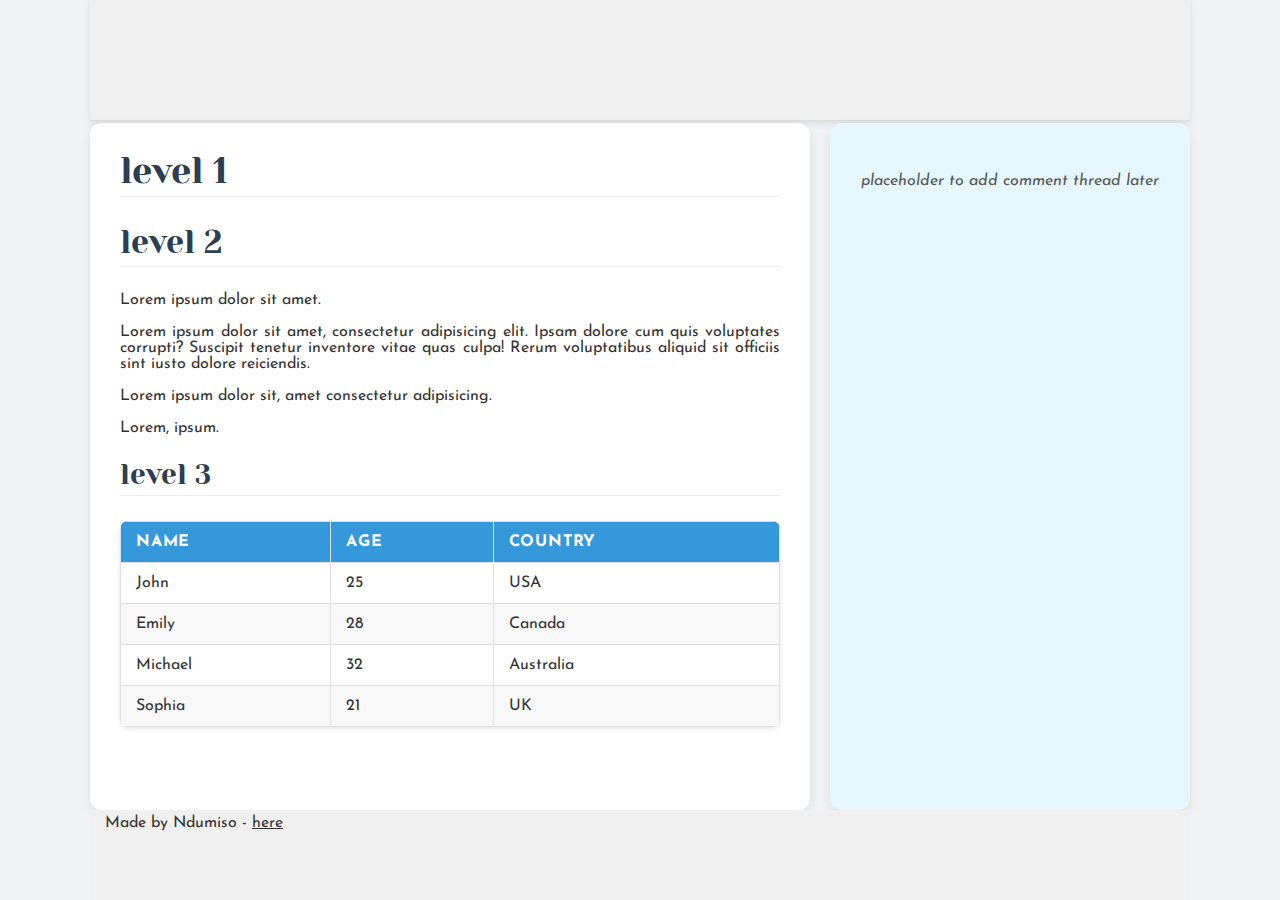
<file: css_basic/index.html>
<!DOCTYPE html>
<html lang="en">
<head>
    <meta charset="UTF-8">
    <meta name="viewport" content="width=device-width, initial-scale=1.0">
    <title>Ndumiso Ngobese - Personal Portfolio</title>
    <link href="base.css" rel="stylesheet">
    <link href="styles.css" rel="stylesheet">
</head>
<body>
    <header>
        <ul>
            <li>
                <a href="tweets.html"></a>
            </li>
            <li></li>
        </ul>

    </header>
    <main>
        <article>

            <h1>level 1</h1>
            <h2>level 2</h2>
            <p>Lorem ipsum dolor sit amet.</p>
            <p>Lorem ipsum dolor sit amet, consectetur adipisicing elit. Ipsam dolore cum quis voluptates corrupti? Suscipit tenetur inventore vitae quas culpa! Rerum voluptatibus aliquid sit officiis sint iusto dolore reiciendis.</p>
            <p>Lorem ipsum dolor sit, amet consectetur adipisicing.</p>
            <p>Lorem, ipsum.</p>
            <h3>level 3</h3>
            <a href=" https://i.ibb.co/gTDZZT8/ALX-Logo-07.png "></a>



            <table>
                <thead>
                    <tr>
                        <th>Name</th>
                        <th>Age</th>
                        <th>Country</th>
                    </tr>
                </thead>
                <tbody>
                    <tr>
                        <td>John</td>
                        <td>25</td>
                        <td>USA</td>
                    </tr>
                    <tr>
                        <td>Emily</td>
                        <td>28</td>
                        <td>Canada</td>
                    </tr>
                    <tr>
                        <td>Michael</td>
                        <td>32</td>
                        <td>Australia</td>
                    </tr>
                    <tr>
                        <td>Sophia</td>
                        <td>21</td>
                        <td>UK</td>
                    </tr>
                </tbody>
            </table>
        </article>

        <aside>
            placeholder to add comment thread later
        </aside>

    </main>
    <footer>
        <p>Made by Ndumiso - <a href="https://i.ibb.co/gTDZZT8/ALX-Logo-07.png" target="_blank">here</a></p>
    </footer>
</body>
</html>
</file>
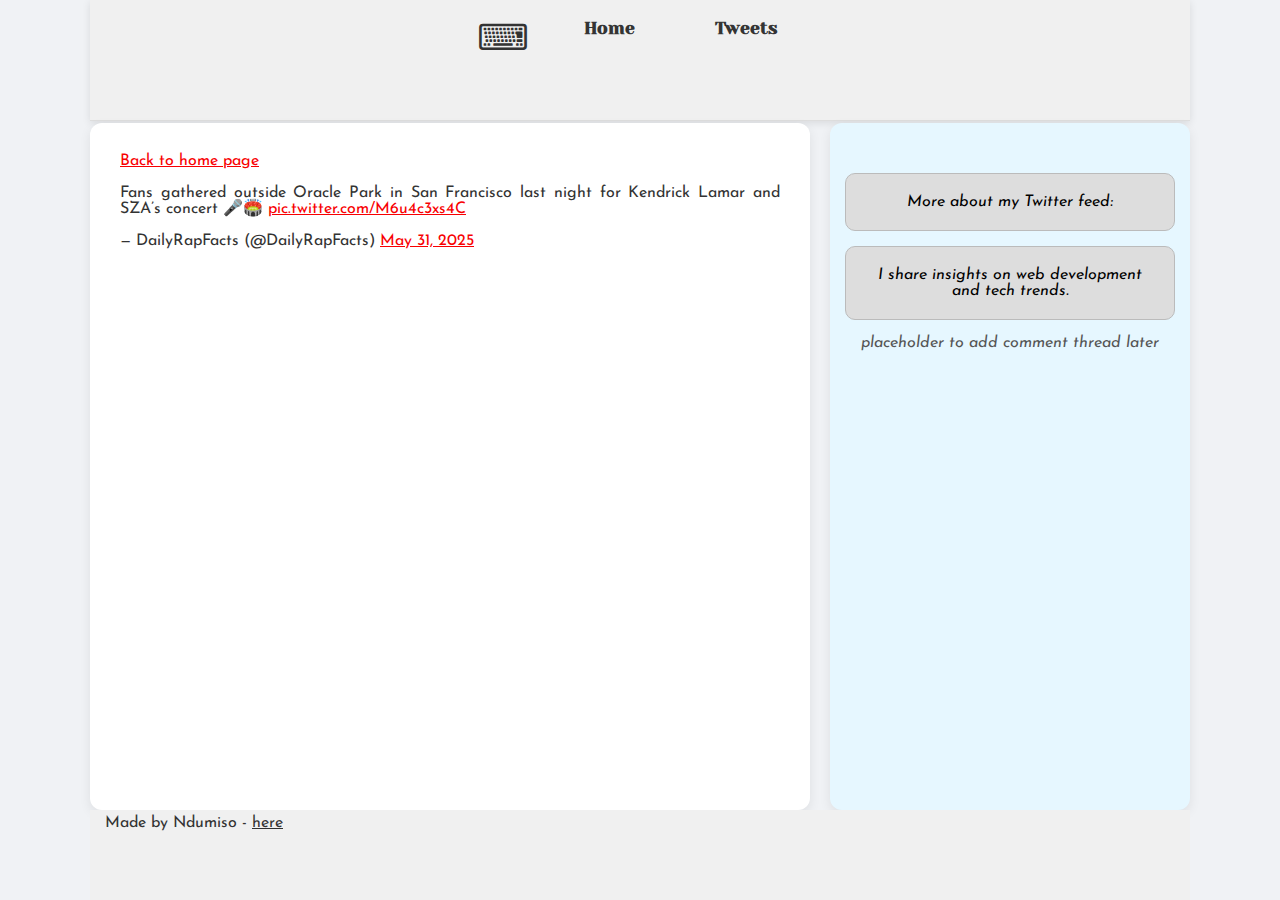
<file: css_basic/tweets.html>
<!DOCTYPE html>
<html lang="en">
<head>
    <meta charset="UTF-8">
    <meta name="viewport" content="width=device-width, initial-scale=1.0">
    <title>Document</title>
    <link href="base.css" rel="stylesheet">
    <link href="styles.css" rel="stylesheet">
</head>
<body>
    <header>
        <nav> <!-- Added nav tag -->
            <ul>
                <li class="logo">&#x2328;</li> 
                <li><a href="index.html">Home</a></li>
                <li><a href="tweets.html">Tweets</a></li> 
            </ul>
        </nav>
    </header>
    <main>
        <article>
            <p><a href="index.html">Back to home page </a></p>
            <blockquote class="twitter-tweet"><p lang="en" dir="ltr">Fans gathered outside Oracle Park in San Francisco last night for Kendrick Lamar and SZA’s concert 🎤🏟️ <a href="https://t.co/M6u4c3xs4C">pic.twitter.com/M6u4c3xs4C</a></p>&mdash; DailyRapFacts (@DailyRapFacts) <a href="https://twitter.com/DailyRapFacts/status/1928611164314882222?ref_src=twsrc%5Etfw">May 31, 2025</a></blockquote> <script async src="https://platform.twitter.com/widgets.js" charset="utf-8"></script>

        </article>
        <aside>
            <p>More about my Twitter feed:</p>
            <p>I share insights on web development and tech trends.</p>
            placeholder to add comment thread later
        </aside>
    </main>
    <footer>
        <p>Made by Ndumiso - <a href="https://i.ibb.co/gTDZZT8/ALX-Logo-07.png" target="_blank">here</a></p>
    </footer>
</body>
</html>
</file>
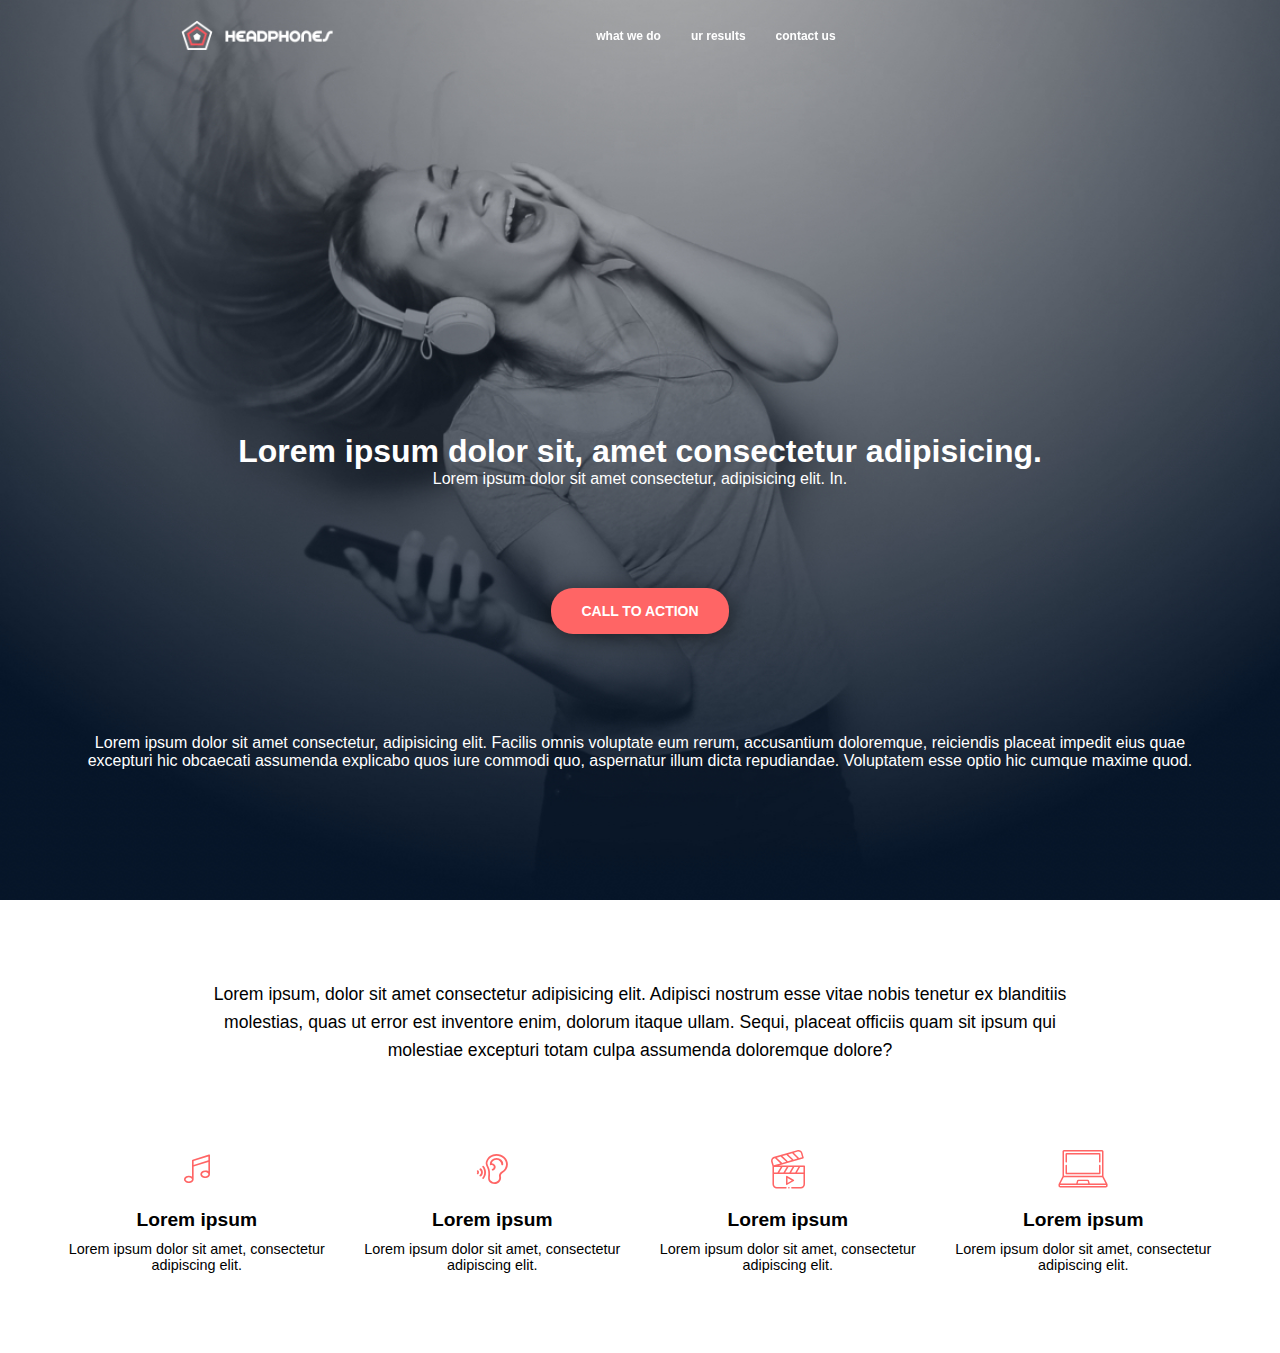
<file: headphones/1-index.html>
<!DOCTYPE html>
<html lang="en">
<head>
    <meta charset="UTF-8">
    <meta name="viewport" content="width=device-width, initial-scale=1.0">
    
    <link rel="preconnect" href="https://fonts.googleapis.com">
    <link rel="preconnect" href="https://fonts.gstatic.com" crossorigin>
    <link href="https://fonts.googleapis.com/css2?family=Source+Code+Pro:ital,wght@0,200..900;1,200..900&family=Source+Sans+3:ital,wght@0,200..900;1,200..900&display=swap" rel="stylesheet">    


    <!-- toggle button -->
    <link rel="stylesheet" href="https://fonts.googleapis.com/css2?family=Material+Symbols+Outlined:opsz,wght,FILL,GRAD@20..48,100..700,0..1,-50..200" />


    <link rel="stylesheet" href="./1-styles.css">
    <link rel="stylesheet" href="./style.css">
    <title>Document</title>
</head>
<body>
    <header>
        <!-- <a href="../images/logo_headphones.png">logo</a> -->
        <img class="first-logo" src="./images/logo_headphones.png" alt="logo">
         <div class="nav-bar">
             <nav>
                 <ul>
                     <li><a href="#">what we do</a></li>
                     <li><a href="#">ur results</a></li>
                     <li><a href="#">contact us</a></li>
                 </ul>
             </nav>

         </div>


        <div class="toggle_button"><span class="material-symbols-outlined">
            menu
            </span></div>


            <div>
                <img class="second-logo" src="./images/logo_headphones.png" alt="logo">

            </div>
            <div class="dropdown-menu">
         
                    <nav  class="dropdown-nav">
                        <ul>
                            <li><a href="#">what we do</a></li>
                            <li><a href="#">ur results</a></li>
                            <li><a href="#">contact us</a></li>
                        </ul>
                  </nav>
            

              </div>
    </header>

    <main>

        <section class="hero-content">

            <div class="hero-header">
                <h1>Lorem ipsum dolor sit, amet consectetur adipisicing.</h1>
                <p>Lorem ipsum dolor sit amet consectetur, adipisicing elit. In.</p>
            </div>
            <div class="cta-button">
                <button class="cta-btn">CALL TO ACTION</button>
            </div>
            <div class="hero-bio">
                <p>Lorem ipsum dolor sit amet consectetur, adipisicing elit. Facilis omnis voluptate eum rerum, accusantium doloremque, reiciendis placeat impedit eius quae excepturi hic obcaecati assumenda explicabo quos iure commodi quo, aspernatur illum dicta repudiandae. Voluptatem esse optio hic cumque maxime quod.</p>
            </div>

        </section>






        <section class="what-we-do-section">
            <div class="what-we-do-content">
                <p>Lorem ipsum, dolor sit amet consectetur adipisicing elit. Adipisci nostrum esse vitae nobis tenetur ex blanditiis molestias, quas ut error est inventore enim, dolorum itaque ullam. Sequi, placeat officiis quam sit ipsum qui molestiae excepturi totam culpa assumenda doloremque dolore?</p>
            </div>
            <div class="features-grid">
                <div class="feature-item">
                    <span class="holberton_school-icon-ic_music"></span> <h3>Lorem ipsum</h3>
                    <p>Lorem ipsum dolor sit amet, consectetur adipiscing elit.</p>
                </div>
                <div class="feature-item">
                    <span class="holberton_school-icon-ic_hearing"></span> <h3>Lorem ipsum</h3>
                    <p>Lorem ipsum dolor sit amet, consectetur adipiscing elit.</p>
                </div>
                <div class="feature-item">
                    <span class="holberton_school-icon-ic_video"></span> <h3>Lorem ipsum</h3>
                    <p>Lorem ipsum dolor sit amet, consectetur adipiscing elit.</p>
                </div>
                <div class="feature-item">
                    <span class="holberton_school-icon-ic_laptop"></span> <h3>Lorem ipsum</h3>
                    <p>Lorem ipsum dolor sit amet, consectetur adipiscing elit.</p>
                </div>
            </div>
        </section>



    </main>
    <script>

        const toggleButton = document.querySelector(".toggle_button")
        const toggleButtonIcon = document.querySelector(".toggle_button span")
        const dropDownMenu = document.querySelector(".dropdown-menu")

        toggleButton.addEventListener('click', function() {
            dropDownMenu.classList.toggle("open");
            const isOpen = dropDownMenu.classList.contains("open");
            
            // Toggle between menu and close icons
            toggleButtonIcon.textContent = isOpen ? "close" : "menu";
        });

//  Close dropdown if a link is clicked within it
    dropDownMenu.querySelectorAll('a').forEach(link => {
        link.addEventListener('click', () => {
            dropDownMenu.classList.remove("open");
            toggleButtonIcon.textContent = "menu"; // Reset icon
            document.body.style.overflow = "auto"; // Re-enable scrolling
        });
    });

    </script>
</body>
</html>
</file>
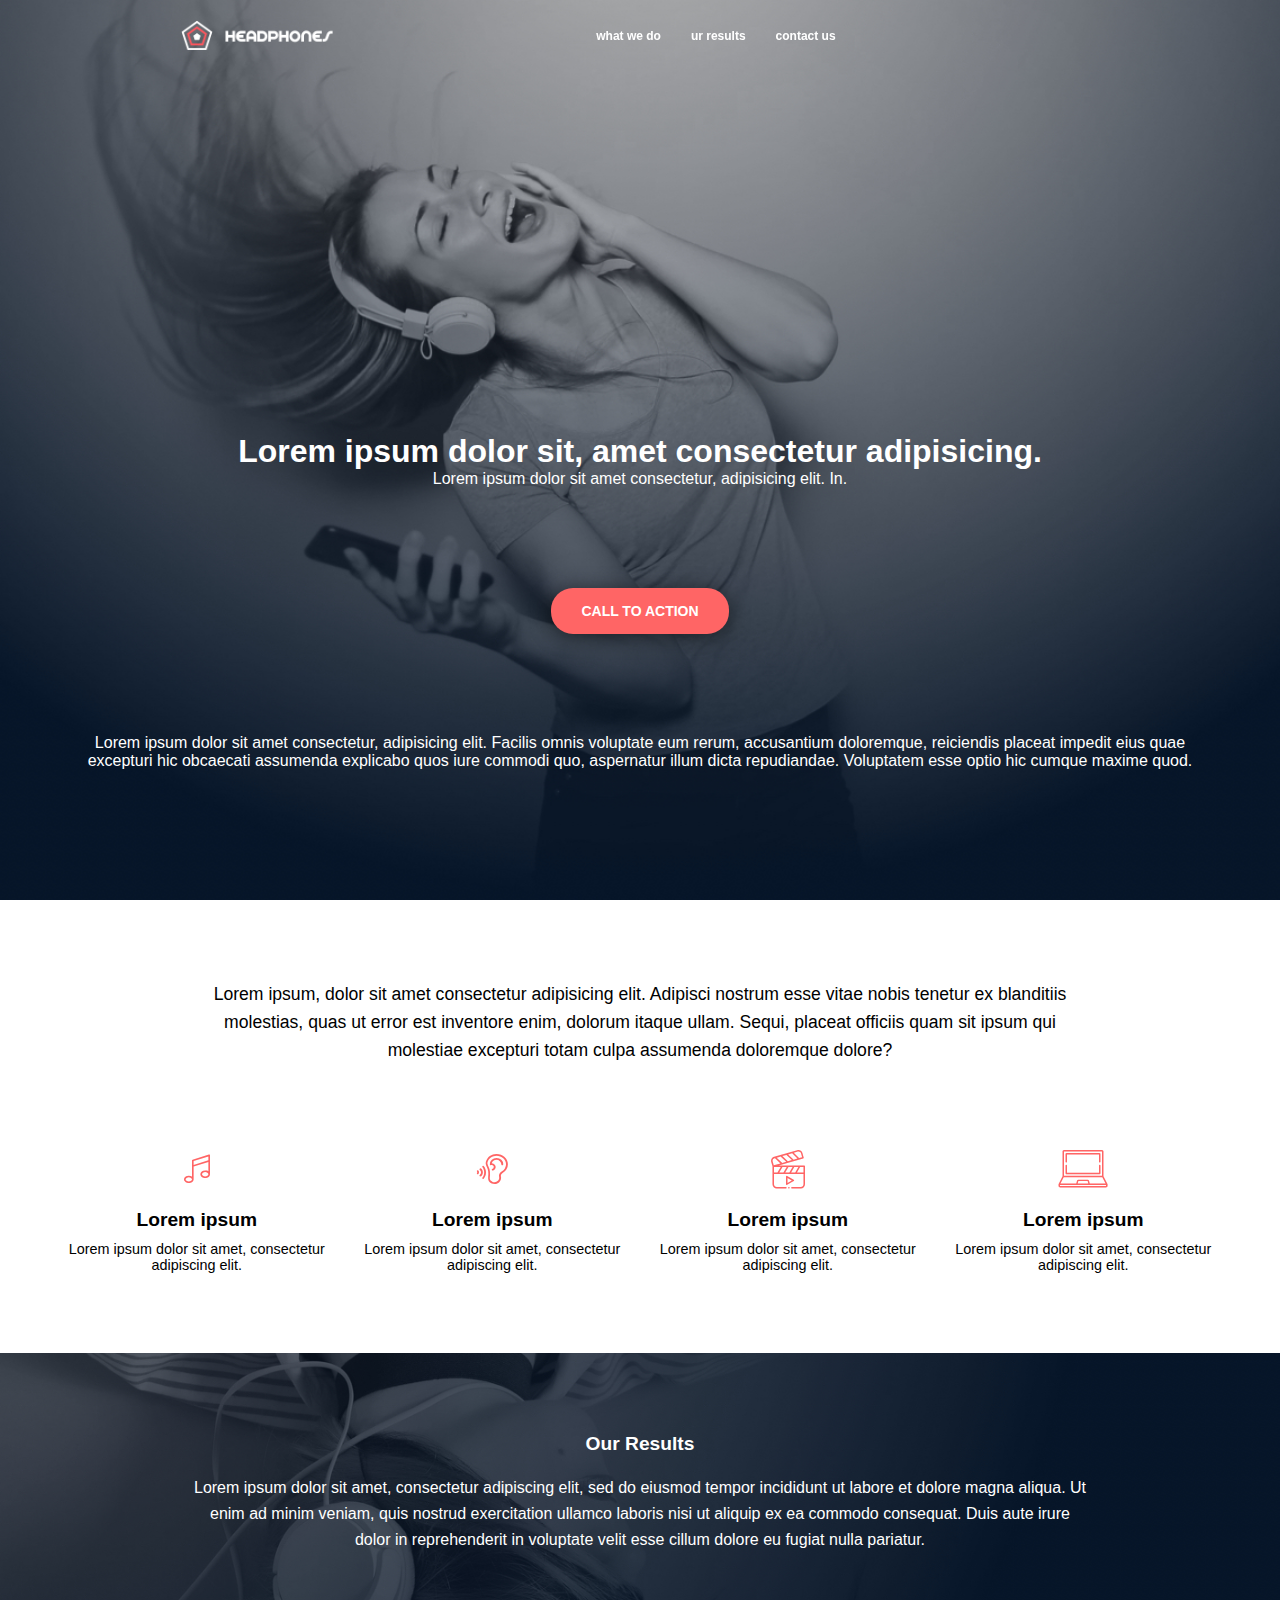
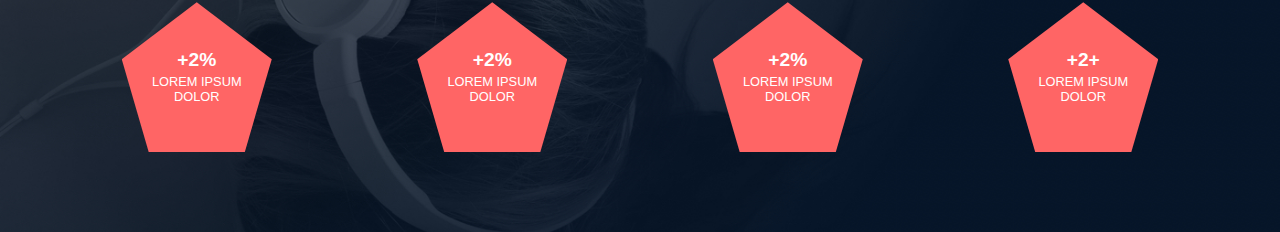
<file: headphones/2-index.html>
<!DOCTYPE html>
<html lang="en">
<head>
    <meta charset="UTF-8">
    <meta name="viewport" content="width=device-width, initial-scale=1.0">
    
    <link rel="preconnect" href="https://fonts.googleapis.com">
    <link rel="preconnect" href="https://fonts.gstatic.com" crossorigin>
    <link href="https://fonts.googleapis.com/css2?family=Source+Code+Pro:ital,wght@0,200..900;1,200..900&family=Source+Sans+3:ital,wght@0,200..900;1,200..900&display=swap" rel="stylesheet">    


    <!-- toggle button -->
    <link rel="stylesheet" href="https://fonts.googleapis.com/css2?family=Material+Symbols+Outlined:opsz,wght,FILL,GRAD@20..48,100..700,0..1,-50..200" />


    <link rel="stylesheet" href="./2-styles.css">
    <link rel="stylesheet" href="./style.css">
    <title>Document</title>
</head>
<body>
    <header>
        <!-- <a href="../images/logo_headphones.png">logo</a> -->
        <img class="first-logo" src="./images/logo_headphones.png" alt="logo">
         <div class="nav-bar">
             <nav>
                 <ul>
                     <li><a href="#">what we do</a></li>
                     <li><a href="#">ur results</a></li>
                     <li><a href="#">contact us</a></li>
                 </ul>
             </nav>

         </div>


        <div class="toggle_button"><span class="material-symbols-outlined">
            menu
            </span></div>


            <div>
                <img class="second-logo" src="./images/logo_headphones.png" alt="logo">

            </div>
            <div class="dropdown-menu">
         
                    <nav  class="dropdown-nav">
                        <ul>
                            <li><a href="#">what we do</a></li>
                            <li><a href="#">ur results</a></li>
                            <li><a href="#">contact us</a></li>
                        </ul>
                  </nav>
            

              </div>
    </header>

    <main>

        <section class="hero-content">

            <div class="hero-header">
                <h1>Lorem ipsum dolor sit, amet consectetur adipisicing.</h1>
                <p>Lorem ipsum dolor sit amet consectetur, adipisicing elit. In.</p>
            </div>
            <div class="cta-button">
                <button class="cta-btn">CALL TO ACTION</button>
            </div>
            <div class="hero-bio">
                <p>Lorem ipsum dolor sit amet consectetur, adipisicing elit. Facilis omnis voluptate eum rerum, accusantium doloremque, reiciendis placeat impedit eius quae excepturi hic obcaecati assumenda explicabo quos iure commodi quo, aspernatur illum dicta repudiandae. Voluptatem esse optio hic cumque maxime quod.</p>
            </div>

        </section>






        <section class="what-we-do-section">
            <div class="what-we-do-content">
                <p>Lorem ipsum, dolor sit amet consectetur adipisicing elit. Adipisci nostrum esse vitae nobis tenetur ex blanditiis molestias, quas ut error est inventore enim, dolorum itaque ullam. Sequi, placeat officiis quam sit ipsum qui molestiae excepturi totam culpa assumenda doloremque dolore?</p>
            </div>
            <div class="features-grid">
                <div class="feature-item">
                    <span class="holberton_school-icon-ic_music"></span> <h3>Lorem ipsum</h3>
                    <p>Lorem ipsum dolor sit amet, consectetur adipiscing elit.</p>
                </div>
                <div class="feature-item">
                    <span class="holberton_school-icon-ic_hearing"></span> <h3>Lorem ipsum</h3>
                    <p>Lorem ipsum dolor sit amet, consectetur adipiscing elit.</p>
                </div>
                <div class="feature-item">
                    <span class="holberton_school-icon-ic_video"></span> <h3>Lorem ipsum</h3>
                    <p>Lorem ipsum dolor sit amet, consectetur adipiscing elit.</p>
                </div>
                <div class="feature-item">
                    <span class="holberton_school-icon-ic_laptop"></span> <h3>Lorem ipsum</h3>
                    <p>Lorem ipsum dolor sit amet, consectetur adipiscing elit.</p>
                </div>
            </div>
        </section>




        <section class="our-results-section">
            <h2 class="section-title">Our Results</h2>
            <p class="section-description">Lorem ipsum dolor sit amet, consectetur adipiscing elit, sed do eiusmod tempor incididunt ut labore et dolore magna aliqua. Ut enim ad minim veniam, quis nostrud exercitation ullamco laboris nisi ut aliquip ex ea commodo consequat. Duis aute irure dolor in reprehenderit in voluptate velit esse cillum dolore eu fugiat nulla pariatur.</p>
            
            <div class="results-grid">
                <div class="result-item">
                    <h3>+2%</h3>
                    <p>Lorem ipsum dolor</p>
                </div>
                <div class="result-item">
                    <h3>+2%</h3>
                    <p>Lorem ipsum dolor</p>
                </div>
                <div class="result-item">
                    <h3>+2%</h3>
                    <p>Lorem ipsum dolor</p>
                </div>
                <div class="result-item">
                    <h3>+2+</h3>
                    <p>Lorem ipsum dolor</p>
                </div>
            </div>
        </section>



    </main>
    <script>

        const toggleButton = document.querySelector(".toggle_button")
        const toggleButtonIcon = document.querySelector(".toggle_button span")
        const dropDownMenu = document.querySelector(".dropdown-menu")

        toggleButton.addEventListener('click', function() {
            dropDownMenu.classList.toggle("open");
            const isOpen = dropDownMenu.classList.contains("open");
            
            // Toggle between menu and close icons
            toggleButtonIcon.textContent = isOpen ? "close" : "menu";
        });

//  Close dropdown if a link is clicked within it
    dropDownMenu.querySelectorAll('a').forEach(link => {
        link.addEventListener('click', () => {
            dropDownMenu.classList.remove("open");
            toggleButtonIcon.textContent = "menu"; // Reset icon
            document.body.style.overflow = "auto"; // Re-enable scrolling
        });
    });

    </script>
</body>
</html>
</file>
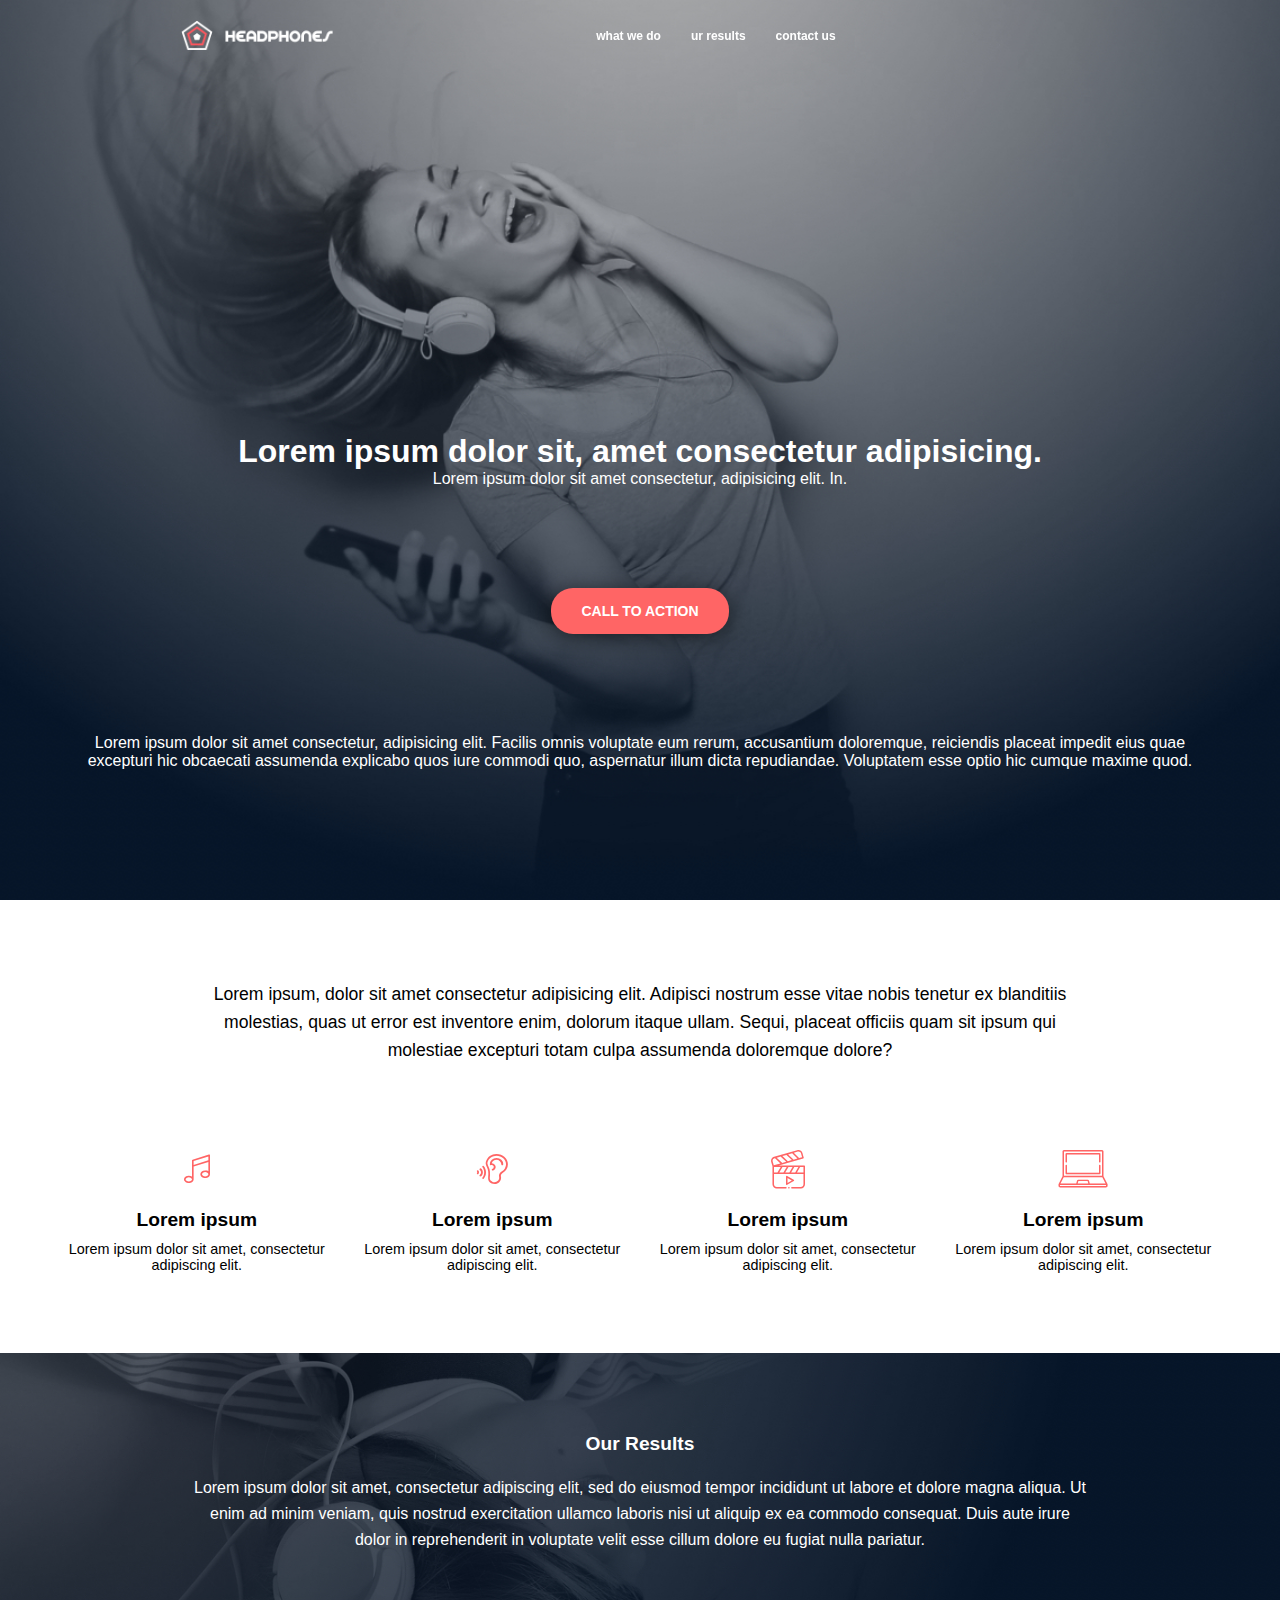
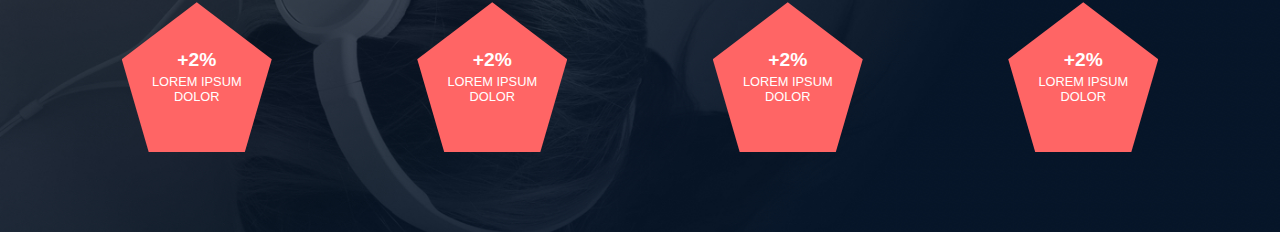
<file: headphones/3-index.html>
<!DOCTYPE html>
<html lang="en">
<head>
    <meta charset="UTF-8">
    <meta name="viewport" content="width=device-width, initial-scale=1.0">
    
    <link rel="preconnect" href="https://fonts.googleapis.com">
    <link rel="preconnect" href="https://fonts.gstatic.com" crossorigin>
    <link href="https://fonts.googleapis.com/css2?family=Source+Code+Pro:ital,wght@0,200..900;1,200..900&family=Source+Sans+3:ital,wght@0,200..900;1,200..900&display=swap" rel="stylesheet">    


    <!-- toggle button -->
    <link rel="stylesheet" href="https://fonts.googleapis.com/css2?family=Material+Symbols+Outlined:opsz,wght,FILL,GRAD@20..48,100..700,0..1,-50..200" />


    <link rel="stylesheet" href="./3-styles.css">
    <link rel="stylesheet" href="./style.css">
    <title>Document</title>
</head>
<body>
    <header>
        <!-- <a href="../images/logo_headphones.png">logo</a> -->
        <img class="first-logo" src="./images/logo_headphones.png" alt="logo">
         <div class="nav-bar">
             <nav>
                 <ul>
                     <li><a href="#">what we do</a></li>
                     <li><a href="#">ur results</a></li>
                     <li><a href="#">contact us</a></li>
                 </ul>
             </nav>

         </div>


        <div class="toggle_button"><span class="material-symbols-outlined">
            menu
            </span></div>


            <div>
                <img class="second-logo" src="./images/logo_headphones.png" alt="logo">

            </div>
            <div class="dropdown-menu">
         
                    <nav  class="dropdown-nav">
                        <ul>
                            <li><a href="#">what we do</a></li>
                            <li><a href="#">ur results</a></li>
                            <li><a href="#">contact us</a></li>
                        </ul>
                  </nav>
            

              </div>
    </header>

    <main>

        <section class="hero-content">

            <div class="hero-header">
                <h1>Lorem ipsum dolor sit, amet consectetur adipisicing.</h1>
                <p>Lorem ipsum dolor sit amet consectetur, adipisicing elit. In.</p>
            </div>
            <div class="cta-button">
                <button class="cta-btn">CALL TO ACTION</button>
            </div>
            <div class="hero-bio">
                <p>Lorem ipsum dolor sit amet consectetur, adipisicing elit. Facilis omnis voluptate eum rerum, accusantium doloremque, reiciendis placeat impedit eius quae excepturi hic obcaecati assumenda explicabo quos iure commodi quo, aspernatur illum dicta repudiandae. Voluptatem esse optio hic cumque maxime quod.</p>
            </div>

        </section>






        <section class="what-we-do-section">
            <div class="what-we-do-content">
                <p>Lorem ipsum, dolor sit amet consectetur adipisicing elit. Adipisci nostrum esse vitae nobis tenetur ex blanditiis molestias, quas ut error est inventore enim, dolorum itaque ullam. Sequi, placeat officiis quam sit ipsum qui molestiae excepturi totam culpa assumenda doloremque dolore?</p>
            </div>
            <div class="features-grid">
                <div class="feature-item">
                    <span class="holberton_school-icon-ic_music"></span> <h3>Lorem ipsum</h3>
                    <p>Lorem ipsum dolor sit amet, consectetur adipiscing elit.</p>
                </div>
                <div class="feature-item">
                    <span class="holberton_school-icon-ic_hearing"></span> <h3>Lorem ipsum</h3>
                    <p>Lorem ipsum dolor sit amet, consectetur adipiscing elit.</p>
                </div>
                <div class="feature-item">
                    <span class="holberton_school-icon-ic_video"></span> <h3>Lorem ipsum</h3>
                    <p>Lorem ipsum dolor sit amet, consectetur adipiscing elit.</p>
                </div>
                <div class="feature-item">
                    <span class="holberton_school-icon-ic_laptop"></span> <h3>Lorem ipsum</h3>
                    <p>Lorem ipsum dolor sit amet, consectetur adipiscing elit.</p>
                </div>
            </div>
        </section>




        <section class="our-results-section">
            <h2 class="section-title">Our Results</h2>
            <p class="section-description">Lorem ipsum dolor sit amet, consectetur adipiscing elit, sed do eiusmod tempor incididunt ut labore et dolore magna aliqua. Ut enim ad minim veniam, quis nostrud exercitation ullamco laboris nisi ut aliquip ex ea commodo consequat. Duis aute irure dolor in reprehenderit in voluptate velit esse cillum dolore eu fugiat nulla pariatur.</p>
            
            <div class="results-grid">
                <div class="result-item">
                    <h3>+2%</h3>
                    <p>Lorem ipsum dolor</p>
                </div>
                <div class="result-item">
                    <h3>+2%</h3>
                    <p>Lorem ipsum dolor</p>
                </div>
                <div class="result-item">
                    <h3>+2%</h3>
                    <p>Lorem ipsum dolor</p>
                </div>
                <div class="result-item">
                    <h3>+2%</h3>
                    <p>Lorem ipsum dolor</p>
                </div>
            </div>
        </section>



    </main>
    <script>

        const toggleButton = document.querySelector(".toggle_button")
        const toggleButtonIcon = document.querySelector(".toggle_button span")
        const dropDownMenu = document.querySelector(".dropdown-menu")

        toggleButton.addEventListener('click', function() {
            dropDownMenu.classList.toggle("open");
            const isOpen = dropDownMenu.classList.contains("open");
            
            // Toggle between menu and close icons
            toggleButtonIcon.textContent = isOpen ? "close" : "menu";
        });

//  Close dropdown if a link is clicked within it
    dropDownMenu.querySelectorAll('a').forEach(link => {
        link.addEventListener('click', () => {
            dropDownMenu.classList.remove("open");
            toggleButtonIcon.textContent = "menu"; // Reset icon
            document.body.style.overflow = "auto"; // Re-enable scrolling
        });
    });

    </script>
</body>
</html>
</file>
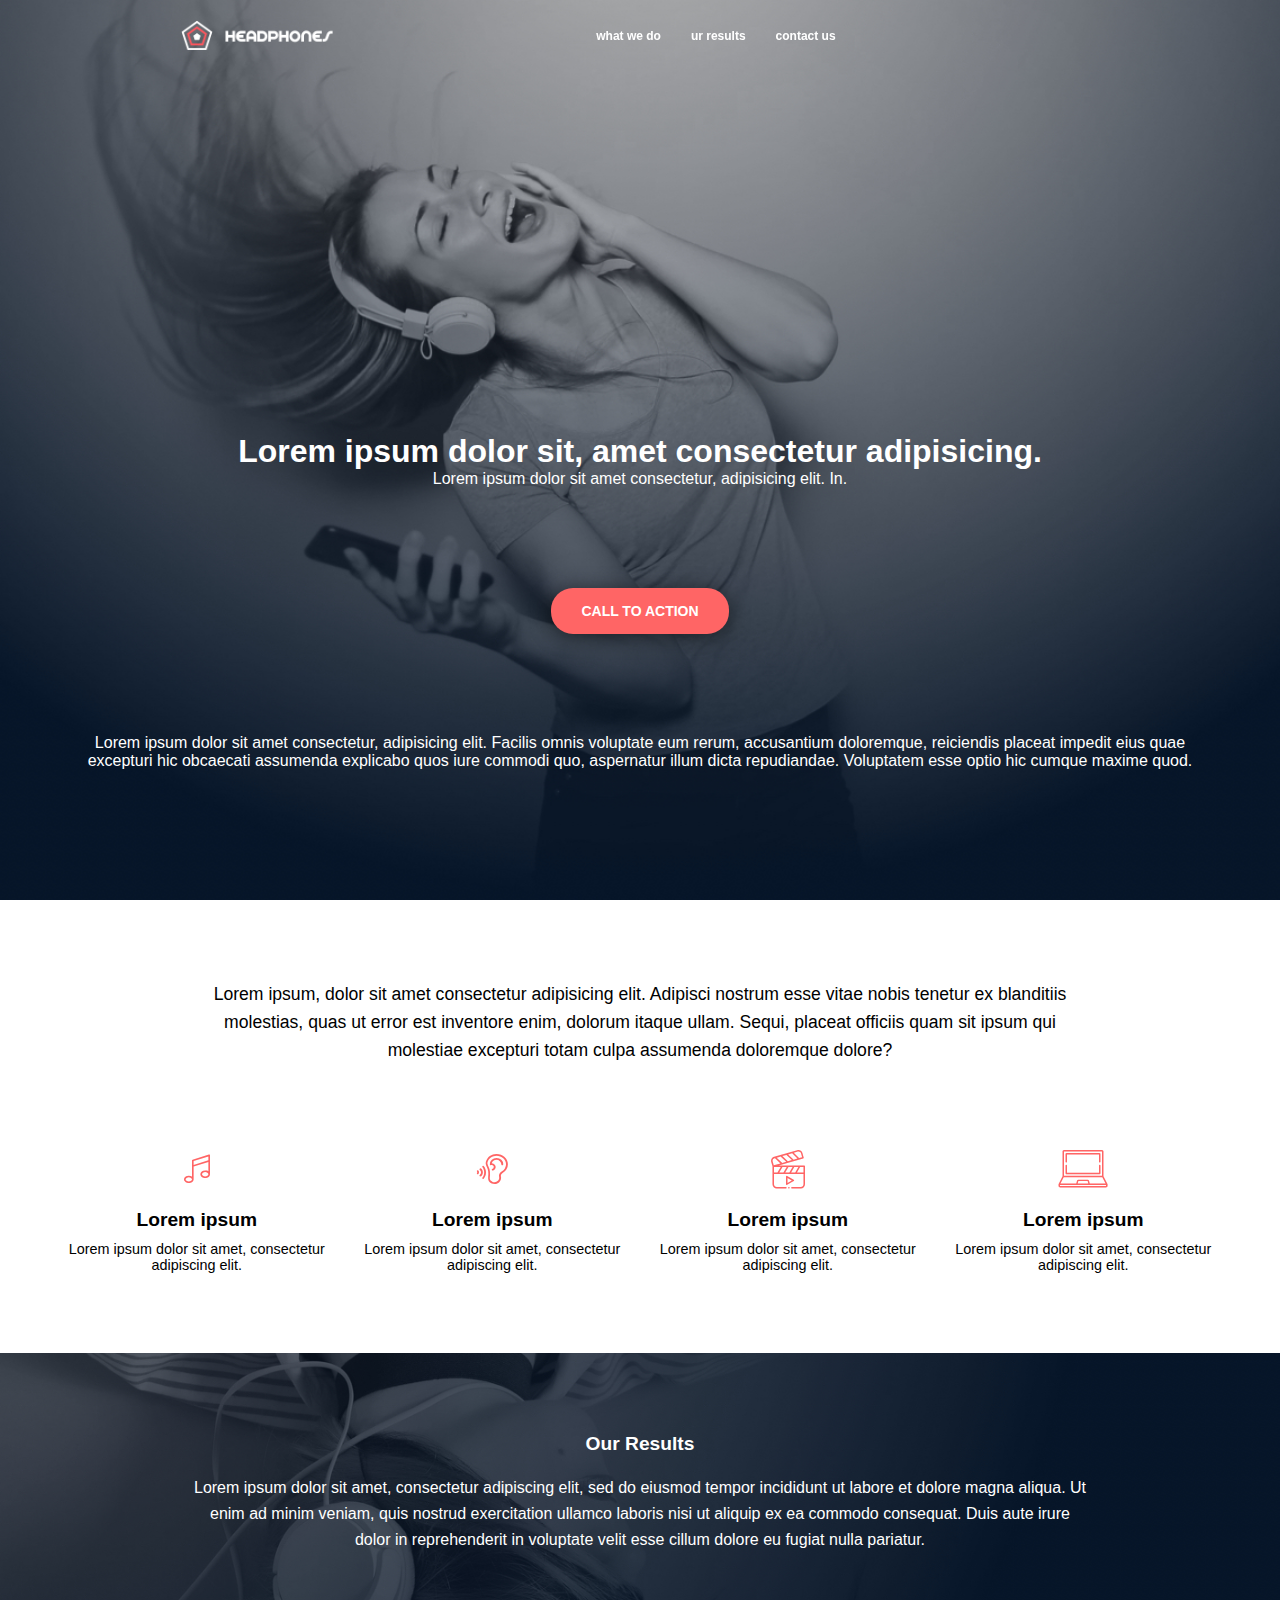
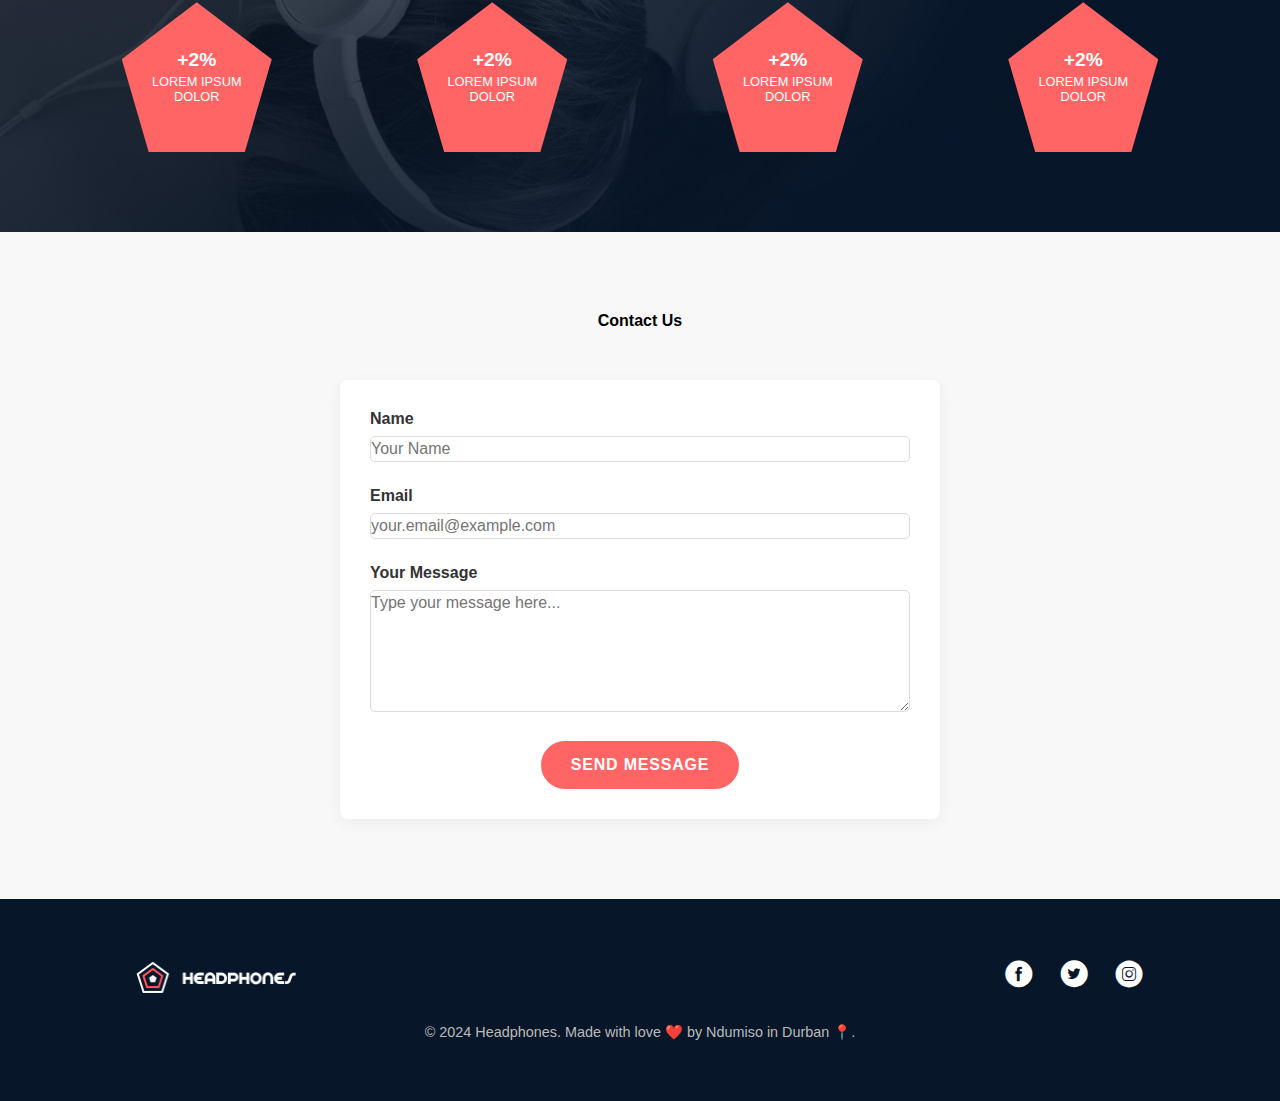
<file: headphones/4-index.html>
<!DOCTYPE html>
<html lang="en">
<head>
    <meta charset="UTF-8">
    <meta name="viewport" content="width=device-width, initial-scale=1.0">
    
    <link rel="preconnect" href="https://fonts.googleapis.com">
    <link rel="preconnect" href="https://fonts.gstatic.com" crossorigin>
    <link href="https://fonts.googleapis.com/css2?family=Source+Code+Pro:ital,wght@0,200..900;1,200..900&family=Source+Sans+3:ital,wght@0,200..900;1,200..900&display=swap" rel="stylesheet">    


    <!-- toggle button -->
    <link rel="stylesheet" href="https://fonts.googleapis.com/css2?family=Material+Symbols+Outlined:opsz,wght,FILL,GRAD@20..48,100..700,0..1,-50..200" />


    <link rel="stylesheet" href="./4-styles.css">
    <link rel="stylesheet" href="./style.css">
    <title>Document</title>
</head>
<body>
    <header>
        <!-- <a href="../images/logo_headphones.png">logo</a> -->
        <img class="first-logo" src="./images/logo_headphones.png" alt="logo">
         <div class="nav-bar">
             <nav>
                 <ul>
                     <li><a href="#">what we do</a></li>
                     <li><a href="#">ur results</a></li>
                     <li><a href="#">contact us</a></li>
                 </ul>
             </nav>

         </div>


        <div class="toggle_button"><span class="material-symbols-outlined">
            menu
            </span></div>


            <div>
                <img class="second-logo" src="./images/logo_headphones.png" alt="logo">

            </div>
            <div class="dropdown-menu">
         
                    <nav  class="dropdown-nav">
                        <ul>
                            <li><a href="#">what we do</a></li>
                            <li><a href="#">ur results</a></li>
                            <li><a href="#">contact us</a></li>
                        </ul>
                  </nav>
            

              </div>
    </header>

    <main>

        <section class="hero-content">

            <div class="hero-header">
                <h1>Lorem ipsum dolor sit, amet consectetur adipisicing.</h1>
                <p>Lorem ipsum dolor sit amet consectetur, adipisicing elit. In.</p>
            </div>
            <div class="cta-button">
                <button class="cta-btn">CALL TO ACTION</button>
            </div>
            <div class="hero-bio">
                <p>Lorem ipsum dolor sit amet consectetur, adipisicing elit. Facilis omnis voluptate eum rerum, accusantium doloremque, reiciendis placeat impedit eius quae excepturi hic obcaecati assumenda explicabo quos iure commodi quo, aspernatur illum dicta repudiandae. Voluptatem esse optio hic cumque maxime quod.</p>
            </div>

        </section>






        <section class="what-we-do-section">
            <div class="what-we-do-content">
                <p>Lorem ipsum, dolor sit amet consectetur adipisicing elit. Adipisci nostrum esse vitae nobis tenetur ex blanditiis molestias, quas ut error est inventore enim, dolorum itaque ullam. Sequi, placeat officiis quam sit ipsum qui molestiae excepturi totam culpa assumenda doloremque dolore?</p>
            </div>
            <div class="features-grid">
                <div class="feature-item">
                    <span class="holberton_school-icon-ic_music"></span> <h3>Lorem ipsum</h3>
                    <p>Lorem ipsum dolor sit amet, consectetur adipiscing elit.</p>
                </div>
                <div class="feature-item">
                    <span class="holberton_school-icon-ic_hearing"></span> <h3>Lorem ipsum</h3>
                    <p>Lorem ipsum dolor sit amet, consectetur adipiscing elit.</p>
                </div>
                <div class="feature-item">
                    <span class="holberton_school-icon-ic_video"></span> <h3>Lorem ipsum</h3>
                    <p>Lorem ipsum dolor sit amet, consectetur adipiscing elit.</p>
                </div>
                <div class="feature-item">
                    <span class="holberton_school-icon-ic_laptop"></span> <h3>Lorem ipsum</h3>
                    <p>Lorem ipsum dolor sit amet, consectetur adipiscing elit.</p>
                </div>
            </div>
        </section>




        <section class="our-results-section">
            <h2 class="section-title">Our Results</h2>
            <p class="section-description">Lorem ipsum dolor sit amet, consectetur adipiscing elit, sed do eiusmod tempor incididunt ut labore et dolore magna aliqua. Ut enim ad minim veniam, quis nostrud exercitation ullamco laboris nisi ut aliquip ex ea commodo consequat. Duis aute irure dolor in reprehenderit in voluptate velit esse cillum dolore eu fugiat nulla pariatur.</p>
            
            <div class="results-grid">
                <div class="result-item">
                    <h3>+2%</h3>
                    <p>Lorem ipsum dolor</p>
                </div>
                <div class="result-item">
                    <h3>+2%</h3>
                    <p>Lorem ipsum dolor</p>
                </div>
                <div class="result-item">
                    <h3>+2%</h3>
                    <p>Lorem ipsum dolor</p>
                </div>
                <div class="result-item">
                    <h3>+2%</h3>
                    <p>Lorem ipsum dolor</p>
                </div>
            </div>
        </section>






        <section class="contact-us-section">
            <h2 class="section-title">Contact Us</h2>
            <form class="contact-form">
                <div class="form-group">
                    <label for="name">Name</label>
                    <input type="text" id="name" name="name" required placeholder="Your Name">
                </div>
                <div class="form-group">
                    <label for="email">Email</label>
                    <input type="email" id="email" name="email" required placeholder="your.email@example.com">
                </div>
                <div class="form-group">
                    <label for="message">Your Message</label>
                    <textarea id="message" name="message" rows="5" required placeholder="Type your message here..."></textarea>
                </div>
                <button type="submit" class="cta-button form-submit-btn">Send Message</button>
            </form>
        </section>



    </main>






    <footer class="footer-section">
        <div class="footer-top-row"> <img src="./images/logo_headphones.png" alt="Headphones Logo" class="footer-logo">
            <div class="social-links">
                <a href="#" aria-label="Facebook"><span class="holberton_school-icon-ic_facebook"></span></a>
                <a href="#" aria-label="Twitter"><span class="holberton_school-icon-ic_twitter"></span></a>
                <a href="#" aria-label="Instagram"><span class="holberton_school-icon-ic_instagram"></span></a>
            </div>
        </div>
        <p class="copyright-text">© 2024 Headphones. Made with love ❤️ by Ndumiso in Durban 📍.</p>
    </footer>








    <script>

        const toggleButton = document.querySelector(".toggle_button")
        const toggleButtonIcon = document.querySelector(".toggle_button span")
        const dropDownMenu = document.querySelector(".dropdown-menu")

        toggleButton.addEventListener('click', function() {
            dropDownMenu.classList.toggle("open");
            const isOpen = dropDownMenu.classList.contains("open");
            
            // Toggle between menu and close icons
            toggleButtonIcon.textContent = isOpen ? "close" : "menu";
        });

//  Close dropdown if a link is clicked within it
    dropDownMenu.querySelectorAll('a').forEach(link => {
        link.addEventListener('click', () => {
            dropDownMenu.classList.remove("open");
            toggleButtonIcon.textContent = "menu"; // Reset icon
            document.body.style.overflow = "auto"; // Re-enable scrolling
        });
    });

    </script>
</body>
</html>
</file>
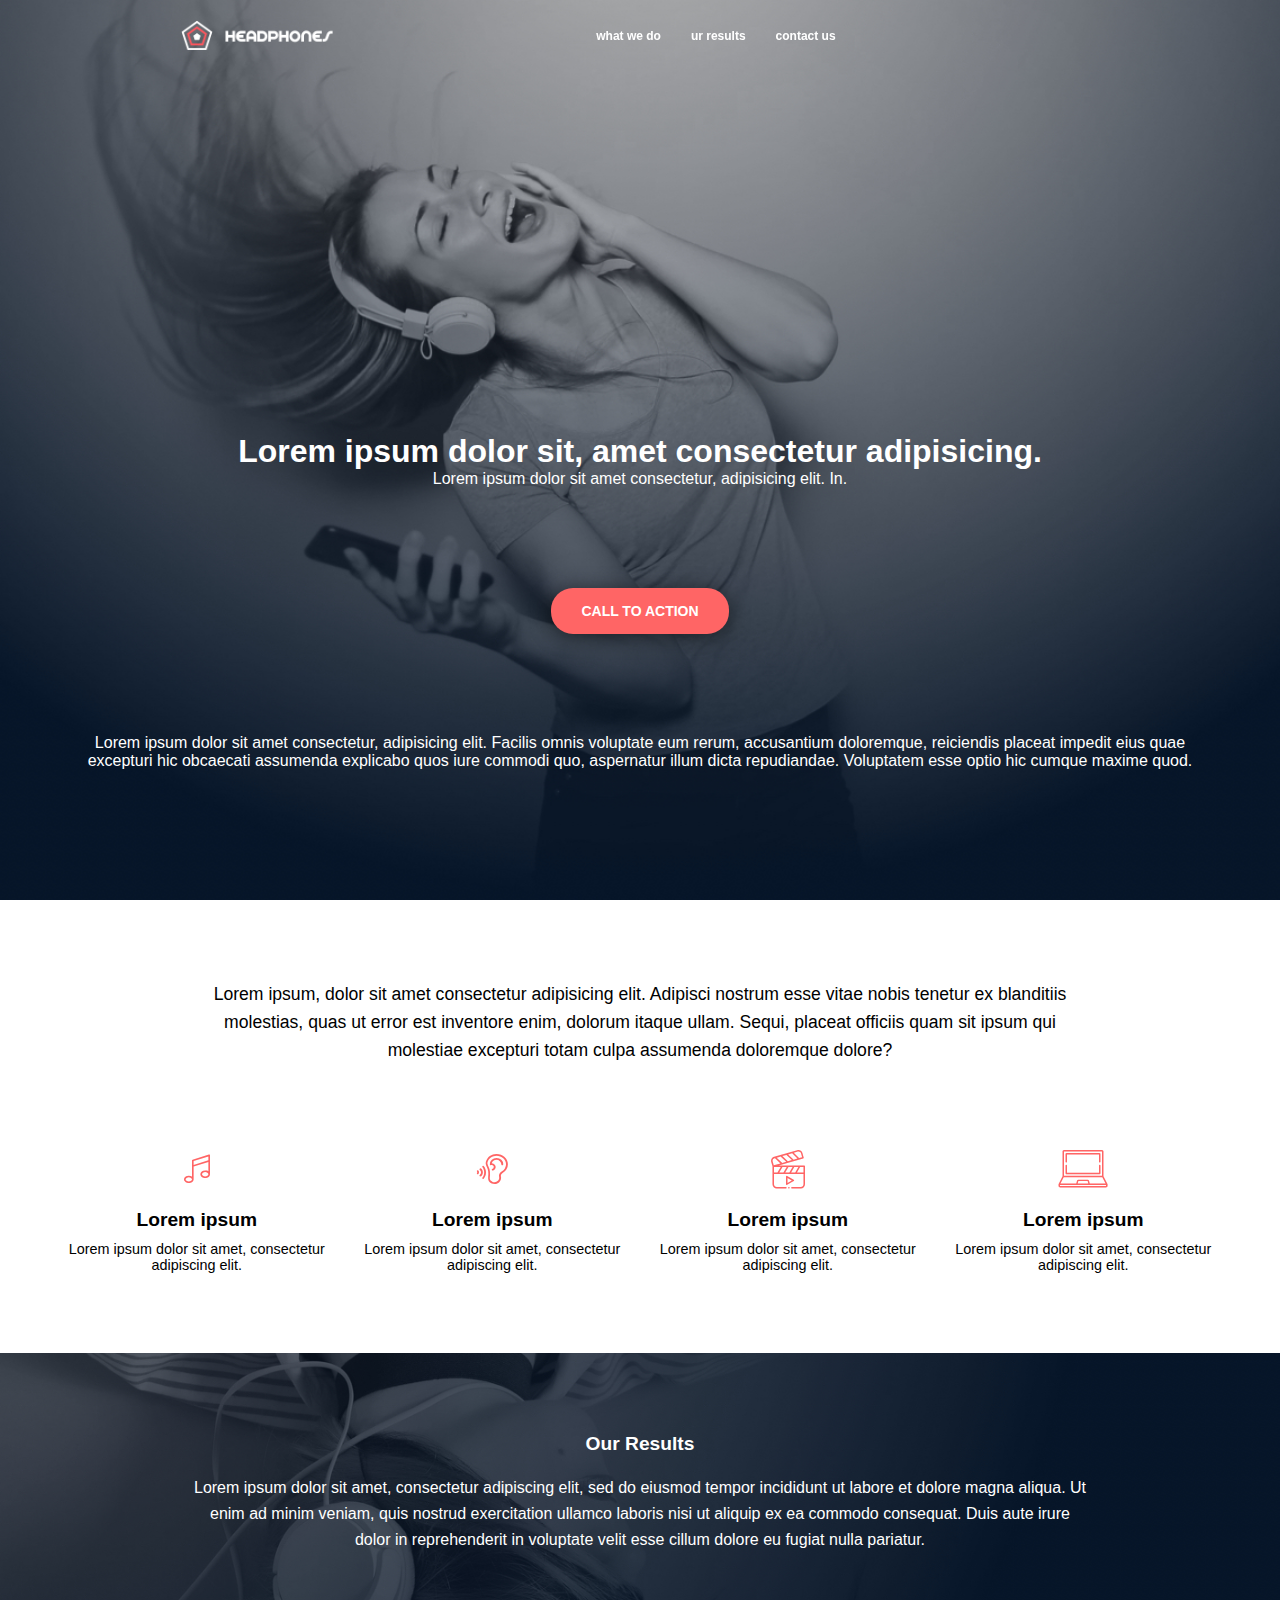
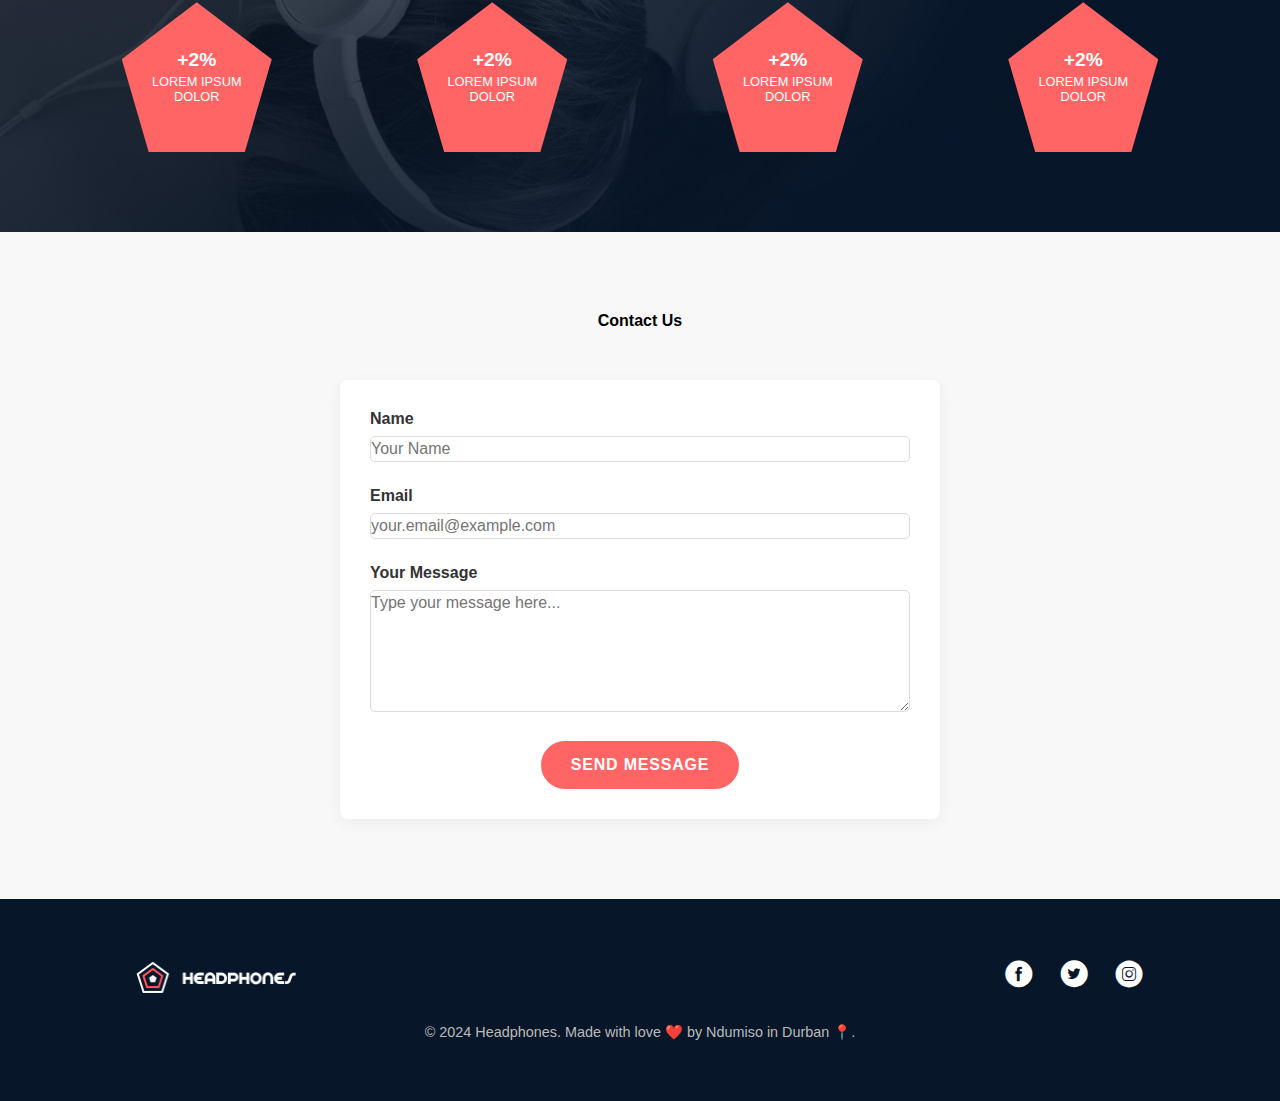
<file: headphones/6-index.html>
<!DOCTYPE html>
<html lang="en">
<head>
    <meta charset="UTF-8">
    <meta name="viewport" content="width=device-width, initial-scale=1.0">
    
    <link rel="preconnect" href="https://fonts.googleapis.com">
    <link rel="preconnect" href="https://fonts.gstatic.com" crossorigin>
    <link href="https://fonts.googleapis.com/css2?family=Source+Code+Pro:ital,wght@0,200..900;1,200..900&family=Source+Sans+3:ital,wght@0,200..900;1,200..900&display=swap" rel="stylesheet">    


    <!-- toggle button -->
    <link rel="stylesheet" href="https://fonts.googleapis.com/css2?family=Material+Symbols+Outlined:opsz,wght,FILL,GRAD@20..48,100..700,0..1,-50..200" />


    <link rel="stylesheet" href="./6-styles.css">
    <link rel="stylesheet" href="./style.css">
    <title>Document</title>
</head>
<body>
    <header>
        <!-- <a href="../images/logo_headphones.png">logo</a> -->
        <img class="first-logo" src="./images/logo_headphones.png" alt="logo">
         <div class="nav-bar">
             <nav>
                 <ul>
                     <li><a href="#">what we do</a></li>
                     <li><a href="#">ur results</a></li>
                     <li><a href="#">contact us</a></li>
                 </ul>
             </nav>

         </div>


        <div class="toggle_button"><span class="material-symbols-outlined">
            menu
            </span></div>


            <div>
                <img class="second-logo" src="./images/logo_headphones.png" alt="logo">

            </div>
            <div class="dropdown-menu">
         
                    <nav  class="dropdown-nav">
                        <ul>
                            <li><a href="#">what we do</a></li>
                            <li><a href="#">ur results</a></li>
                            <li><a href="#">contact us</a></li>
                        </ul>
                  </nav>
            

              </div>
    </header>

    <main>

        <section class="hero-content">

            <div class="hero-header">
                <h1>Lorem ipsum dolor sit, amet consectetur adipisicing.</h1>
                <p>Lorem ipsum dolor sit amet consectetur, adipisicing elit. In.</p>
            </div>
            <div class="cta-button">
                <button class="cta-btn">CALL TO ACTION</button>
            </div>
            <div class="hero-bio">
                <p>Lorem ipsum dolor sit amet consectetur, adipisicing elit. Facilis omnis voluptate eum rerum, accusantium doloremque, reiciendis placeat impedit eius quae excepturi hic obcaecati assumenda explicabo quos iure commodi quo, aspernatur illum dicta repudiandae. Voluptatem esse optio hic cumque maxime quod.</p>
            </div>

        </section>






        <section class="what-we-do-section">
            <div class="what-we-do-content">
                <p>Lorem ipsum, dolor sit amet consectetur adipisicing elit. Adipisci nostrum esse vitae nobis tenetur ex blanditiis molestias, quas ut error est inventore enim, dolorum itaque ullam. Sequi, placeat officiis quam sit ipsum qui molestiae excepturi totam culpa assumenda doloremque dolore?</p>
            </div>
            <div class="features-grid">
                <div class="feature-item">
                    <span class="holberton_school-icon-ic_music"></span> <h3>Lorem ipsum</h3>
                    <p>Lorem ipsum dolor sit amet, consectetur adipiscing elit.</p>
                </div>
                <div class="feature-item">
                    <span class="holberton_school-icon-ic_hearing"></span> <h3>Lorem ipsum</h3>
                    <p>Lorem ipsum dolor sit amet, consectetur adipiscing elit.</p>
                </div>
                <div class="feature-item">
                    <span class="holberton_school-icon-ic_video"></span> <h3>Lorem ipsum</h3>
                    <p>Lorem ipsum dolor sit amet, consectetur adipiscing elit.</p>
                </div>
                <div class="feature-item">
                    <span class="holberton_school-icon-ic_laptop"></span> <h3>Lorem ipsum</h3>
                    <p>Lorem ipsum dolor sit amet, consectetur adipiscing elit.</p>
                </div>
            </div>
        </section>




        <section class="our-results-section">
            <h2 class="section-title">Our Results</h2>
            <p class="section-description">Lorem ipsum dolor sit amet, consectetur adipiscing elit, sed do eiusmod tempor incididunt ut labore et dolore magna aliqua. Ut enim ad minim veniam, quis nostrud exercitation ullamco laboris nisi ut aliquip ex ea commodo consequat. Duis aute irure dolor in reprehenderit in voluptate velit esse cillum dolore eu fugiat nulla pariatur.</p>
            
            <div class="results-grid">
                <div class="result-item">
                    <h3>+2%</h3>
                    <p>Lorem ipsum dolor</p>
                </div>
                <div class="result-item">
                    <h3>+2%</h3>
                    <p>Lorem ipsum dolor</p>
                </div>
                <div class="result-item">
                    <h3>+2%</h3>
                    <p>Lorem ipsum dolor</p>
                </div>
                <div class="result-item">
                    <h3>+2%</h3>
                    <p>Lorem ipsum dolor</p>
                </div>
            </div>
        </section>






        <section class="contact-us-section">
            <h2 class="section-title">Contact Us</h2>
            <form class="contact-form">
                <div class="form-group">
                    <label for="name">Name</label>
                    <input type="text" id="name" name="name" required placeholder="Your Name">
                </div>
                <div class="form-group">
                    <label for="email">Email</label>
                    <input type="email" id="email" name="email" required placeholder="your.email@example.com">
                </div>
                <div class="form-group">
                    <label for="message">Your Message</label>
                    <textarea id="message" name="message" rows="5" required placeholder="Type your message here..."></textarea>
                </div>
                <button type="submit" class="cta-button form-submit-btn">Send Message</button>
            </form>
        </section>



    </main>






    <footer class="footer-section">
        <div class="footer-top-row"> <img src="./images/logo_headphones.png" alt="Headphones Logo" class="footer-logo">
            <div class="social-links">
                <a href="#" aria-label="Facebook"><span class="holberton_school-icon-ic_facebook"></span></a>
                <a href="#" aria-label="Twitter"><span class="holberton_school-icon-ic_twitter"></span></a>
                <a href="#" aria-label="Instagram"><span class="holberton_school-icon-ic_instagram"></span></a>
            </div>
        </div>
        <p class="copyright-text">© 2024 Headphones. Made with love ❤️ by Ndumiso in Durban 📍.</p>
    </footer>








    <script>

        const toggleButton = document.querySelector(".toggle_button")
        const toggleButtonIcon = document.querySelector(".toggle_button span")
        const dropDownMenu = document.querySelector(".dropdown-menu")

        toggleButton.addEventListener('click', function() {
            dropDownMenu.classList.toggle("open");
            const isOpen = dropDownMenu.classList.contains("open");
            
            // Toggle between menu and close icons
            toggleButtonIcon.textContent = isOpen ? "close" : "menu";
        });

//  Close dropdown if a link is clicked within it
    dropDownMenu.querySelectorAll('a').forEach(link => {
        link.addEventListener('click', () => {
            dropDownMenu.classList.remove("open");
            toggleButtonIcon.textContent = "menu"; // Reset icon
            document.body.style.overflow = "auto"; // Re-enable scrolling
        });
    });

    </script>
</body>
</html>
</file>
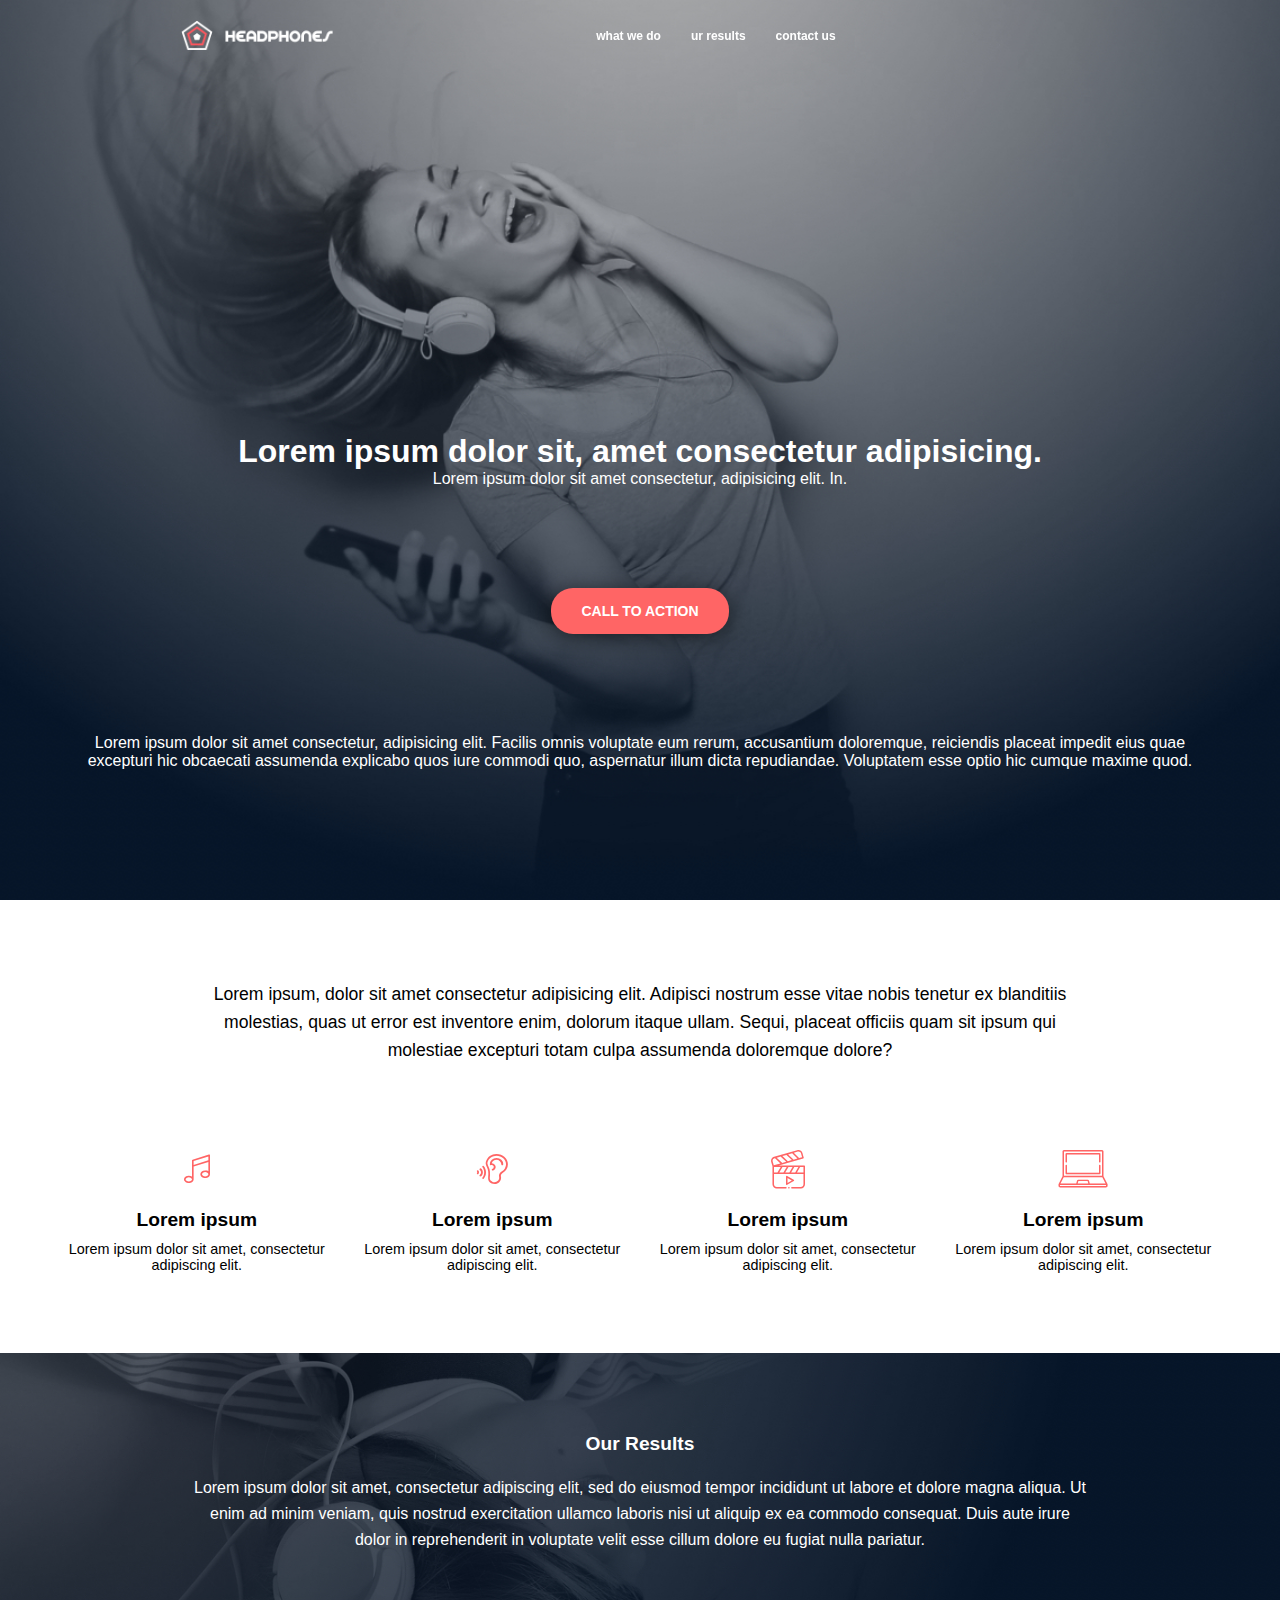
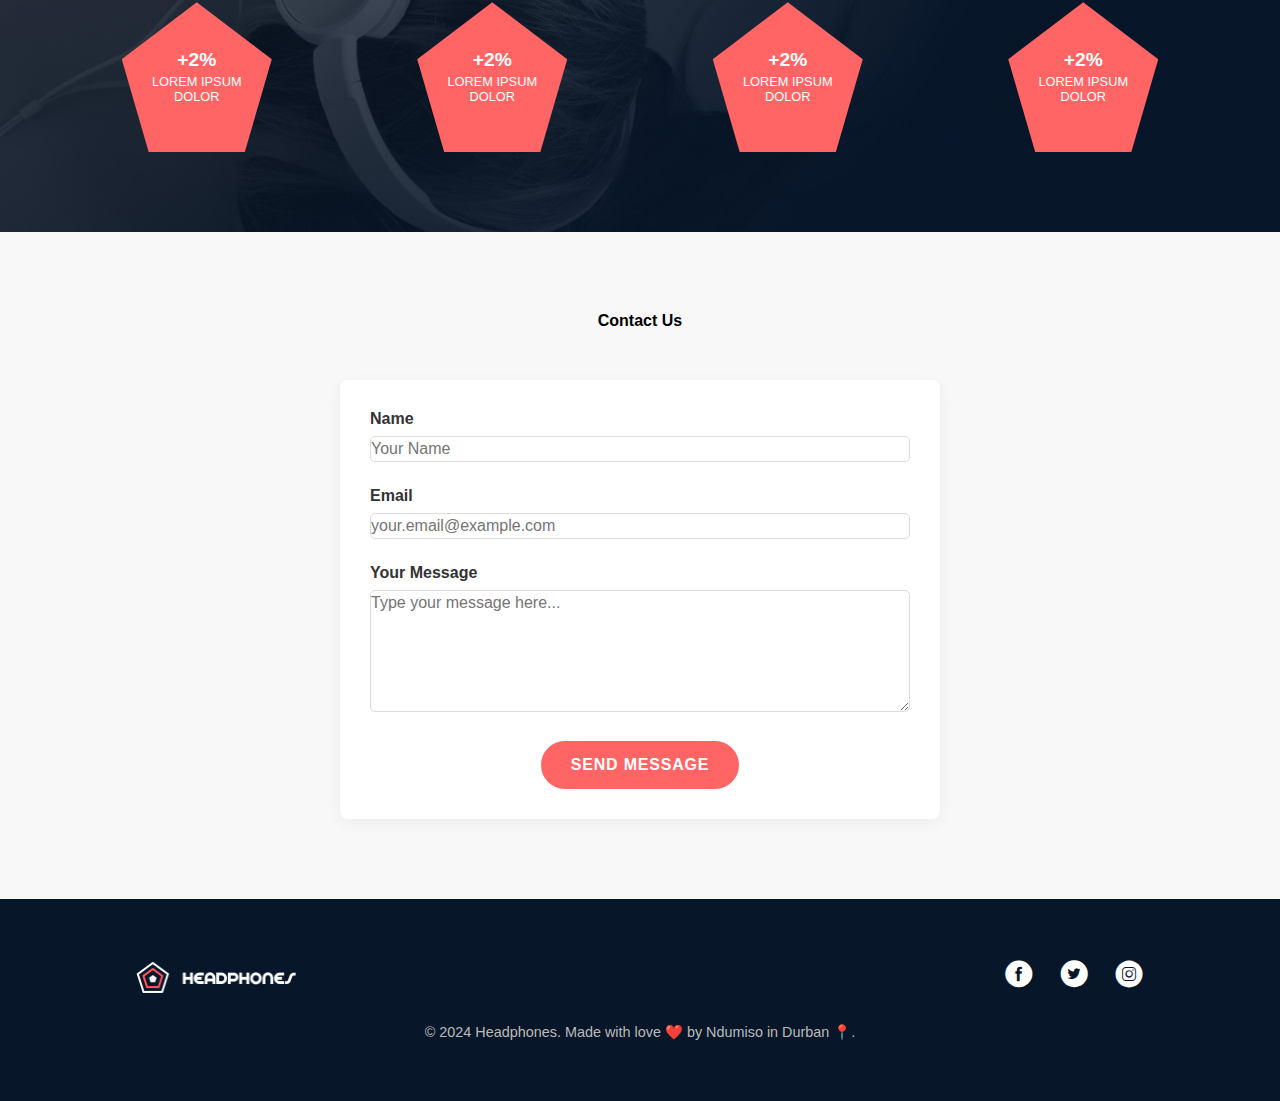
<file: headphones/7-index.html>
<!DOCTYPE html>
<html lang="en">
<head>
    <meta charset="UTF-8">
    <meta name="viewport" content="width=device-width, initial-scale=1.0">
    
    <link rel="preconnect" href="https://fonts.googleapis.com">
    <link rel="preconnect" href="https://fonts.gstatic.com" crossorigin>
    <link href="https://fonts.googleapis.com/css2?family=Source+Code+Pro:ital,wght@0,200..900;1,200..900&family=Source+Sans+3:ital,wght@0,200..900;1,200..900&display=swap" rel="stylesheet">    


    <!-- toggle button -->
    <link rel="stylesheet" href="https://fonts.googleapis.com/css2?family=Material+Symbols+Outlined:opsz,wght,FILL,GRAD@20..48,100..700,0..1,-50..200" />


    <link rel="stylesheet" href="./7-styles.css">
    <link rel="stylesheet" href="./style.css">
    <title>Document</title>
</head>
<body>
    <header>
        <!-- <a href="../images/logo_headphones.png">logo</a> -->
        <img class="first-logo" src="./images/logo_headphones.png" alt="logo">
         <div class="nav-bar">
             <nav>
                 <ul>
                     <li><a href="#">what we do</a></li>
                     <li><a href="#">ur results</a></li>
                     <li><a href="#">contact us</a></li>
                 </ul>
             </nav>

         </div>


        <div class="toggle_button"><span class="material-symbols-outlined">
            menu
            </span></div>


            <div>
                <img class="second-logo" src="./images/logo_headphones.png" alt="logo">

            </div>
            <div class="dropdown-menu">
         
                    <nav  class="dropdown-nav">
                        <ul>
                            <li><a href="#">what we do</a></li>
                            <li><a href="#">ur results</a></li>
                            <li><a href="#">contact us</a></li>
                        </ul>
                  </nav>
            

              </div>
    </header>

    <main>

        <section class="hero-content">

            <div class="hero-header">
                <h1>Lorem ipsum dolor sit, amet consectetur adipisicing.</h1>
                <p>Lorem ipsum dolor sit amet consectetur, adipisicing elit. In.</p>
            </div>
            <div class="cta-button">
                <button class="cta-btn">CALL TO ACTION</button>
            </div>
            <div class="hero-bio">
                <p>Lorem ipsum dolor sit amet consectetur, adipisicing elit. Facilis omnis voluptate eum rerum, accusantium doloremque, reiciendis placeat impedit eius quae excepturi hic obcaecati assumenda explicabo quos iure commodi quo, aspernatur illum dicta repudiandae. Voluptatem esse optio hic cumque maxime quod.</p>
            </div>

        </section>






        <section class="what-we-do-section">
            <div class="what-we-do-content">
                <p>Lorem ipsum, dolor sit amet consectetur adipisicing elit. Adipisci nostrum esse vitae nobis tenetur ex blanditiis molestias, quas ut error est inventore enim, dolorum itaque ullam. Sequi, placeat officiis quam sit ipsum qui molestiae excepturi totam culpa assumenda doloremque dolore?</p>
            </div>
            <div class="features-grid">
                <div class="feature-item">
                    <span class="holberton_school-icon-ic_music"></span> <h3>Lorem ipsum</h3>
                    <p>Lorem ipsum dolor sit amet, consectetur adipiscing elit.</p>
                </div>
                <div class="feature-item">
                    <span class="holberton_school-icon-ic_hearing"></span> <h3>Lorem ipsum</h3>
                    <p>Lorem ipsum dolor sit amet, consectetur adipiscing elit.</p>
                </div>
                <div class="feature-item">
                    <span class="holberton_school-icon-ic_video"></span> <h3>Lorem ipsum</h3>
                    <p>Lorem ipsum dolor sit amet, consectetur adipiscing elit.</p>
                </div>
                <div class="feature-item">
                    <span class="holberton_school-icon-ic_laptop"></span> <h3>Lorem ipsum</h3>
                    <p>Lorem ipsum dolor sit amet, consectetur adipiscing elit.</p>
                </div>
            </div>
        </section>




        <section class="our-results-section">
            <h2 class="section-title">Our Results</h2>
            <p class="section-description">Lorem ipsum dolor sit amet, consectetur adipiscing elit, sed do eiusmod tempor incididunt ut labore et dolore magna aliqua. Ut enim ad minim veniam, quis nostrud exercitation ullamco laboris nisi ut aliquip ex ea commodo consequat. Duis aute irure dolor in reprehenderit in voluptate velit esse cillum dolore eu fugiat nulla pariatur.</p>
            
            <div class="results-grid">
                <div class="result-item">
                    <h3>+2%</h3>
                    <p>Lorem ipsum dolor</p>
                </div>
                <div class="result-item">
                    <h3>+2%</h3>
                    <p>Lorem ipsum dolor</p>
                </div>
                <div class="result-item">
                    <h3>+2%</h3>
                    <p>Lorem ipsum dolor</p>
                </div>
                <div class="result-item">
                    <h3>+2%</h3>
                    <p>Lorem ipsum dolor</p>
                </div>
            </div>
        </section>






        <section class="contact-us-section">
            <h2 class="section-title">Contact Us</h2>
            <form class="contact-form">
                <div class="form-group">
                    <label for="name">Name</label>
                    <input type="text" id="name" name="name" required placeholder="Your Name">
                </div>
                <div class="form-group">
                    <label for="email">Email</label>
                    <input type="email" id="email" name="email" required placeholder="your.email@example.com">
                </div>
                <div class="form-group">
                    <label for="message">Your Message</label>
                    <textarea id="message" name="message" rows="5" required placeholder="Type your message here..."></textarea>
                </div>
                <button type="submit" class="cta-button form-submit-btn">Send Message</button>
            </form>
        </section>



    </main>






    <footer class="footer-section">
        <div class="footer-top-row"> <img src="./images/logo_headphones.png" alt="Headphones Logo" class="footer-logo">
            <div class="social-links">
                <a href="#" aria-label="Facebook"><span class="holberton_school-icon-ic_facebook"></span></a>
                <a href="#" aria-label="Twitter"><span class="holberton_school-icon-ic_twitter"></span></a>
                <a href="#" aria-label="Instagram"><span class="holberton_school-icon-ic_instagram"></span></a>
            </div>
        </div>
        <p class="copyright-text">© 2024 Headphones. Made with love ❤️ by Ndumiso in Durban 📍.</p>
    </footer>








    <script>

        const toggleButton = document.querySelector(".toggle_button")
        const toggleButtonIcon = document.querySelector(".toggle_button span")
        const dropDownMenu = document.querySelector(".dropdown-menu")

        toggleButton.addEventListener('click', function() {
            dropDownMenu.classList.toggle("open");
            const isOpen = dropDownMenu.classList.contains("open");
            
            // Toggle between menu and close icons
            toggleButtonIcon.textContent = isOpen ? "close" : "menu";
        });

//  Close dropdown if a link is clicked within it
    dropDownMenu.querySelectorAll('a').forEach(link => {
        link.addEventListener('click', () => {
            dropDownMenu.classList.remove("open");
            toggleButtonIcon.textContent = "menu"; // Reset icon
            document.body.style.overflow = "auto"; // Re-enable scrolling
        });
    });

    </script>
</body>
</html>
</file>
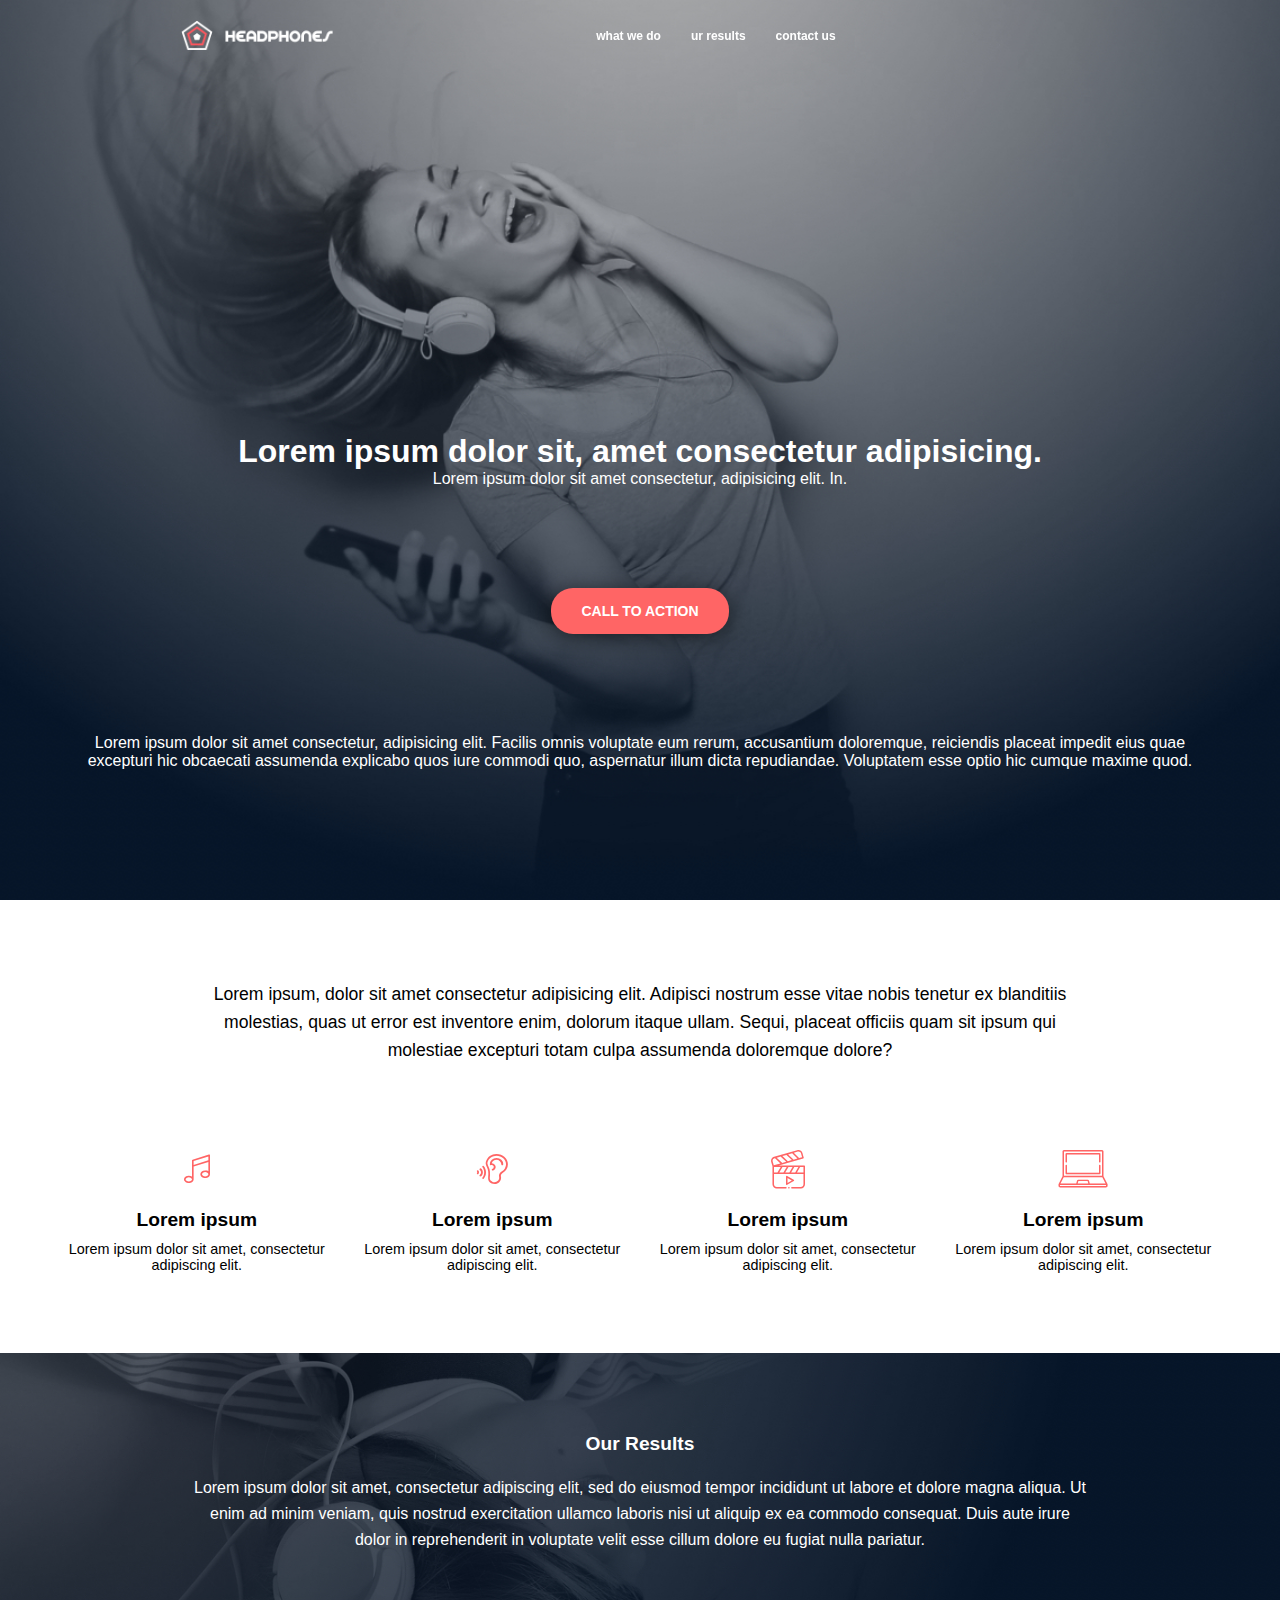
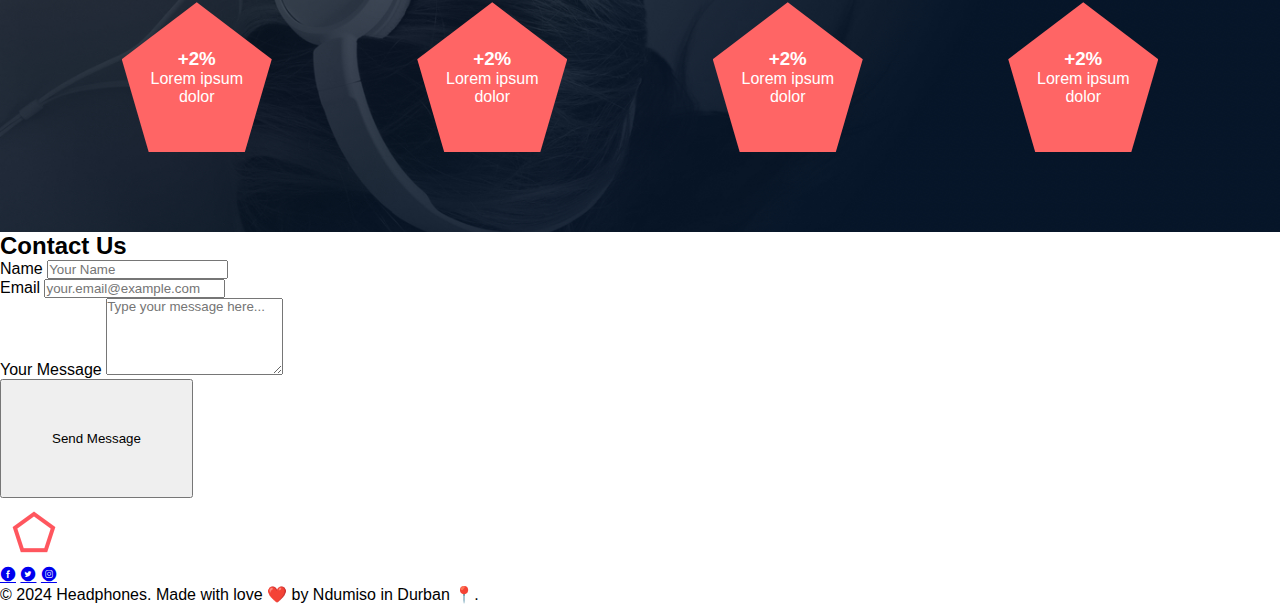
<file: headphones/8-index.html>
<!DOCTYPE html>
<html lang="en">
<head>
    <meta charset="UTF-8">
    <meta name="viewport" content="width=device-width, initial-scale=1.0">
    
    <link rel="preconnect" href="https://fonts.googleapis.com">
    <link rel="preconnect" href="https://fonts.gstatic.com" crossorigin>
    <link href="https://fonts.googleapis.com/css2?family=Source+Code+Pro:ital,wght@0,200..900;1,200..900&family=Source+Sans+3:ital,wght@0,200..900;1,200..900&display=swap" rel="stylesheet">    


    <!-- toggle button -->
    <link rel="stylesheet" href="https://fonts.googleapis.com/css2?family=Material+Symbols+Outlined:opsz,wght,FILL,GRAD@20..48,100..700,0..1,-50..200" />


    <link rel="stylesheet" href="./8-styles.css">
    <link rel="stylesheet" href="./style.css">
    <title>Document</title>
</head>
<body>
    <header>
        <!-- <a href="../images/logo_headphones.png">logo</a> -->
        <img class="first-logo" src="./images/logo_headphones.png" alt="logo">
         <div class="nav-bar">
             <nav>
                 <ul>
                     <li><a href="#">what we do</a></li>
                     <li><a href="#">ur results</a></li>
                     <li><a href="#">contact us</a></li>
                 </ul>
             </nav>

         </div>


        <div class="toggle_button"><span class="material-symbols-outlined">
            menu
            </span></div>


            <div>
                <img class="second-logo" src="./images/logo_headphones.png" alt="logo">

            </div>
            <div class="dropdown-menu">
         
                    <nav  class="dropdown-nav">
                        <ul>
                            <li><a href="#">what we do</a></li>
                            <li><a href="#">ur results</a></li>
                            <li><a href="#">contact us</a></li>
                        </ul>
                  </nav>
            

              </div>
    </header>

    <main>

        <section class="hero-content">

            <div class="hero-header">
                <h1>Lorem ipsum dolor sit, amet consectetur adipisicing.</h1>
                <p>Lorem ipsum dolor sit amet consectetur, adipisicing elit. In.</p>
            </div>
            <div class="cta-button">
                <button class="cta-btn">CALL TO ACTION</button>
            </div>
            <div class="hero-bio">
                <p>Lorem ipsum dolor sit amet consectetur, adipisicing elit. Facilis omnis voluptate eum rerum, accusantium doloremque, reiciendis placeat impedit eius quae excepturi hic obcaecati assumenda explicabo quos iure commodi quo, aspernatur illum dicta repudiandae. Voluptatem esse optio hic cumque maxime quod.</p>
            </div>

        </section>






        <section class="what-we-do-section">
            <div class="what-we-do-content">
                <p>Lorem ipsum, dolor sit amet consectetur adipisicing elit. Adipisci nostrum esse vitae nobis tenetur ex blanditiis molestias, quas ut error est inventore enim, dolorum itaque ullam. Sequi, placeat officiis quam sit ipsum qui molestiae excepturi totam culpa assumenda doloremque dolore?</p>
            </div>
            <div class="features-grid">
                <div class="feature-item">
                    <span class="holberton_school-icon-ic_music"></span> <h3>Lorem ipsum</h3>
                    <p>Lorem ipsum dolor sit amet, consectetur adipiscing elit.</p>
                </div>
                <div class="feature-item">
                    <span class="holberton_school-icon-ic_hearing"></span> <h3>Lorem ipsum</h3>
                    <p>Lorem ipsum dolor sit amet, consectetur adipiscing elit.</p>
                </div>
                <div class="feature-item">
                    <span class="holberton_school-icon-ic_video"></span> <h3>Lorem ipsum</h3>
                    <p>Lorem ipsum dolor sit amet, consectetur adipiscing elit.</p>
                </div>
                <div class="feature-item">
                    <span class="holberton_school-icon-ic_laptop"></span> <h3>Lorem ipsum</h3>
                    <p>Lorem ipsum dolor sit amet, consectetur adipiscing elit.</p>
                </div>
            </div>
        </section>




        <section class="our-results-section">
            <h2 class="section-title">Our Results</h2>
            <p class="section-description">Lorem ipsum dolor sit amet, consectetur adipiscing elit, sed do eiusmod tempor incididunt ut labore et dolore magna aliqua. Ut enim ad minim veniam, quis nostrud exercitation ullamco laboris nisi ut aliquip ex ea commodo consequat. Duis aute irure dolor in reprehenderit in voluptate velit esse cillum dolore eu fugiat nulla pariatur.</p>
            
            <div class="results-grid">
                <div class="result-item">
                    <h3>+2%</h3>
                    <p>Lorem ipsum dolor</p>
                </div>
                <div class="result-item">
                    <h3>+2%</h3>
                    <p>Lorem ipsum dolor</p>
                </div>
                <div class="result-item">
                    <h3>+2%</h3>
                    <p>Lorem ipsum dolor</p>
                </div>
                <div class="result-item">
                    <h3>+2%</h3>
                    <p>Lorem ipsum dolor</p>
                </div>
            </div>
        </section>






        <section class="contact-us-section">
            <h2 class="section-title">Contact Us</h2>
            <form class="contact-form">
                <div class="form-group">
                    <label for="name">Name</label>
                    <input type="text" id="name" name="name" required placeholder="Your Name">
                </div>
                <div class="form-group">
                    <label for="email">Email</label>
                    <input type="email" id="email" name="email" required placeholder="your.email@example.com">
                </div>
                <div class="form-group">
                    <label for="message">Your Message</label>
                    <textarea id="message" name="message" rows="5" required placeholder="Type your message here..."></textarea>
                </div>
                <button type="submit" class="cta-button form-submit-btn">Send Message</button>
            </form>
        </section>



    </main>






    <footer class="footer-section">
        <div class="footer-top-row"> <img src="./images/logo_headphones.png" alt="Headphones Logo" class="footer-logo">
            <div class="social-links">
                <a href="#" aria-label="Facebook"><span class="holberton_school-icon-ic_facebook"></span></a>
                <a href="#" aria-label="Twitter"><span class="holberton_school-icon-ic_twitter"></span></a>
                <a href="#" aria-label="Instagram"><span class="holberton_school-icon-ic_instagram"></span></a>
            </div>
        </div>
        <p class="copyright-text">© 2024 Headphones. Made with love ❤️ by Ndumiso in Durban 📍.</p>
    </footer>








    <script src="./8-script.js"></script>
</body>
</html>
</file>
<file: css_basic/base.css>
/* Importing webfonts */
/* (If you're learning CSS, you should disregard that) */

@import url(https://fonts.googleapis.com/css?family=Yeseva+One);
@import url(https://fonts.googleapis.com/css?family=Josefin+Sans:400,700,700italic,400italic);


/* CSS reset rules */

html, body {
	height: 100%;
	min-height: 100%;
}
html, body, div, span, applet, object, iframe,
h1, h2, h3, h4, h5, h6, p, blockquote, pre,
a, abbr, acronym, address, big, cite, code,
del, dfn, img, ins, kbd, q, s, samp,
small, strike, sub, sup, tt, var,
b, u, i, center,
dl, dt, dd,
fieldset, form, label, legend,
table, caption, tbody, tfoot, thead, tr, th, td,
article, aside, canvas, details, embed, 
figure, figcaption, footer, header, hgroup, 
menu, nav, output, ruby, section, summary,
time, mark, audio, video {
	margin: 0;
	padding: 0;
	border: 0;
	font-size: 100%;
	font: inherit;
	vertical-align: baseline;
}
/* HTML5 display-role reset for older browsers */
article, aside, details, figcaption, figure, 
footer, header, hgroup, menu, nav, section {
	display: block;
}
body {
	line-height: 1;
}
blockquote, q {
	quotes: none;
}
blockquote:before, blockquote:after,
q:before, q:after {
	content: '';
	content: none;
}
table {
	border-collapse: collapse;
	border-spacing: 0;
}


/* Fonts and colors */

body {
	font-family: 'Josefin Sans', serif;
	color: rgba(0, 0, 0, 0.8);
}
h1, h2, h3, h4, h5, h6, header {
	font-family: 'Yeseva One', sans-serif;
}
article {
}
header {
	border-bottom: 1px solid rgb(221,221,221);
	transition: border-bottom-color 1s ease;
}
header a {
	color: rgba(0, 0, 0, 0.8);
}
aside {
	background: #FAFAFA;
}
aside p {
	border: 1px solid #bbb;
	background: #ddd;
	color: black;
}
footer a {
	color: rgba(0, 0, 0, 0.8);
}
a {
	color: #F80002;
}


/* Positioning and margins */

@media (min-width: 1100px) {
	body {
		width: 1100px;
		margin: 0 auto;
	}
}

article {
	padding: 50px 15px;
}
article > *:first-child {
	margin-top: 0;
}
aside {
	padding: 50px 15px;
}
header .right {
	float: right;
	margin: 0 10px 15px;
}


/* Header */
header {
	padding: 20px 0;
	height: 80px;
}
header ul {
	list-style: none;
	margin: 0;
	padding: 0;
}
header li {
	display: inline;
	vertical-align:middle;
}
header li:first-child {
	margin: 0;
}
header li a {
	margin: 0 10px;
}
header li.logo {
	font-size: 36px;
}
header a {
	text-decoration: none;
}


/* Aside */

aside p {
	border-radius: 10px;
	padding: 20px 20px;
}


/* Footer */

footer {
	padding: 5px 15px;
	height: 80px;
}


/* Text styles and margins */

p {
	margin-bottom: 15px;
}
h1 {
	font-size: 36px;
	margin: 40px 0 20px;
}
h2 {
	font-size: 32px;
	margin: 30px 0 15px;
}
h3 {
	font-size: 28px;
	margin: 25px 0 10px;
}
h4 {
	font-size: 20px;
	font-weight: bold;
	margin: 20px 0 10px;
}
h5 {
	font-size: 18px;
	font-weight: bold;
	margin: 15px 0 10px;
}
h6 {
	font-weight: bold;
	margin: 5px 0;
}

@media (max-width: 800px) {
  body.works_on_smartphone {
  	display: block;
  }
  body.works_on_smartphone main {
  	display: block;
  }
  header .right {
  	float: none;
  }
}
</file>
<file: css_basic/styles.css>
/* styles.css */

/*
* Positioning: Implementing Flexbox Layout
* This section will apply flexbox properties to create the desired page structure.
*/


body {
    display: flex;
    flex-direction: column; /* Arranges children vertically, like a column */
    min-height: 100vh; /* Ensures the body takes at least the full viewport height */
    background-color: #f0f2f5; 
    color: #333;
}


main {
    display: flex; /* Makes the main tag a flex container */
    flex-direction: row; /* Arranges children horizontally, like a row */
    flex: auto; /* Allows main to grow and shrink, taking up available space */
    /* This ensures main expands to fill the space between header and footer */
    padding-top: 2px; 
    gap: 20px; 
}


article {
    flex: 2; /* Allocates 2 parts of the available space to the article */
    /* This means article will take 2/3 of the main content area's width */
    overflow-y: auto; /* Enables vertical scrolling if content overflows */
    background-color: white;
    padding: 30px; 
    border-radius: 12px; 
    box-shadow: 0 4px 12px rgba(0, 0, 0, 0.08); 
    /* line-height: 1.8;  */
}

aside {
    flex: 1; /* Allocates 1 part of the available space to the aside */
    /* This means aside will take 1/3 of the main content area's width */
    overflow-y: auto; /* Enables vertical scrolling if content overflows */
    /* padding: 20px; */
    background-color: #e6f7ff;
    border-radius: 12px; 
    box-shadow: 0 4px 12px rgba(0, 0, 0, 0.08); /* Consistent shadow */
    text-align: center;
    font-style: italic;
    color: #555;
}




/* Styling for text elements within article for better readability */
article h1, article h2, article h3, article h4, article h5, article h6 {
    color: #2c3e50; /* Dark blue headings */
    margin-bottom: 0.8em; /* Adjusted margin for better flow */
    padding-bottom: 0.2em;
    border-bottom: 1px solid #eee; /* Light underline for headings */
}

article p {
    margin-bottom: 1em;
    text-align: justify; 
}






/* Header & Footer Styling - Overriding base.css defaults for a cohesive look */
header {
    background-color: #2c3e50; 
    text-align: center;
    box-shadow: 0 2px 8px rgba(0, 0, 0, 0.1); 
}

header ul {
    display: flex; 
    justify-content: center; /* Center the links */
    list-style: none; 
    padding: 0;
    gap: 30px; 
}

header li a {
    /* color: #ecf0f1;  */
    text-decoration: none;
    font-weight: bold;
    font-size: 1.1em;
    padding: 8px 15px;
    border-radius: 5px;
    transition: background-color 0.3s ease;
}

header li a:hover,
header li a:focus {
    background-color: #34495e; 
    border-radius: 5px;
}








/* Styling for table within article */
article table {
    width: 100%;
    border-collapse: collapse;
    margin-top: 25px;
    margin-bottom: 25px;
    box-shadow: 0 2px 5px rgba(0,0,0,0.1);
    border-radius: 8px;
    overflow: hidden; 
}

article th, article td {
    border: 1px solid #e0e0e0;
    padding: 12px 15px;
    text-align: left;
}

article th {
    background-color: #3498db;
    color: white;
    font-weight: bold;
    text-transform: uppercase;
    letter-spacing: 0.05em;
}

article tr:nth-child(even) {
    background-color: #f8f8f8;
}

article tr:hover {
    background-color: #f0f0f0;
}










header,
footer {
  background-color: #f0f0f0;
  /* padding: 1rem; */
}
</file>
<file: headphones/1-styles.css>
* {
    margin: 0;
    padding: 0;
    box-sizing: border-box;
    font-family: 'Source Sans Pro', sans-serif;
}


header{
    display: flex;
    justify-content: space-around;
    align-items: center;
    background-color: transparent;
    padding: 20px 50px;
    position: fixed;
    width: 100%;
    top: 0;
    z-index: 1000;
}



/* Navigation List (<ul>) */
nav ul {
    display: flex;
    align-items: center;
    list-style: none;
    gap: 30px; 
}

/* Navigation Links (<a>) */
nav a {
    color: white;
    text-decoration: none;
    font-weight: 700;
    font-size: 12px;
    transition: color 0.5s ease; /*  Smooth hover effect */
}

nav a:hover {
    color: #FF6565; /* Hover color for nav links */
}


header img {
    height: 30px; 
    width: 161;
}






/* --- Hero Section (Burner) --- */
.hero-content{
    background: url('./images/headphones_hero_1.jpg');
    height: 100vh;
    background-size: cover;
    background-position: center;
    background-repeat: no-repeat;
    display: flex;
    flex-direction: column;
    /* justify-content: end; */
    justify-content: flex-end;
    align-items: center;
    text-align: center;
    /* padding-top: 80px; */
    padding-left: 80px;
    padding-right: 80px;
    gap: 50px;

}


.hero-header{
    /* padding: 50px; */
    /* font-size: 32px; */
    color: white;
    /* width: ; */
}

.cta-button{
    padding: 50px;
    /* width: 50%; */
}

.hero-bio{
    /* padding: 70px; */
    padding-bottom: 130px;
    max-width: 70rem;
    color: white;
}



.cta-btn{
    background-color: #FF6565;
    color: white;
    border: none;
    padding: 15px 30px;
    border-radius: 22px;
    font-weight: 600;
    font-size: 14px;
    /* margin-top: 40px; */
    cursor: pointer;
    box-shadow: 0px 2px 20px rgba(0, 0, 0, 0.5);
    transition: background-color 0.5s ease;
}

.cta-btn:hover {
    opacity: 0.9;
    /* background-color: #a350e0;  */
}





.toggle_button{
    color: white;
    font-size: 1.5rem;
    cursor: pointer;
    display: none;
  }


  .dropdown-menu{
    display: none;
    /* position: absolute;
    right: 2rem;
    top: 60px;
    width: 300px;
    background: rgba(255, 255, 255, 0.6);
    backdrop-filter: blur(15px);
    border-radius: 5px;
    overflow: hidden;
    height: 0;
    transition: height .2s cubic-bezier(0.175, 0.885, 0.32, 1.275) ;
    z-index: 2000; */
}

.second-logo{
    display: none;
}









.dropdown-menu{
    /* display: flex;
    flex-direction: column;
    justify-content: flex-start;
    align-items: flex-end;
    gap: 10px; */
    display: none;
    position: absolute;
    right: 2rem;
    top: 60px;
    width: 300px;
    background: rgba(255, 255, 255, 0.3);
    backdrop-filter: blur(3px);
    border-radius: 5px;
    overflow: hidden;
    height: 0;
    transition: height .2s cubic-bezier(0.175, 0.885, 0.32, 1.275) ;
    z-index: 2000;
    text-align: center;
}

.dropdown-menu.open{
    height: 300px;
}

.dropdown-menu a {
    text-decoration: none;
    color: white;
    padding: 8px 16px;
    border-radius: 8px;
    transition: all 0.3s ease;
    font-size: 1rem;
  }


  .dropdown-menu ul li{
    display: flex;
    align-items: center;
    justify-content: center;
    padding: 0.6rem;
    font-family: 'Lexend', sans-serif;
    font-weight: 800;
  }


  .dropdown-menu ul {
    list-style: none;
    /* display: flex; */
    /* gap: 2rem; */
    /* justify-content: center; */
    /* align-items: center; */
    /* padding: 0; */
    /* margin: 0; */
    font-family: 'Source Sans Pro', serif;
    /* font-family: "inherit"; */
    font-weight: 400;
    font-style: normal;
}











@media (max-width: 768px) {

    .second-logo{
        display: block;
    }

    .nav-bar{
        display: none;
    }

    .toggle_button {
        display: block; 
        background-color: transparent;
        padding: 20px 50px;
        position: fixed;
        width: 100%;
        top: 0;
        z-index: 1000;
      }

    
  
      .dropdown-menu{
          display: flex;
          flex-direction: column;
          align-items: center;
          justify-content: center;
          gap: 40px;
      }

      .first-logo{
        display: none;
      }

      nav ul {
        display: flex;
        flex-direction: column;
        align-items: center;
        text-align: center;
        width: 100%;
        gap: 30px; 
        padding-left: 30px;
    }



    .dropdown-menu{
        left: 2rem;
        width: unset;
    }

    

    /* .dropdown-menu{
        left: 2rem;
        width: unset;
    } */

    /* nav ul {
        display: none;
    } */


    /* .hero-content {
      margin: 80px 20px;
      padding: 20px;
  }
  
  .image-container {
      width: 100%;
      height: 300px;
  }
  
  .hero-content .name {
      font-size: 2.5rem;
  } */
}




/* --- What We Do Section --- */
.what-we-do-section {
    
    padding: 80px 0; 
    color: rgb(0, 0, 0); 
    text-align: center; 
    
    display: flex;
    flex-direction: column; 
    gap: 80px; 
    justify-content: center;
    align-items: center; 
}

/* Bio Content Styling */
.what-we-do-content {
   
    width: 80%; 
    max-width: 900px; 
    margin: 0 auto; 
    line-height: 1.6;
    text-align: center;
    font-size: 1.1rem;
    color: black;
}

/* --- Features Grid (Main Layout Control) --- */
.features-grid {
    display: grid;
    max-width: 1200px;
    width: 90%;
    margin: 0 auto;
    gap: 30px;

   
    grid-template-columns: repeat(4, 1fr);
    justify-items: center;
    align-items: start;
}

/* Individual Feature Item Styling */
.feature-item {
    display: flex;
    flex-direction: column;
    align-items: center;
    text-align: center;
}

.feature-item span[class^="holberton_school-icon-"] {
    font-size: 50px;
    color: #FF6565;
    margin-bottom: 15px;
}

.feature-item h3 {
    color: rgb(0, 0, 0);
    font-size: 1.2rem;
    margin-bottom: 10px;
}

.feature-item p {
    color: rgb(0, 0, 0);
    font-size: 0.9rem;
}


/* --- Responsive Media Queries for Features Grid --- */

/* Less than 780px: Two items per row (2x2 square) */
@media (max-width: 780px) {
    .features-grid {
        grid-template-columns: repeat(2, 1fr); /* Creates 2 equal columns */
        gap: 25px; /* Slightly reduced gap */
        width: 90%;
    }

    .what-we-do-content {
        width: 90%; /* Make bio wider on smaller screens */
        font-size: 1rem;
    }
}

/* Smaller mobile screens less than 400px: Items align vertically (1 column) */
@media (max-width: 400px) {
    .features-grid {
        grid-template-columns: 1fr; /* Creates a single column */
        gap: 20px;
        width: 95%;
    }

    .what-we-do-section {
        padding: 50px 0;
        gap: 50px;
    }

    .what-we-do-content {
        width: 95%;
        font-size: 0.95rem;
    }

    .feature-item span[class^="holberton_school-icon-"] {
        font-size: 40px; /* Slightly smaller icons on very small screens */
    }
}
</file>
<file: headphones/style.css>
@font-face {
  font-family: 'holberton_school-icon';
  src:  url('fonts/holberton_school-icon.eot?sq4eq4');
  src:  url('fonts/holberton_school-icon.eot?sq4eq4#iefix') format('embedded-opentype'),
    url('fonts/holberton_school-icon.ttf?sq4eq4') format('truetype'),
    url('fonts/holberton_school-icon.woff?sq4eq4') format('woff'),
    url('fonts/holberton_school-icon.svg?sq4eq4#holberton_school-icon') format('svg');
  font-weight: normal;
  font-style: normal;
  font-display: block;
}

[class^="holberton_school-icon-"], [class*=" holberton_school-icon-"] {
  /* use !important to prevent issues with browser extensions that change fonts */
  font-family: 'holberton_school-icon' !important;
  speak: none;
  font-style: normal;
  font-weight: normal;
  font-variant: normal;
  text-transform: none;
  line-height: 1;

  /* Better Font Rendering =========== */
  -webkit-font-smoothing: antialiased;
  -moz-osx-font-smoothing: grayscale;
}

.holberton_school-icon-arrow_1:before {
  content: "\e900";
}
.holberton_school-icon-arrow_2:before {
  content: "\e901";
}
.holberton_school-icon-arrow_3:before {
  content: "\e902";
}
.holberton_school-icon-arrow_4:before {
  content: "\e903";
}
.holberton_school-icon-arrow_5:before {
  content: "\e904";
}
.holberton_school-icon-check:before {
  content: "\e905";
}
.holberton_school-icon-ic_bag:before {
  content: "\e906";
}
.holberton_school-icon-ic_cart:before {
  content: "\e907";
}
.holberton_school-icon-ic_facebook:before {
  content: "\e908";
}
.holberton_school-icon-ic_hearing:before {
  content: "\e909";
}
.holberton_school-icon-ic_instagram:before {
  content: "\e90a";
}
.holberton_school-icon-ic_laptop:before {
  content: "\e90b";
}
.holberton_school-icon-ic_money:before {
  content: "\e90c";
}
.holberton_school-icon-ic_music:before {
  content: "\e90d";
}
.holberton_school-icon-ic_sound:before {
  content: "\e90e";
}
.holberton_school-icon-ic_twitter:before {
  content: "\e90f";
}
.holberton_school-icon-ic_video:before {
  content: "\e910";
}
.holberton_school-icon-menu:before {
  content: "\e911";
}
.holberton_school-icon-search_1:before {
  content: "\e912";
}
.holberton_school-icon-search_2:before {
  content: "\e913";
}
.holberton_school-icon-star:before {
  content: "\e914";
}
</file>
<file: headphones/2-styles.css>
* {
    margin: 0;
    padding: 0;
    box-sizing: border-box;
    font-family: 'Source Sans Pro', sans-serif;
}


header{
    display: flex;
    justify-content: space-around;
    align-items: center;
    background-color: transparent;
    padding: 20px 50px;
    position: fixed;
    width: 100%;
    top: 0;
    z-index: 1000;
}



/* Navigation List (<ul>) */
nav ul {
    display: flex;
    align-items: center;
    list-style: none;
    gap: 30px; 
}

/* Navigation Links (<a>) */
nav a {
    color: white;
    text-decoration: none;
    font-weight: 700;
    font-size: 12px;
    transition: color 0.5s ease; /*  Smooth hover effect */
}

nav a:hover {
    color: #FF6565; /* Hover color for nav links */
}


header img {
    height: 30px; 
    width: 161;
}






/* --- Hero Section (Burner) --- */
.hero-content{
    background: url('./images/headphones_hero_1.jpg');
    height: 100vh;
    background-size: cover;
    background-position: center;
    background-repeat: no-repeat;
    display: flex;
    flex-direction: column;
    /* justify-content: end; */
    justify-content: flex-end;
    align-items: center;
    text-align: center;
    /* padding-top: 80px; */
    padding-left: 80px;
    padding-right: 80px;
    gap: 50px;

}


.hero-header{
    /* padding: 50px; */
    /* font-size: 32px; */
    color: white;
    /* width: ; */
}

.cta-button{
    padding: 50px;
    /* width: 50%; */
}

.hero-bio{
    /* padding: 70px; */
    padding-bottom: 130px;
    max-width: 70rem;
    color: white;
}



.cta-btn{
    background-color: #FF6565;
    color: white;
    border: none;
    padding: 15px 30px;
    border-radius: 22px;
    font-weight: 600;
    font-size: 14px;
    /* margin-top: 40px; */
    cursor: pointer;
    box-shadow: 0px 2px 20px rgba(0, 0, 0, 0.5);
    transition: background-color 0.5s ease;
}

.cta-btn:hover {
    opacity: 0.9;
    /* background-color: #a350e0;  */
}





.toggle_button{
    color: white;
    font-size: 1.5rem;
    cursor: pointer;
    display: none;
  }


  .dropdown-menu{
    display: none;
    /* position: absolute;
    right: 2rem;
    top: 60px;
    width: 300px;
    background: rgba(255, 255, 255, 0.6);
    backdrop-filter: blur(15px);
    border-radius: 5px;
    overflow: hidden;
    height: 0;
    transition: height .2s cubic-bezier(0.175, 0.885, 0.32, 1.275) ;
    z-index: 2000; */
}

.second-logo{
    display: none;
}









.dropdown-menu{
    /* display: flex;
    flex-direction: column;
    justify-content: flex-start;
    align-items: flex-end;
    gap: 10px; */
    display: none;
    position: absolute;
    right: 2rem;
    top: 60px;
    width: 300px;
    background: rgba(255, 255, 255, 0.3);
    backdrop-filter: blur(3px);
    border-radius: 5px;
    overflow: hidden;
    height: 0;
    transition: height .2s cubic-bezier(0.175, 0.885, 0.32, 1.275) ;
    z-index: 2000;
    text-align: center;
}

.dropdown-menu.open{
    height: 300px;
}

.dropdown-menu a {
    text-decoration: none;
    color: white;
    padding: 8px 16px;
    border-radius: 8px;
    transition: all 0.3s ease;
    font-size: 1rem;
  }


  .dropdown-menu ul li{
    display: flex;
    align-items: center;
    justify-content: center;
    padding: 0.6rem;
    font-family: 'Lexend', sans-serif;
    font-weight: 800;
  }


  .dropdown-menu ul {
    list-style: none;
    /* display: flex; */
    /* gap: 2rem; */
    /* justify-content: center; */
    /* align-items: center; */
    /* padding: 0; */
    /* margin: 0; */
    font-family: 'Source Sans Pro', serif;
    /* font-family: "inherit"; */
    font-weight: 400;
    font-style: normal;
}











@media (max-width: 768px) {

    .second-logo{
        display: block;
    }

    .nav-bar{
        display: none;
    }

    .toggle_button {
        display: block; 
        background-color: transparent;
        padding: 20px 50px;
        position: fixed;
        width: 100%;
        top: 0;
        z-index: 1000;
      }

    
  
      .dropdown-menu{
          display: flex;
          flex-direction: column;
          align-items: center;
          justify-content: center;
          gap: 40px;
      }

      .first-logo{
        display: none;
      }

      nav ul {
        display: flex;
        flex-direction: column;
        align-items: center;
        text-align: center;
        width: 100%;
        gap: 30px; 
        padding-left: 30px;
    }



    .dropdown-menu{
        left: 2rem;
        width: unset;
    }

    

    /* .dropdown-menu{
        left: 2rem;
        width: unset;
    } */

    /* nav ul {
        display: none;
    } */


    /* .hero-content {
      margin: 80px 20px;
      padding: 20px;
  }
  
  .image-container {
      width: 100%;
      height: 300px;
  }
  
  .hero-content .name {
      font-size: 2.5rem;
  } */
}




/* --- What We Do Section --- */
.what-we-do-section {
    
    padding: 80px 0; 
    color: rgb(0, 0, 0); 
    text-align: center; 
    
    display: flex;
    flex-direction: column; 
    gap: 80px; 
    justify-content: center;
    align-items: center; 
}

/* Bio Content Styling */
.what-we-do-content {
   
    width: 80%; 
    max-width: 900px; 
    margin: 0 auto; 
    line-height: 1.6;
    text-align: center;
    font-size: 1.1rem;
    color: black;
}

/* --- Features Grid (Main Layout Control) --- */
.features-grid {
    display: grid;
    max-width: 1200px;
    width: 90%;
    margin: 0 auto;
    gap: 30px;

   
    grid-template-columns: repeat(4, 1fr);
    justify-items: center;
    align-items: start;
}

/* Individual Feature Item Styling */
.feature-item {
    display: flex;
    flex-direction: column;
    align-items: center;
    text-align: center;
}

.feature-item span[class^="holberton_school-icon-"] {
    font-size: 50px;
    color: #FF6565;
    margin-bottom: 15px;
}

.feature-item h3 {
    color: rgb(0, 0, 0);
    font-size: 1.2rem;
    margin-bottom: 10px;
}

.feature-item p {
    color: rgb(0, 0, 0);
    font-size: 0.9rem;
}


/* --- Responsive Media Queries for Features Grid --- */

/* Less than 780px: Two items per row (2x2 square) */
@media (max-width: 780px) {
    .features-grid {
        grid-template-columns: repeat(2, 1fr); /* Creates 2 equal columns */
        gap: 25px; /* Slightly reduced gap */
        width: 90%;
    }

    .what-we-do-content {
        width: 90%; /* Make bio wider on smaller screens */
        font-size: 1rem;
    }
}

/* Smaller mobile screens less than 400px: Items align vertically (1 column) */
@media (max-width: 400px) {
    .features-grid {
        grid-template-columns: 1fr; /* Creates a single column */
        gap: 20px;
        width: 95%;
    }

    .what-we-do-section {
        padding: 50px 0;
        gap: 50px;
    }

    .what-we-do-content {
        width: 95%;
        font-size: 0.95rem;
    }

    .feature-item span[class^="holberton_school-icon-"] {
        font-size: 40px; /* Slightly smaller icons on very small screens */
    }
}






/* --- Our Results Section --- */
.our-results-section {
    background: url('./images/headphones_hero_2.jpg'); 
    background-size: cover; 
    background-position: center;
    background-repeat: no-repeat;
    padding: 80px 0;
    color: white;
    text-align: center;
}

.our-results-section .section-title {
    font-size: 1.2rem;
    margin-bottom: 20px;
}

.our-results-section .section-description {
    width: 70%;
    max-width: 900px;
    margin: 0 auto 50px auto;
    line-height: 1.6;
    font-size: 1rem;
}

/* --- Results Grid Layout --- */
.results-grid {
    display: grid;
    max-width: 1200px;
    width: 90%;
    margin: 0 auto;
    gap: 30px; 
    
    /* Default for larger screens (> ~800px): 4 columns */
    grid-template-columns: repeat(4, 1fr);
    justify-items: center;
}

/* Individual Result Item (The Pentagon) Styling */
.result-item {
   
    width: 150px;
    height: 150px; 
    position: relative;
    background-color: #FF6565; 
    display: flex;
    flex-direction: column;
    justify-content: center; 
    align-items: center; 
    text-align: center;
    color: white;
    padding: 10px;
    box-sizing: border-box; 

    clip-path: polygon(50% 0%, 100% 38%, 82% 100%, 18% 100%, 0% 38%);

    transition: all 0.3s ease;
}


.result-item h3 {
    font-size: 1.2rem;
    color: white;
    margin-bottom: 5px;
    line-height: 1; /* Adjust line height to fit well */
}

.result-item p {
    font-size: 0.8rem;
    color: white;
    text-transform: uppercase;
    font-weight: 400;
}


/* --- Responsive Media Queries for Results Grid and Pentagons --- */

/* For screens less than 780px (e.g., tablets): 2x2 grid */
@media (max-width: 780px) {
    .our-results-section .section-title {
        font-size: 1rem;
    }
    .our-results-section .section-description {
        width: 85%;
        font-size: 0.8rem;
        margin-bottom: 40px;
    }
    .results-grid {
        grid-template-columns: repeat(2, 1fr); /* 2 columns */
        gap: 25px; 
        width: 90%;
    }
    .result-item {
        width: 140px; /* Slightly smaller pentagons on tablet */
        height: 140px;
    }
    .result-item h3 {
        font-size: 1rem;
    }
    .result-item p {
        font-size: 0.8rem;
    }
}

/* For smaller mobile screens less than 400px: Stack vertically (1 column) */
@media (max-width: 400px) {
    .our-results-section {
        padding: 50px 0;
    }
    .our-results-section .section-title {
        font-size: 1.8rem;
    }
    .our-results-section .section-description {
        width: 90%;
        font-size: 0.9rem;
        margin-bottom: 30px;
    }
    .results-grid {
        grid-template-columns: 1fr; /* 1 column */
        gap: 20px;
        width: 90%;
    }
    .result-item {
        width: 130px; /* Smaller pentagons on mobile */
        height: 130px;
    }
    .result-item h3 {
        font-size: 1.8rem;
    }
    .result-item p {
        font-size: 0.75rem;
    }
}
</file>
<file: headphones/3-styles.css>
* {
    margin: 0;
    padding: 0;
    box-sizing: border-box;
    font-family: 'Source Sans Pro', sans-serif;
}


header{
    display: flex;
    justify-content: space-around;
    align-items: center;
    background-color: transparent;
    padding: 20px 50px;
    position: fixed;
    width: 100%;
    top: 0;
    z-index: 1000;
}



/* Navigation List (<ul>) */
nav ul {
    display: flex;
    align-items: center;
    list-style: none;
    gap: 30px; 
}

/* Navigation Links (<a>) */
nav a {
    color: white;
    text-decoration: none;
    font-weight: 700;
    font-size: 12px;
    transition: color 0.5s ease; /*  Smooth hover effect */
}

nav a:hover {
    color: #FF6565; /* Hover color for nav links */
}


header img {
    height: 30px; 
    width: 161;
}






/* --- Hero Section (Burner) --- */
.hero-content{
    background: url('./images/headphones_hero_1.jpg');
    height: 100vh;
    background-size: cover;
    background-position: center;
    background-repeat: no-repeat;
    display: flex;
    flex-direction: column;
    /* justify-content: end; */
    justify-content: flex-end;
    align-items: center;
    text-align: center;
    /* padding-top: 80px; */
    padding-left: 80px;
    padding-right: 80px;
    gap: 50px;

}


.hero-header{
    /* padding: 50px; */
    /* font-size: 32px; */
    color: white;
    /* width: ; */
}

.cta-button{
    padding: 50px;
    /* width: 50%; */
}

.hero-bio{
    /* padding: 70px; */
    padding-bottom: 130px;
    max-width: 70rem;
    color: white;
}



.cta-btn{
    background-color: #FF6565;
    color: white;
    border: none;
    padding: 15px 30px;
    border-radius: 22px;
    font-weight: 600;
    font-size: 14px;
    /* margin-top: 40px; */
    cursor: pointer;
    box-shadow: 0px 2px 20px rgba(0, 0, 0, 0.5);
    transition: background-color 0.5s ease;
}

.cta-btn:hover {
    opacity: 0.9;
    /* background-color: #a350e0;  */
}





.toggle_button{
    color: white;
    font-size: 1.5rem;
    cursor: pointer;
    display: none;
  }


  .dropdown-menu{
    display: none;
    /* position: absolute;
    right: 2rem;
    top: 60px;
    width: 300px;
    background: rgba(255, 255, 255, 0.6);
    backdrop-filter: blur(15px);
    border-radius: 5px;
    overflow: hidden;
    height: 0;
    transition: height .2s cubic-bezier(0.175, 0.885, 0.32, 1.275) ;
    z-index: 2000; */
}

.second-logo{
    display: none;
}









.dropdown-menu{
    /* display: flex;
    flex-direction: column;
    justify-content: flex-start;
    align-items: flex-end;
    gap: 10px; */
    display: none;
    position: absolute;
    right: 2rem;
    top: 60px;
    width: 300px;
    background: rgba(255, 255, 255, 0.3);
    backdrop-filter: blur(3px);
    border-radius: 5px;
    overflow: hidden;
    height: 0;
    transition: height .2s cubic-bezier(0.175, 0.885, 0.32, 1.275) ;
    z-index: 2000;
    text-align: center;
}

.dropdown-menu.open{
    height: 300px;
}

.dropdown-menu a {
    text-decoration: none;
    color: white;
    padding: 8px 16px;
    border-radius: 8px;
    transition: all 0.3s ease;
    font-size: 1rem;
  }


  .dropdown-menu ul li{
    display: flex;
    align-items: center;
    justify-content: center;
    padding: 0.6rem;
    font-family: 'Lexend', sans-serif;
    font-weight: 800;
  }


  .dropdown-menu ul {
    list-style: none;
    /* display: flex; */
    /* gap: 2rem; */
    /* justify-content: center; */
    /* align-items: center; */
    /* padding: 0; */
    /* margin: 0; */
    font-family: 'Source Sans Pro', serif;
    /* font-family: "inherit"; */
    font-weight: 400;
    font-style: normal;
}











@media (max-width: 768px) {

    .second-logo{
        display: block;
    }

    .nav-bar{
        display: none;
    }

    .toggle_button {
        display: block; 
        background-color: transparent;
        padding: 20px 50px;
        position: fixed;
        width: 100%;
        top: 0;
        z-index: 1000;
      }

    
  
      .dropdown-menu{
          display: flex;
          flex-direction: column;
          align-items: center;
          justify-content: center;
          gap: 40px;
      }

      .first-logo{
        display: none;
      }

      nav ul {
        display: flex;
        flex-direction: column;
        align-items: center;
        text-align: center;
        width: 100%;
        gap: 30px; 
        padding-left: 30px;
    }



    .dropdown-menu{
        left: 2rem;
        width: unset;
    }

    

    /* .dropdown-menu{
        left: 2rem;
        width: unset;
    } */

    /* nav ul {
        display: none;
    } */


    /* .hero-content {
      margin: 80px 20px;
      padding: 20px;
  }
  
  .image-container {
      width: 100%;
      height: 300px;
  }
  
  .hero-content .name {
      font-size: 2.5rem;
  } */
}




/* --- What We Do Section --- */
.what-we-do-section {
    
    padding: 80px 0; 
    color: rgb(0, 0, 0); 
    text-align: center; 
    
    display: flex;
    flex-direction: column; 
    gap: 80px; 
    justify-content: center;
    align-items: center; 
}

/* Bio Content Styling */
.what-we-do-content {
   
    width: 80%; 
    max-width: 900px; 
    margin: 0 auto; 
    line-height: 1.6;
    text-align: center;
    font-size: 1.1rem;
    color: black;
}

/* --- Features Grid (Main Layout Control) --- */
.features-grid {
    display: grid;
    max-width: 1200px;
    width: 90%;
    margin: 0 auto;
    gap: 30px;

   
    grid-template-columns: repeat(4, 1fr);
    justify-items: center;
    align-items: start;
}

/* Individual Feature Item Styling */
.feature-item {
    display: flex;
    flex-direction: column;
    align-items: center;
    text-align: center;
}

.feature-item span[class^="holberton_school-icon-"] {
    font-size: 50px;
    color: #FF6565;
    margin-bottom: 15px;
}

.feature-item h3 {
    color: rgb(0, 0, 0);
    font-size: 1.2rem;
    margin-bottom: 10px;
}

.feature-item p {
    color: rgb(0, 0, 0);
    font-size: 0.9rem;
}


/* --- Responsive Media Queries for Features Grid --- */

/* Less than 780px: Two items per row (2x2 square) */
@media (max-width: 780px) {
    .features-grid {
        grid-template-columns: repeat(2, 1fr); /* Creates 2 equal columns */
        gap: 25px; /* Slightly reduced gap */
        width: 90%;
    }

    .what-we-do-content {
        width: 90%; /* Make bio wider on smaller screens */
        font-size: 1rem;
    }
}

/* Smaller mobile screens less than 400px: Items align vertically (1 column) */
@media (max-width: 400px) {
    .features-grid {
        grid-template-columns: 1fr; /* Creates a single column */
        gap: 20px;
        width: 95%;
    }

    .what-we-do-section {
        padding: 50px 0;
        gap: 50px;
    }

    .what-we-do-content {
        width: 95%;
        font-size: 0.95rem;
    }

    .feature-item span[class^="holberton_school-icon-"] {
        font-size: 40px; /* Slightly smaller icons on very small screens */
    }
}






/* --- Our Results Section --- */
.our-results-section {
    background: url('./images/headphones_hero_2.jpg'); 
    background-size: cover; 
    background-position: center;
    background-repeat: no-repeat;
    padding: 80px 0;
    color: white;
    text-align: center;
}

.our-results-section .section-title {
    font-size: 1.2rem;
    margin-bottom: 20px;
}

.our-results-section .section-description {
    width: 70%;
    max-width: 900px;
    margin: 0 auto 50px auto;
    line-height: 1.6;
    font-size: 1rem;
}

/* --- Results Grid Layout --- */
.results-grid {
    display: grid;
    max-width: 1200px;
    width: 90%;
    margin: 0 auto;
    gap: 30px; 
    
    /* Default for larger screens (> ~800px): 4 columns */
    grid-template-columns: repeat(4, 1fr);
    justify-items: center;
}

/* Individual Result Item (The Pentagon) Styling */
.result-item {
   
    width: 150px;
    height: 150px; 
    position: relative;
    background-color: #FF6565; 
    display: flex;
    flex-direction: column;
    justify-content: center; 
    align-items: center; 
    text-align: center;
    color: white;
    padding: 10px;
    box-sizing: border-box; 

    clip-path: polygon(50% 0%, 100% 38%, 82% 100%, 18% 100%, 0% 38%);

    transition: all 0.3s ease;
}


.result-item h3 {
    font-size: 1.2rem;
    color: white;
    margin-bottom: 5px;
    line-height: 1; /* Adjust line height to fit well */
}

.result-item p {
    font-size: 0.8rem;
    color: white;
    text-transform: uppercase;
    font-weight: 400;
}


/* --- Responsive Media Queries for Results Grid and Pentagons --- */

/* For screens less than 780px (e.g., tablets): 2x2 grid */
@media (max-width: 780px) {
    .our-results-section .section-title {
        font-size: 1rem;
    }
    .our-results-section .section-description {
        width: 85%;
        font-size: 0.8rem;
        margin-bottom: 40px;
    }
    .results-grid {
        grid-template-columns: repeat(2, 1fr); /* 2 columns */
        gap: 25px; 
        width: 90%;
    }
    .result-item {
        width: 140px; /* Slightly smaller pentagons on tablet */
        height: 140px;
    }
    .result-item h3 {
        font-size: 1rem;
    }
    .result-item p {
        font-size: 0.8rem;
    }
}

/* For smaller mobile screens less than 400px: Stack vertically (1 column) */
@media (max-width: 400px) {
    .our-results-section {
        padding: 50px 0;
    }
    .our-results-section .section-title {
        font-size: 1.8rem;
    }
    .our-results-section .section-description {
        width: 90%;
        font-size: 0.9rem;
        margin-bottom: 30px;
    }
    .results-grid {
        grid-template-columns: 1fr; /* 1 column */
        gap: 20px;
        width: 90%;
    }
    .result-item {
        width: 130px; /* Smaller pentagons on mobile */
        height: 130px;
    }
    .result-item h3 {
        font-size: 1.8rem;
    }
    .result-item p {
        font-size: 0.75rem;
    }
}
</file>
<file: headphones/4-styles.css>
* {
    margin: 0;
    padding: 0;
    box-sizing: border-box;
    font-family: 'Source Sans Pro', sans-serif;
}


header{
    display: flex;
    justify-content: space-around;
    align-items: center;
    background-color: transparent;
    padding: 20px 50px;
    position: fixed;
    width: 100%;
    top: 0;
    z-index: 1000;
}



/* Navigation List (<ul>) */
nav ul {
    display: flex;
    align-items: center;
    list-style: none;
    gap: 30px; 
}

/* Navigation Links (<a>) */
nav a {
    color: white;
    text-decoration: none;
    font-weight: 700;
    font-size: 12px;
    transition: color 0.5s ease; /*  Smooth hover effect */
}

nav a:hover {
    color: #FF6565; /* Hover color for nav links */
}


header img {
    height: 30px; 
    width: 161;
}






/* --- Hero Section (Burner) --- */
.hero-content{
    background: url('./images/headphones_hero_1.jpg');
    height: 100vh;
    background-size: cover;
    background-position: center;
    background-repeat: no-repeat;
    display: flex;
    flex-direction: column;
    /* justify-content: end; */
    justify-content: flex-end;
    align-items: center;
    text-align: center;
    /* padding-top: 80px; */
    padding-left: 80px;
    padding-right: 80px;
    gap: 50px;

}


.hero-header{
    /* padding: 50px; */
    /* font-size: 32px; */
    color: white;
    /* width: ; */
}

.cta-button{
    padding: 50px;
    /* width: 50%; */
}

.hero-bio{
    /* padding: 70px; */
    padding-bottom: 130px;
    max-width: 70rem;
    color: white;
}



.cta-btn{
    background-color: #FF6565;
    color: white;
    border: none;
    padding: 15px 30px;
    border-radius: 22px;
    font-weight: 600;
    font-size: 14px;
    /* margin-top: 40px; */
    cursor: pointer;
    box-shadow: 0px 2px 20px rgba(0, 0, 0, 0.5);
    transition: background-color 0.5s ease;
}

.cta-btn:hover {
    opacity: 0.9;
    /* background-color: #a350e0;  */
}





.toggle_button{
    color: white;
    font-size: 1.5rem;
    cursor: pointer;
    display: none;
  }


  .dropdown-menu{
    display: none;
    /* position: absolute;
    right: 2rem;
    top: 60px;
    width: 300px;
    background: rgba(255, 255, 255, 0.6);
    backdrop-filter: blur(15px);
    border-radius: 5px;
    overflow: hidden;
    height: 0;
    transition: height .2s cubic-bezier(0.175, 0.885, 0.32, 1.275) ;
    z-index: 2000; */
}

.second-logo{
    display: none;
}









.dropdown-menu{
    /* display: flex;
    flex-direction: column;
    justify-content: flex-start;
    align-items: flex-end;
    gap: 10px; */
    display: none;
    position: absolute;
    right: 2rem;
    top: 60px;
    width: 300px;
    background: rgba(255, 255, 255, 0.3);
    backdrop-filter: blur(3px);
    border-radius: 5px;
    overflow: hidden;
    height: 0;
    transition: height .2s cubic-bezier(0.175, 0.885, 0.32, 1.275) ;
    z-index: 2000;
    text-align: center;
}

.dropdown-menu.open{
    height: 300px;
}

.dropdown-menu a {
    text-decoration: none;
    color: white;
    padding: 8px 16px;
    border-radius: 8px;
    transition: all 0.3s ease;
    font-size: 1rem;
  }


  .dropdown-menu ul li{
    display: flex;
    align-items: center;
    justify-content: center;
    padding: 0.6rem;
    font-family: 'Lexend', sans-serif;
    font-weight: 800;
  }


  .dropdown-menu ul {
    list-style: none;
    /* display: flex; */
    /* gap: 2rem; */
    /* justify-content: center; */
    /* align-items: center; */
    /* padding: 0; */
    /* margin: 0; */
    font-family: 'Source Sans Pro', serif;
    /* font-family: "inherit"; */
    font-weight: 400;
    font-style: normal;
}











@media (max-width: 768px) {

    .second-logo{
        display: block;
    }

    .nav-bar{
        display: none;
    }

    .toggle_button {
        display: block; 
        background-color: transparent;
        padding: 20px 50px;
        position: fixed;
        width: 100%;
        top: 0;
        z-index: 1000;
      }

    
  
      .dropdown-menu{
          display: flex;
          flex-direction: column;
          align-items: center;
          justify-content: center;
          gap: 40px;
      }

      .first-logo{
        display: none;
      }

      nav ul {
        display: flex;
        flex-direction: column;
        align-items: center;
        text-align: center;
        width: 100%;
        gap: 30px; 
        padding-left: 30px;
    }



    .dropdown-menu{
        left: 2rem;
        width: unset;
    }

    

    /* .dropdown-menu{
        left: 2rem;
        width: unset;
    } */

    /* nav ul {
        display: none;
    } */


    /* .hero-content {
      margin: 80px 20px;
      padding: 20px;
  }
  
  .image-container {
      width: 100%;
      height: 300px;
  }
  
  .hero-content .name {
      font-size: 2.5rem;
  } */
}




/* --- What We Do Section --- */
.what-we-do-section {
    
    padding: 80px 0; 
    color: rgb(0, 0, 0); 
    text-align: center; 
    
    display: flex;
    flex-direction: column; 
    gap: 80px; 
    justify-content: center;
    align-items: center; 
}

/* Bio Content Styling */
.what-we-do-content {
   
    width: 80%; 
    max-width: 900px; 
    margin: 0 auto; 
    line-height: 1.6;
    text-align: center;
    font-size: 1.1rem;
    color: black;
}

/* --- Features Grid (Main Layout Control) --- */
.features-grid {
    display: grid;
    max-width: 1200px;
    width: 90%;
    margin: 0 auto;
    gap: 30px;

   
    grid-template-columns: repeat(4, 1fr);
    justify-items: center;
    align-items: start;
}

/* Individual Feature Item Styling */
.feature-item {
    display: flex;
    flex-direction: column;
    align-items: center;
    text-align: center;
}

.feature-item span[class^="holberton_school-icon-"] {
    font-size: 50px;
    color: #FF6565;
    margin-bottom: 15px;
}

.feature-item h3 {
    color: rgb(0, 0, 0);
    font-size: 1.2rem;
    margin-bottom: 10px;
}

.feature-item p {
    color: rgb(0, 0, 0);
    font-size: 0.9rem;
}


/* --- Responsive Media Queries for Features Grid --- */

/* Less than 780px: Two items per row (2x2 square) */
@media (max-width: 780px) {
    .features-grid {
        grid-template-columns: repeat(2, 1fr); /* Creates 2 equal columns */
        gap: 25px; /* Slightly reduced gap */
        width: 90%;
    }

    .what-we-do-content {
        width: 90%; /* Make bio wider on smaller screens */
        font-size: 1rem;
    }
}

/* Smaller mobile screens less than 400px: Items align vertically (1 column) */
@media (max-width: 400px) {
    .features-grid {
        grid-template-columns: 1fr; /* Creates a single column */
        gap: 20px;
        width: 95%;
    }

    .what-we-do-section {
        padding: 50px 0;
        gap: 50px;
    }

    .what-we-do-content {
        width: 95%;
        font-size: 0.95rem;
    }

    .feature-item span[class^="holberton_school-icon-"] {
        font-size: 40px; /* Slightly smaller icons on very small screens */
    }
}






/* --- Our Results Section --- */
.our-results-section {
    background: url('./images/headphones_hero_2.jpg'); 
    background-size: cover; 
    background-position: center;
    background-repeat: no-repeat;
    padding: 80px 0;
    color: white;
    text-align: center;
}

.our-results-section .section-title {
    font-size: 1.2rem;
    margin-bottom: 20px;
}

.our-results-section .section-description {
    width: 70%;
    max-width: 900px;
    margin: 0 auto 50px auto;
    line-height: 1.6;
    font-size: 1rem;
}

/* --- Results Grid Layout --- */
.results-grid {
    display: grid;
    max-width: 1200px;
    width: 90%;
    margin: 0 auto;
    gap: 30px; 
    
    /* Default for larger screens (> ~800px): 4 columns */
    grid-template-columns: repeat(4, 1fr);
    justify-items: center;
}

/* Individual Result Item (The Pentagon) Styling */
.result-item {
   
    width: 150px;
    height: 150px; 
    position: relative;
    background-color: #FF6565; 
    display: flex;
    flex-direction: column;
    justify-content: center; 
    align-items: center; 
    text-align: center;
    color: white;
    padding: 10px;
    box-sizing: border-box; 

    clip-path: polygon(50% 0%, 100% 38%, 82% 100%, 18% 100%, 0% 38%);

    transition: all 0.3s ease;
}


.result-item h3 {
    font-size: 1.2rem;
    color: white;
    margin-bottom: 5px;
    line-height: 1; /* Adjust line height to fit well */
}

.result-item p {
    font-size: 0.8rem;
    color: white;
    text-transform: uppercase;
    font-weight: 400;
}


/* --- Responsive Media Queries for Results Grid and Pentagons --- */

/* For screens less than 780px (e.g., tablets): 2x2 grid */
@media (max-width: 780px) {
    .our-results-section .section-title {
        font-size: 1rem;
    }
    .our-results-section .section-description {
        width: 85%;
        font-size: 0.8rem;
        margin-bottom: 40px;
    }
    .results-grid {
        grid-template-columns: repeat(2, 1fr); /* 2 columns */
        gap: 25px; 
        width: 90%;
    }
    .result-item {
        width: 140px; /* Slightly smaller pentagons on tablet */
        height: 140px;
    }
    .result-item h3 {
        font-size: 1rem;
    }
    .result-item p {
        font-size: 0.8rem;
    }
}

/* For smaller mobile screens less than 400px: Stack vertically (1 column) */
@media (max-width: 400px) {
    .our-results-section {
        padding: 50px 0;
    }
    .our-results-section .section-title {
        font-size: 1.8rem;
    }
    .our-results-section .section-description {
        width: 90%;
        font-size: 0.9rem;
        margin-bottom: 30px;
    }
    .results-grid {
        grid-template-columns: 1fr; /* 1 column */
        gap: 20px;
        width: 90%;
    }
    .result-item {
        width: 130px; /* Smaller pentagons on mobile */
        height: 130px;
    }
    .result-item h3 {
        font-size: 1.8rem;
    }
    .result-item p {
        font-size: 0.75rem;
    }
}

















/* --- Contact Us Section --- */
.contact-us-section {
    background-color: #F8F8F8;
    padding: 80px 0;
    color: #333;
    text-align: center;
}

.contact-us-section .section-title {
    font-size: 1rem;
    margin-bottom: 50px; /* Space below the title */
    color: #000; /* Ensure title is black/dark */
}

.contact-form {
    display: flex;
    flex-direction: column; 
    gap: 25px;
    width: 90%;
    max-width: 600px;
    margin: 0 auto;
    padding: 30px;
    background-color: white; 
    border-radius: 8px;
    box-shadow: 0 4px 15px rgba(0, 0, 0, 0.05); /* Subtle shadow */
}

.form-group {
    text-align: left; 
}

.form-group label {
    display: block;
    font-weight: bold;
    margin-bottom: 8px;
    color: #333;
}

.contact-form input[type="text"],
.contact-form input[type="email"],
.contact-form textarea {
    width: 100%;
    border: 1px solid #ddd; /* Light gray border */
    border-radius: 5px;
    font-size: 1rem;
    line-height: 1.5;
    transition: border-color 0.3s ease, box-shadow 0.3s ease;
}

.contact-form textarea {
    resize: vertical;
}

.contact-form input:focus,
.contact-form textarea:focus {
    border-color: #FF6565; 
    /* outline: none; */
    box-shadow: 0 0 0 3px rgba(255, 101, 101, 0.2);
}

/* Style for the submit button */
.contact-form .form-submit-btn {
    /* Inherits general cta-button styles, but we can override if needed */
    background-color: #FF6565; 
    color: white;
    padding: 15px 30px;
    border: none;
    border-radius: 25px;
    font-size: 1rem;
    font-weight: bold;
    cursor: pointer;
    transition: background-color 0.5s ease, transform 0.5s ease; /* Smooth hover effects */
    text-transform: uppercase;
    letter-spacing: 0.05em;
    align-self: center;
}

.contact-form .form-submit-btn:hover {
    background-color: #e65c5c;
    transform: translateY(-2px); /* Slight lift on hover */
}

/* --- Responsive Adjustments for Contact Form --- */
@media (max-width: 768px) {
    .contact-us-section {
        padding: 60px 0;
    }
    .contact-us-section .section-title {
        font-size: 1rem;
        margin-bottom: 40px;
    }
    .contact-form {
        width: 95%; /* Wider on smaller screens */
        padding: 20px;
        gap: 20px;
    }
    .form-group label {
        font-size: 0.8rem;
    }
    .contact-form input[type="text"],
    .contact-form input[type="email"],
    .contact-form textarea {
        padding: 12px;
        font-size: 0.8rem;
    }
    .contact-form .form-submit-btn {
        padding: 12px 25px;
        font-size: 1rem;
    }
}

@media (max-width: 400px) {
    .contact-us-section {
        padding: 40px 0;
    }
    .contact-us-section .section-title {
        font-size: 1rem;
        margin-bottom: 30px;
    }
    .contact-form {
        padding: 15px;
        gap: 15px;
    }
}





















/* --- Footer Section --- */
.footer-section {
    background-color: #071629;
    padding: 60px 20px;
    color: white;
    text-align: center;

    display: flex;
    flex-direction: column;
    align-items: center;
    gap: 30px;
}


.footer-top-row {
    display: flex;
    justify-content: space-between; 
    align-items: center; 
    width: 90%; 
    max-width: 1200px; 
}

.footer-logo {
    width: 160px; 
    height: auto; 
}

.social-links {
    display: flex;
    gap: 25px; 
    font-size: 30px; 
}

.social-links a {
    color: white; 
    transition: color 0.3s ease, transform 0.3s ease; /* Smooth hover effect */
    text-decoration: none; 
}

.social-links a:hover {
    color: #FF6565; 
    transform: translateY(-3px); 
}

.copyright-text {
    font-size: 0.9rem;
    color: #bbb; 
}


/* --- Responsive Adjustments for Footer --- */
@media (max-width: 768px) {
    .footer-section {
        padding: 40px 15px;
        gap: 20px; 
    }

    .footer-top-row {
        flex-direction: column;
        gap: 20px;
        width: 100%;
    }

    .footer-logo {
        width: 140px; 
    }

    .social-links {
        font-size: 25px; 
        gap: 20px;
    }

    .copyright-text {
        font-size: 0.8rem;
    }
}

/* For screens larger than 768px (desktop) */
@media (min-width: 769px) {
    .footer-section {
    
        padding: 60px 80px; 
    }


    .copyright-text {
        margin-top: 0; 
    }
}
</file>
<file: headphones/6-styles.css>
* {
    margin: 0;
    padding: 0;
    box-sizing: border-box;
    font-family: 'Source Sans Pro', sans-serif;
}


header{
    display: flex;
    justify-content: space-around;
    align-items: center;
    background-color: transparent;
    padding: 20px 50px;
    position: fixed;
    width: 100%;
    top: 0;
    z-index: 1000;
}



/* Navigation List (<ul>) */
nav ul {
    display: flex;
    align-items: center;
    list-style: none;
    gap: 30px; 
}

/* Navigation Links (<a>) */
nav a {
    color: white;
    text-decoration: none;
    font-weight: 700;
    font-size: 12px;
    transition: color 0.5s ease; /*  Smooth hover effect */
}

nav a:hover {
    color: #FF6565; /* Hover color for nav links */
}


header img {
    height: 30px; 
    width: 161;
}






/* --- Hero Section (Burner) --- */
.hero-content{
    background: url('./images/headphones_hero_1.jpg');
    height: 100vh;
    background-size: cover;
    background-position: center;
    background-repeat: no-repeat;
    display: flex;
    flex-direction: column;
    /* justify-content: end; */
    justify-content: flex-end;
    align-items: center;
    text-align: center;
    /* padding-top: 80px; */
    padding-left: 80px;
    padding-right: 80px;
    gap: 50px;

}


.hero-header{
    /* padding: 50px; */
    /* font-size: 32px; */
    color: white;
    /* width: ; */
}

.cta-button{
    padding: 50px;
    /* width: 50%; */
}

.hero-bio{
    /* padding: 70px; */
    padding-bottom: 130px;
    max-width: 70rem;
    color: white;
}



.cta-btn{
    background-color: #FF6565;
    color: white;
    border: none;
    padding: 15px 30px;
    border-radius: 22px;
    font-weight: 600;
    font-size: 14px;
    /* margin-top: 40px; */
    cursor: pointer;
    box-shadow: 0px 2px 20px rgba(0, 0, 0, 0.5);
    transition: background-color 0.5s ease;
}

.cta-btn:hover {
    opacity: 0.9;
    /* background-color: #a350e0;  */
}





.toggle_button{
    color: white;
    font-size: 1.5rem;
    cursor: pointer;
    display: none;
  }


  .dropdown-menu{
    display: none;
    /* position: absolute;
    right: 2rem;
    top: 60px;
    width: 300px;
    background: rgba(255, 255, 255, 0.6);
    backdrop-filter: blur(15px);
    border-radius: 5px;
    overflow: hidden;
    height: 0;
    transition: height .2s cubic-bezier(0.175, 0.885, 0.32, 1.275) ;
    z-index: 2000; */
}

.second-logo{
    display: none;
}









.dropdown-menu{
    /* display: flex;
    flex-direction: column;
    justify-content: flex-start;
    align-items: flex-end;
    gap: 10px; */
    display: none;
    position: absolute;
    right: 2rem;
    top: 60px;
    width: 300px;
    background: rgba(255, 255, 255, 0.3);
    backdrop-filter: blur(3px);
    border-radius: 5px;
    overflow: hidden;
    height: 0;
    transition: height .2s cubic-bezier(0.175, 0.885, 0.32, 1.275) ;
    z-index: 2000;
    text-align: center;
}

.dropdown-menu.open{
    height: 300px;
}

.dropdown-menu a {
    text-decoration: none;
    color: white;
    padding: 8px 16px;
    border-radius: 8px;
    transition: all 0.3s ease;
    font-size: 1rem;
  }


  .dropdown-menu ul li{
    display: flex;
    align-items: center;
    justify-content: center;
    padding: 0.6rem;
    font-family: 'Lexend', sans-serif;
    font-weight: 800;
  }


  .dropdown-menu ul {
    list-style: none;
    /* display: flex; */
    /* gap: 2rem; */
    /* justify-content: center; */
    /* align-items: center; */
    /* padding: 0; */
    /* margin: 0; */
    font-family: 'Source Sans Pro', serif;
    /* font-family: "inherit"; */
    font-weight: 400;
    font-style: normal;
}











@media (max-width: 768px) {

    .second-logo{
        display: block;
    }

    .nav-bar{
        display: none;
    }

    .toggle_button {
        display: block; 
        background-color: transparent;
        padding: 20px 50px;
        position: fixed;
        width: 100%;
        top: 0;
        z-index: 1000;
      }

    
  
      .dropdown-menu{
          display: flex;
          flex-direction: column;
          align-items: center;
          justify-content: center;
          gap: 40px;
      }

      .first-logo{
        display: none;
      }

      nav ul {
        display: flex;
        flex-direction: column;
        align-items: center;
        text-align: center;
        width: 100%;
        gap: 30px; 
        padding-left: 30px;
    }



    .dropdown-menu{
        left: 2rem;
        width: unset;
    }

    

    /* .dropdown-menu{
        left: 2rem;
        width: unset;
    } */

    /* nav ul {
        display: none;
    } */


    /* .hero-content {
      margin: 80px 20px;
      padding: 20px;
  }
  
  .image-container {
      width: 100%;
      height: 300px;
  }
  
  .hero-content .name {
      font-size: 2.5rem;
  } */
}




/* --- What We Do Section --- */
.what-we-do-section {
    
    padding: 80px 0; 
    color: rgb(0, 0, 0); 
    text-align: center; 
    
    display: flex;
    flex-direction: column; 
    gap: 80px; 
    justify-content: center;
    align-items: center; 
}

/* Bio Content Styling */
.what-we-do-content {
   
    width: 80%; 
    max-width: 900px; 
    margin: 0 auto; 
    line-height: 1.6;
    text-align: center;
    font-size: 1.1rem;
    color: black;
}

/* --- Features Grid (Main Layout Control) --- */
.features-grid {
    display: grid;
    max-width: 1200px;
    width: 90%;
    margin: 0 auto;
    gap: 30px;

   
    grid-template-columns: repeat(4, 1fr);
    justify-items: center;
    align-items: start;
}

/* Individual Feature Item Styling */
.feature-item {
    display: flex;
    flex-direction: column;
    align-items: center;
    text-align: center;
}

.feature-item span[class^="holberton_school-icon-"] {
    font-size: 50px;
    color: #FF6565;
    margin-bottom: 15px;
}

.feature-item h3 {
    color: rgb(0, 0, 0);
    font-size: 1.2rem;
    margin-bottom: 10px;
}

.feature-item p {
    color: rgb(0, 0, 0);
    font-size: 0.9rem;
}


/* --- Responsive Media Queries for Features Grid --- */

/* Less than 780px: Two items per row (2x2 square) */
@media (max-width: 780px) {
    .features-grid {
        grid-template-columns: repeat(2, 1fr); /* Creates 2 equal columns */
        gap: 25px; /* Slightly reduced gap */
        width: 90%;
    }

    .what-we-do-content {
        width: 90%; /* Make bio wider on smaller screens */
        font-size: 1rem;
    }
}

/* Smaller mobile screens less than 400px: Items align vertically (1 column) */
@media (max-width: 400px) {
    .features-grid {
        grid-template-columns: 1fr; /* Creates a single column */
        gap: 20px;
        width: 95%;
    }

    .what-we-do-section {
        padding: 50px 0;
        gap: 50px;
    }

    .what-we-do-content {
        width: 95%;
        font-size: 0.95rem;
    }

    .feature-item span[class^="holberton_school-icon-"] {
        font-size: 40px; /* Slightly smaller icons on very small screens */
    }
}






/* --- Our Results Section --- */
.our-results-section {
    background: url('./images/headphones_hero_2.jpg'); 
    background-size: cover; 
    background-position: center;
    background-repeat: no-repeat;
    padding: 80px 0;
    color: white;
    text-align: center;
}

.our-results-section .section-title {
    font-size: 1.2rem;
    margin-bottom: 20px;
}

.our-results-section .section-description {
    width: 70%;
    max-width: 900px;
    margin: 0 auto 50px auto;
    line-height: 1.6;
    font-size: 1rem;
}

/* --- Results Grid Layout --- */
.results-grid {
    display: grid;
    max-width: 1200px;
    width: 90%;
    margin: 0 auto;
    gap: 30px; 
    
    /* Default for larger screens (> ~800px): 4 columns */
    grid-template-columns: repeat(4, 1fr);
    justify-items: center;
}

/* Individual Result Item (The Pentagon) Styling */
.result-item {
   
    width: 150px;
    height: 150px; 
    position: relative;
    background-color: #FF6565; 
    display: flex;
    flex-direction: column;
    justify-content: center; 
    align-items: center; 
    text-align: center;
    color: white;
    padding: 10px;
    box-sizing: border-box; 

    clip-path: polygon(50% 0%, 100% 38%, 82% 100%, 18% 100%, 0% 38%);

    transition: all 0.3s ease;
}


.result-item h3 {
    font-size: 1.2rem;
    color: white;
    margin-bottom: 5px;
    line-height: 1; /* Adjust line height to fit well */
}

.result-item p {
    font-size: 0.8rem;
    color: white;
    text-transform: uppercase;
    font-weight: 400;
}


/* --- Responsive Media Queries for Results Grid and Pentagons --- */

/* For screens less than 780px (e.g., tablets): 2x2 grid */
@media (max-width: 780px) {
    .our-results-section .section-title {
        font-size: 1rem;
    }
    .our-results-section .section-description {
        width: 85%;
        font-size: 0.8rem;
        margin-bottom: 40px;
    }
    .results-grid {
        grid-template-columns: repeat(2, 1fr); /* 2 columns */
        gap: 25px; 
        width: 90%;
    }
    .result-item {
        width: 140px; /* Slightly smaller pentagons on tablet */
        height: 140px;
    }
    .result-item h3 {
        font-size: 1rem;
    }
    .result-item p {
        font-size: 0.8rem;
    }
}

/* For smaller mobile screens less than 400px: Stack vertically (1 column) */
@media (max-width: 400px) {
    .our-results-section {
        padding: 50px 0;
    }
    .our-results-section .section-title {
        font-size: 1.8rem;
    }
    .our-results-section .section-description {
        width: 90%;
        font-size: 0.9rem;
        margin-bottom: 30px;
    }
    .results-grid {
        grid-template-columns: 1fr; /* 1 column */
        gap: 20px;
        width: 90%;
    }
    .result-item {
        width: 130px; /* Smaller pentagons on mobile */
        height: 130px;
    }
    .result-item h3 {
        font-size: 1.8rem;
    }
    .result-item p {
        font-size: 0.75rem;
    }
}

















/* --- Contact Us Section --- */
.contact-us-section {
    background-color: #F8F8F8;
    padding: 80px 0;
    color: #333;
    text-align: center;
}

.contact-us-section .section-title {
    font-size: 1rem;
    margin-bottom: 50px; /* Space below the title */
    color: #000; /* Ensure title is black/dark */
}

.contact-form {
    display: flex;
    flex-direction: column; 
    gap: 25px;
    width: 90%;
    max-width: 600px;
    margin: 0 auto;
    padding: 30px;
    background-color: white; 
    border-radius: 8px;
    box-shadow: 0 4px 15px rgba(0, 0, 0, 0.05); /* Subtle shadow */
}

.form-group {
    text-align: left; 
}

.form-group label {
    display: block;
    font-weight: bold;
    margin-bottom: 8px;
    color: #333;
}

.contact-form input[type="text"],
.contact-form input[type="email"],
.contact-form textarea {
    width: 100%;
    border: 1px solid #ddd; /* Light gray border */
    border-radius: 5px;
    font-size: 1rem;
    line-height: 1.5;
    transition: border-color 0.3s ease, box-shadow 0.3s ease;
}

.contact-form textarea {
    resize: vertical;
}

.contact-form input:focus,
.contact-form textarea:focus {
    border-color: #FF6565; 
    /* outline: none; */
    box-shadow: 0 0 0 3px rgba(255, 101, 101, 0.2);
}

/* Style for the submit button */
.contact-form .form-submit-btn {
    /* Inherits general cta-button styles, but we can override if needed */
    background-color: #FF6565; 
    color: white;
    padding: 15px 30px;
    border: none;
    border-radius: 25px;
    font-size: 1rem;
    font-weight: bold;
    cursor: pointer;
    transition: background-color 0.5s ease, transform 0.5s ease; /* Smooth hover effects */
    text-transform: uppercase;
    letter-spacing: 0.05em;
    align-self: center;
}

.contact-form .form-submit-btn:hover {
    background-color: #e65c5c;
    transform: translateY(-2px); /* Slight lift on hover */
}

/* --- Responsive Adjustments for Contact Form --- */
@media (max-width: 768px) {
    .contact-us-section {
        padding: 60px 0;
    }
    .contact-us-section .section-title {
        font-size: 1rem;
        margin-bottom: 40px;
    }
    .contact-form {
        width: 95%; /* Wider on smaller screens */
        padding: 20px;
        gap: 20px;
    }
    .form-group label {
        font-size: 0.8rem;
    }
    .contact-form input[type="text"],
    .contact-form input[type="email"],
    .contact-form textarea {
        padding: 12px;
        font-size: 0.8rem;
    }
    .contact-form .form-submit-btn {
        padding: 12px 25px;
        font-size: 1rem;
    }
}

@media (max-width: 400px) {
    .contact-us-section {
        padding: 40px 0;
    }
    .contact-us-section .section-title {
        font-size: 1rem;
        margin-bottom: 30px;
    }
    .contact-form {
        padding: 15px;
        gap: 15px;
    }
}





















/* --- Footer Section --- */
.footer-section {
    background-color: #071629;
    padding: 60px 20px;
    color: white;
    text-align: center;

    display: flex;
    flex-direction: column;
    align-items: center;
    gap: 30px;
}


.footer-top-row {
    display: flex;
    justify-content: space-between; 
    align-items: center; 
    width: 90%; 
    max-width: 1200px; 
}

.footer-logo {
    width: 160px; 
    height: auto; 
}

.social-links {
    display: flex;
    gap: 25px; 
    font-size: 30px; 
}

.social-links a {
    color: white; 
    transition: color 0.3s ease, transform 0.3s ease; /* Smooth hover effect */
    text-decoration: none; 
}

.social-links a:hover {
    color: #FF6565; 
    transform: translateY(-3px); 
}

.copyright-text {
    font-size: 0.9rem;
    color: #bbb; 
}


/* --- Responsive Adjustments for Footer --- */
@media (max-width: 768px) {
    .footer-section {
        padding: 40px 15px;
        gap: 20px; 
    }

    .footer-top-row {
        flex-direction: column;
        gap: 20px;
        width: 100%;
    }

    .footer-logo {
        width: 140px; 
    }

    .social-links {
        font-size: 25px; 
        gap: 20px;
    }

    .copyright-text {
        font-size: 0.8rem;
    }
}

/* For screens larger than 768px (desktop) */
@media (min-width: 769px) {
    .footer-section {
    
        padding: 60px 80px; 
    }


    .copyright-text {
        margin-top: 0; 
    }
}
</file>
<file: headphones/7-styles.css>
html {
    scroll-behavior: smooth; 

}

* {
    margin: 0;
    padding: 0;
    box-sizing: border-box;
    font-family: 'Source Sans Pro', sans-serif;
}


header{
    display: flex;
    justify-content: space-around;
    align-items: center;
    background-color: transparent;
    padding: 20px 50px;
    position: fixed;
    width: 100%;
    top: 0;
    z-index: 1000;
}



/* Navigation List (<ul>) */
nav ul {
    display: flex;
    align-items: center;
    list-style: none;
    gap: 30px; 
}

/* Navigation Links (<a>) */
nav a {
    color: white;
    text-decoration: none;
    font-weight: 700;
    font-size: 12px;
    transition: color 0.5s ease; /*  Smooth hover effect */
}

nav a:hover {
    color: #FF6565; /* Hover color for nav links */
}


header img {
    height: 30px; 
    width: 161;
}






/* --- Hero Section (Burner) --- */
.hero-content{
    background: url('./images/headphones_hero_1.jpg');
    height: 100vh;
    background-size: cover;
    background-position: center;
    background-repeat: no-repeat;
    display: flex;
    flex-direction: column;
    /* justify-content: end; */
    justify-content: flex-end;
    align-items: center;
    text-align: center;
    /* padding-top: 80px; */
    padding-left: 80px;
    padding-right: 80px;
    gap: 50px;

}


.hero-header{
    /* padding: 50px; */
    /* font-size: 32px; */
    color: white;
    /* width: ; */
}

.cta-button{
    padding: 50px;
    /* width: 50%; */
}

.hero-bio{
    /* padding: 70px; */
    padding-bottom: 130px;
    max-width: 70rem;
    color: white;
}



.cta-btn{
    background-color: #FF6565;
    color: white;
    border: none;
    padding: 15px 30px;
    border-radius: 22px;
    font-weight: 600;
    font-size: 14px;
    /* margin-top: 40px; */
    cursor: pointer;
    box-shadow: 0px 2px 20px rgba(0, 0, 0, 0.5);
    transition: background-color 0.5s ease;
}

.cta-btn:hover {
    opacity: 0.9;
    /* background-color: #a350e0;  */
}





.toggle_button{
    color: white;
    font-size: 1.5rem;
    cursor: pointer;
    display: none;
  }


  .dropdown-menu{
    display: none;
    /* position: absolute;
    right: 2rem;
    top: 60px;
    width: 300px;
    background: rgba(255, 255, 255, 0.6);
    backdrop-filter: blur(15px);
    border-radius: 5px;
    overflow: hidden;
    height: 0;
    transition: height .2s cubic-bezier(0.175, 0.885, 0.32, 1.275) ;
    z-index: 2000; */
}

.second-logo{
    display: none;
}









.dropdown-menu{
    /* display: flex;
    flex-direction: column;
    justify-content: flex-start;
    align-items: flex-end;
    gap: 10px; */
    display: none;
    position: absolute;
    right: 2rem;
    top: 60px;
    width: 300px;
    background: rgba(255, 255, 255, 0.3);
    backdrop-filter: blur(3px);
    border-radius: 5px;
    overflow: hidden;
    height: 0;
    transition: height .2s cubic-bezier(0.175, 0.885, 0.32, 1.275) ;
    z-index: 2000;
    text-align: center;
}

.dropdown-menu.open{
    height: 300px;
}

.dropdown-menu a {
    text-decoration: none;
    color: white;
    padding: 8px 16px;
    border-radius: 8px;
    transition: all 0.3s ease;
    font-size: 1rem;
  }


  .dropdown-menu ul li{
    display: flex;
    align-items: center;
    justify-content: center;
    padding: 0.6rem;
    font-family: 'Lexend', sans-serif;
    font-weight: 800;
  }


  .dropdown-menu ul {
    list-style: none;
    /* display: flex; */
    /* gap: 2rem; */
    /* justify-content: center; */
    /* align-items: center; */
    /* padding: 0; */
    /* margin: 0; */
    font-family: 'Source Sans Pro', serif;
    /* font-family: "inherit"; */
    font-weight: 400;
    font-style: normal;
}











@media (max-width: 768px) {

    .second-logo{
        display: block;
    }

    .nav-bar{
        display: none;
    }

    .toggle_button {
        display: block; 
        background-color: transparent;
        padding: 20px 50px;
        position: fixed;
        width: 100%;
        top: 0;
        z-index: 1000;
      }

    
  
      .dropdown-menu{
          display: flex;
          flex-direction: column;
          align-items: center;
          justify-content: center;
          gap: 40px;
      }

      .first-logo{
        display: none;
      }

      nav ul {
        display: flex;
        flex-direction: column;
        align-items: center;
        text-align: center;
        width: 100%;
        gap: 30px; 
        padding-left: 30px;
    }



    .dropdown-menu{
        left: 2rem;
        width: unset;
    }

    

    /* .dropdown-menu{
        left: 2rem;
        width: unset;
    } */

    /* nav ul {
        display: none;
    } */


    /* .hero-content {
      margin: 80px 20px;
      padding: 20px;
  }
  
  .image-container {
      width: 100%;
      height: 300px;
  }
  
  .hero-content .name {
      font-size: 2.5rem;
  } */
}




/* --- What We Do Section --- */
.what-we-do-section {
    
    padding: 80px 0; 
    color: rgb(0, 0, 0); 
    text-align: center; 
    
    display: flex;
    flex-direction: column; 
    gap: 80px; 
    justify-content: center;
    align-items: center; 
}

/* Bio Content Styling */
.what-we-do-content {
   
    width: 80%; 
    max-width: 900px; 
    margin: 0 auto; 
    line-height: 1.6;
    text-align: center;
    font-size: 1.1rem;
    color: black;
}

/* --- Features Grid (Main Layout Control) --- */
.features-grid {
    display: grid;
    max-width: 1200px;
    width: 90%;
    margin: 0 auto;
    gap: 30px;

   
    grid-template-columns: repeat(4, 1fr);
    justify-items: center;
    align-items: start;
}

/* Individual Feature Item Styling */
/* .feature-item {
    display: flex;
    flex-direction: column;
    align-items: center;
    text-align: center;
}

.feature-item span[class^="holberton_school-icon-"] {
    font-size: 50px;
    color: #FF6565;
    margin-bottom: 15px;
}

.feature-item h3 {
    color: rgb(0, 0, 0);
    font-size: 1.2rem;
    margin-bottom: 10px;
}

.feature-item p {
    color: rgb(0, 0, 0);
    font-size: 0.9rem;
} */


/* Individual Feature Item Styling */
.feature-item {
    display: flex;
    flex-direction: column;
    align-items: center;
    text-align: center;
    /* Add transition for smooth animation */
    transition: transform 0.3s ease, box-shadow 0.3s ease;
}

.feature-item:hover {
    transform: translateY(-5px) scale(1.03); /* Lift up slightly and scale up */
    box-shadow: 0 8px 20px rgba(0, 0, 0, 0.1); /* Subtle shadow on hover */
}

.feature-item span[class^="holberton_school-icon-"] {
    font-size: 50px;
    color: #FF6565;
    margin-bottom: 15px;
}

.feature-item h3 {
    color: rgb(0, 0, 0);
    font-size: 1.2rem;
    margin-bottom: 10px;
}

.feature-item p {
    color: rgb(0, 0, 0);
    font-size: 0.9rem;
}


/* --- Responsive Media Queries for Features Grid --- */

/* Less than 780px: Two items per row (2x2 square) */
@media (max-width: 780px) {
    .features-grid {
        grid-template-columns: repeat(2, 1fr); /* Creates 2 equal columns */
        gap: 25px; /* Slightly reduced gap */
        width: 90%;
    }

    .what-we-do-content {
        width: 90%; /* Make bio wider on smaller screens */
        font-size: 1rem;
    }
}

/* Smaller mobile screens less than 400px: Items align vertically (1 column) */
@media (max-width: 400px) {
    .features-grid {
        grid-template-columns: 1fr; /* Creates a single column */
        gap: 20px;
        width: 95%;
    }

    .what-we-do-section {
        padding: 50px 0;
        gap: 50px;
    }

    .what-we-do-content {
        width: 95%;
        font-size: 0.95rem;
    }

    .feature-item span[class^="holberton_school-icon-"] {
        font-size: 40px; /* Slightly smaller icons on very small screens */
    }
}






/* --- Our Results Section --- */
.our-results-section {
    background: url('./images/headphones_hero_2.jpg'); 
    background-size: cover; 
    background-position: center;
    background-repeat: no-repeat;
    padding: 80px 0;
    color: white;
    text-align: center;
}

.our-results-section .section-title {
    font-size: 1.2rem;
    margin-bottom: 20px;
}

.our-results-section .section-description {
    width: 70%;
    max-width: 900px;
    margin: 0 auto 50px auto;
    line-height: 1.6;
    font-size: 1rem;
}

/* --- Results Grid Layout --- */
.results-grid {
    display: grid;
    max-width: 1200px;
    width: 90%;
    margin: 0 auto;
    gap: 30px; 
    
    /* Default for larger screens (> ~800px): 4 columns */
    grid-template-columns: repeat(4, 1fr);
    justify-items: center;
}

/* Individual Result Item (The Pentagon) Styling */
/* .result-item {
   
    width: 150px;
    height: 150px; 
    position: relative;
    background-color: #FF6565; 
    display: flex;
    flex-direction: column;
    justify-content: center; 
    align-items: center; 
    text-align: center;
    color: white;
    padding: 10px;
    box-sizing: border-box; 

    clip-path: polygon(50% 0%, 100% 38%, 82% 100%, 18% 100%, 0% 38%);

    transition: all 0.3s ease;
}


.result-item h3 {
    font-size: 1.2rem;
    color: white;
    margin-bottom: 5px;
    line-height: 1; /* Adjust line height to fit well */
/* } */

/* .result-item p {
    font-size: 0.8rem;
    color: white;
    text-transform: uppercase;
    font-weight: 400;
}
  */



/* Individual Result Item (The Pentagon) Styling */
.result-item {
   
    width: 150px;
    height: 150px; 
    position: relative;
    background-color: #FF6565; 
    display: flex;
    flex-direction: column;
    justify-content: center; 
    align-items: center; 
    text-align: center;
    color: white;
    padding: 10px;
    box-sizing: border-box; 

    clip-path: polygon(50% 0%, 100% 38%, 82% 100%, 18% 100%, 0% 38%);

    /* Add transition for smooth animation */
    transition: transform 0.4s ease-out, box-shadow 0.4s ease-out; 
}

.result-item:hover {
    transform: scale(1.08) rotate(3deg); /* Scale up and slightly rotate on hover */
    box-shadow: 0 10px 25px rgba(0, 0, 0, 0.2);
}


.result-item h3 {
    font-size: 1.2rem;
    color: white;
    margin-bottom: 5px;
    line-height: 1;
}

.result-item p {
    font-size: 0.8rem;
    color: white;
    text-transform: uppercase;
    font-weight: 400;
}



/* --- Responsive Media Queries for Results Grid and Pentagons --- */

/* For screens less than 780px (e.g., tablets): 2x2 grid */
@media (max-width: 780px) {
    .our-results-section .section-title {
        font-size: 1rem;
    }
    .our-results-section .section-description {
        width: 85%;
        font-size: 0.8rem;
        margin-bottom: 40px;
    }
    .results-grid {
        grid-template-columns: repeat(2, 1fr); /* 2 columns */
        gap: 25px; 
        width: 90%;
    }
    .result-item {
        width: 140px; /* Slightly smaller pentagons on tablet */
        height: 140px;
    }
    .result-item h3 {
        font-size: 1rem;
    }
    .result-item p {
        font-size: 0.8rem;
    }
}

/* For smaller mobile screens less than 400px: Stack vertically (1 column) */
@media (max-width: 400px) {
    .our-results-section {
        padding: 50px 0;
    }
    .our-results-section .section-title {
        font-size: 1.8rem;
    }
    .our-results-section .section-description {
        width: 90%;
        font-size: 0.9rem;
        margin-bottom: 30px;
    }
    .results-grid {
        grid-template-columns: 1fr; /* 1 column */
        gap: 20px;
        width: 90%;
    }
    .result-item {
        width: 130px; /* Smaller pentagons on mobile */
        height: 130px;
    }
    .result-item h3 {
        font-size: 1.8rem;
    }
    .result-item p {
        font-size: 0.75rem;
    }
}

















/* --- Contact Us Section --- */
.contact-us-section {
    background-color: #F8F8F8;
    padding: 80px 0;
    color: #333;
    text-align: center;
}

.contact-us-section .section-title {
    font-size: 1rem;
    margin-bottom: 50px; /* Space below the title */
    color: #000; /* Ensure title is black/dark */
}

.contact-form {
    display: flex;
    flex-direction: column; 
    gap: 25px;
    width: 90%;
    max-width: 600px;
    margin: 0 auto;
    padding: 30px;
    background-color: white; 
    border-radius: 8px;
    box-shadow: 0 4px 15px rgba(0, 0, 0, 0.05); /* Subtle shadow */
}

.form-group {
    text-align: left; 
}

.form-group label {
    display: block;
    font-weight: bold;
    margin-bottom: 8px;
    color: #333;
}

.contact-form input[type="text"],
.contact-form input[type="email"],
.contact-form textarea {
    width: 100%;
    border: 1px solid #ddd; /* Light gray border */
    border-radius: 5px;
    font-size: 1rem;
    line-height: 1.5;
    transition: border-color 0.3s ease, box-shadow 0.3s ease;
}

.contact-form textarea {
    resize: vertical;
}

.contact-form input:focus,
.contact-form textarea:focus {
    border-color: #FF6565; 
    /* outline: none; */
    box-shadow: 0 0 0 3px rgba(255, 101, 101, 0.2);
}

/* Style for the submit button */
.contact-form .form-submit-btn {
    /* Inherits general cta-button styles, but we can override if needed */
    background-color: #FF6565; 
    color: white;
    padding: 15px 30px;
    border: none;
    border-radius: 25px;
    font-size: 1rem;
    font-weight: bold;
    cursor: pointer;
    transition: background-color 0.5s ease, transform 0.5s ease; /* Smooth hover effects */
    text-transform: uppercase;
    letter-spacing: 0.05em;
    align-self: center;
}

.contact-form .form-submit-btn:hover {
    background-color: #e65c5c;
    transform: translateY(-2px); /* Slight lift on hover */
}

/* --- Responsive Adjustments for Contact Form --- */
@media (max-width: 768px) {
    .contact-us-section {
        padding: 60px 0;
    }
    .contact-us-section .section-title {
        font-size: 1rem;
        margin-bottom: 40px;
    }
    .contact-form {
        width: 95%; /* Wider on smaller screens */
        padding: 20px;
        gap: 20px;
    }
    .form-group label {
        font-size: 0.8rem;
    }
    .contact-form input[type="text"],
    .contact-form input[type="email"],
    .contact-form textarea {
        padding: 12px;
        font-size: 0.8rem;
    }
    .contact-form .form-submit-btn {
        padding: 12px 25px;
        font-size: 1rem;
    }
}

@media (max-width: 400px) {
    .contact-us-section {
        padding: 40px 0;
    }
    .contact-us-section .section-title {
        font-size: 1rem;
        margin-bottom: 30px;
    }
    .contact-form {
        padding: 15px;
        gap: 15px;
    }
}





















/* --- Footer Section --- */
.footer-section {
    background-color: #071629;
    padding: 60px 20px;
    color: white;
    text-align: center;

    display: flex;
    flex-direction: column;
    align-items: center;
    gap: 30px;
}


.footer-top-row {
    display: flex;
    justify-content: space-between; 
    align-items: center; 
    width: 90%; 
    max-width: 1200px; 
}

.footer-logo {
    width: 160px; 
    height: auto; 
}

.social-links {
    display: flex;
    gap: 25px; 
    font-size: 30px; 
}

.social-links a {
    color: white; 
    transition: color 0.3s ease, transform 0.3s ease; /* Smooth hover effect */
    text-decoration: none; 
}

.social-links a:hover {
    color: #FF6565; 
    transform: translateY(-3px); 
}

.copyright-text {
    font-size: 0.9rem;
    color: #bbb; 
}


/* --- Responsive Adjustments for Footer --- */
@media (max-width: 768px) {
    .footer-section {
        padding: 40px 15px;
        gap: 20px; 
    }

    .footer-top-row {
        flex-direction: column;
        gap: 20px;
        width: 100%;
    }

    .footer-logo {
        width: 140px; 
    }

    .social-links {
        font-size: 25px; 
        gap: 20px;
    }

    .copyright-text {
        font-size: 0.8rem;
    }
}

/* For screens larger than 768px (desktop) */
@media (min-width: 769px) {
    .footer-section {
    
        padding: 60px 80px; 
    }


    .copyright-text {
        margin-top: 0; 
    }
}
</file>
<file: headphones/8-styles.css>
* {
    margin: 0;
    padding: 0;
    box-sizing: border-box;
    font-family: 'Source Sans Pro', sans-serif;
}


header{
    display: flex;
    justify-content: space-around;
    align-items: center;
    background-color: transparent;
    padding: 20px 50px;
    position: fixed;
    width: 100%;
    top: 0;
    z-index: 1000;
}



/* Navigation List (<ul>) */
nav ul {
    display: flex;
    align-items: center;
    list-style: none;
    gap: 30px; 
}

/* Navigation Links (<a>) */
nav a {
    color: white;
    text-decoration: none;
    font-weight: 700;
    font-size: 12px;
    transition: color 0.5s ease; /*  Smooth hover effect */
}

nav a:hover {
    color: #FF6565; /* Hover color for nav links */
}


header img {
    height: 30px; 
    width: 161;
}






/* --- Hero Section (Burner) --- */
.hero-content{
    background: url('./images/headphones_hero_1.jpg');
    height: 100vh;
    background-size: cover;
    background-position: center;
    background-repeat: no-repeat;
    display: flex;
    flex-direction: column;
    /* justify-content: end; */
    justify-content: flex-end;
    align-items: center;
    text-align: center;
    /* padding-top: 80px; */
    padding-left: 80px;
    padding-right: 80px;
    gap: 50px;

}


.hero-header{
    /* padding: 50px; */
    /* font-size: 32px; */
    color: white;
    /* width: ; */
}

.cta-button{
    padding: 50px;
    /* width: 50%; */
}

.hero-bio{
    /* padding: 70px; */
    padding-bottom: 130px;
    max-width: 70rem;
    color: white;
}



.cta-btn{
    background-color: #FF6565;
    color: white;
    border: none;
    padding: 15px 30px;
    border-radius: 22px;
    font-weight: 600;
    font-size: 14px;
    /* margin-top: 40px; */
    cursor: pointer;
    box-shadow: 0px 2px 20px rgba(0, 0, 0, 0.5);
    transition: background-color 0.5s ease;
}

.cta-btn:hover {
    opacity: 0.9;
    /* background-color: #a350e0;  */
}





.toggle_button{
    color: white;
    font-size: 1.5rem;
    cursor: pointer;
    display: none;
  }


  .dropdown-menu{
    display: none;
    /* position: absolute;
    right: 2rem;
    top: 60px;
    width: 300px;
    background: rgba(255, 255, 255, 0.6);
    backdrop-filter: blur(15px);
    border-radius: 5px;
    overflow: hidden;
    height: 0;
    transition: height .2s cubic-bezier(0.175, 0.885, 0.32, 1.275) ;
    z-index: 2000; */
}

.second-logo{
    display: none;
}









.dropdown-menu{
    /* display: flex;
    flex-direction: column;
    justify-content: flex-start;
    align-items: flex-end;
    gap: 10px; */
    display: none;
    position: absolute;
    right: 2rem;
    top: 60px;
    width: 300px;
    background: rgba(255, 255, 255, 0.3);
    backdrop-filter: blur(3px);
    border-radius: 5px;
    overflow: hidden;
    height: 0;
    transition: height .2s cubic-bezier(0.175, 0.885, 0.32, 1.275) ;
    z-index: 2000;
    text-align: center;
}

.dropdown-menu.open{
    height: 300px;
}

.dropdown-menu a {
    text-decoration: none;
    color: white;
    padding: 8px 16px;
    border-radius: 8px;
    transition: all 0.3s ease;
    font-size: 1rem;
  }


  .dropdown-menu ul li{
    display: flex;
    align-items: center;
    justify-content: center;
    padding: 0.6rem;
    font-family: 'Lexend', sans-serif;
    font-weight: 800;
  }


  .dropdown-menu ul {
    list-style: none;
    /* display: flex; */
    /* gap: 2rem; */
    /* justify-content: center; */
    /* align-items: center; */
    /* padding: 0; */
    /* margin: 0; */
    font-family: 'Source Sans Pro', serif;
    /* font-family: "inherit"; */
    font-weight: 400;
    font-style: normal;
}











@media (max-width: 768px) {

    .second-logo{
        display: block;
    }

    .nav-bar{
        display: none;
    }

    .toggle_button {
        display: block; 
        background-color: transparent;
        padding: 20px 50px;
        position: fixed;
        width: 100%;
        top: 0;
        z-index: 1000;
      }

    
  
      .dropdown-menu{
          display: flex;
          flex-direction: column;
          align-items: center;
          justify-content: center;
          gap: 40px;
      }

      .first-logo{
        display: none;
      }

      nav ul {
        display: flex;
        flex-direction: column;
        align-items: center;
        text-align: center;
        width: 100%;
        gap: 30px; 
        padding-left: 30px;
    }



    .dropdown-menu{
        left: 2rem;
        width: unset;
    }

    

    /* .dropdown-menu{
        left: 2rem;
        width: unset;
    } */

    /* nav ul {
        display: none;
    } */


    /* .hero-content {
      margin: 80px 20px;
      padding: 20px;
  }
  
  .image-container {
      width: 100%;
      height: 300px;
  }
  
  .hero-content .name {
      font-size: 2.5rem;
  } */
}




/* --- What We Do Section --- */
.what-we-do-section {
    
    padding: 80px 0; 
    color: rgb(0, 0, 0); 
    text-align: center; 
    
    display: flex;
    flex-direction: column; 
    gap: 80px; 
    justify-content: center;
    align-items: center; 
}

/* Bio Content Styling */
.what-we-do-content {
   
    width: 80%; 
    max-width: 900px; 
    margin: 0 auto; 
    line-height: 1.6;
    text-align: center;
    font-size: 1.1rem;
    color: black;
}

/* --- Features Grid (Main Layout Control) --- */
.features-grid {
    display: grid;
    max-width: 1200px;
    width: 90%;
    margin: 0 auto;
    gap: 30px;

   
    grid-template-columns: repeat(4, 1fr);
    justify-items: center;
    align-items: start;
}

/* Individual Feature Item Styling */
/* .feature-item {
    display: flex;
    flex-direction: column;
    align-items: center;
    text-align: center;
}

.feature-item span[class^="holberton_school-icon-"] {
    font-size: 50px;
    color: #FF6565;
    margin-bottom: 15px;
}

.feature-item h3 {
    color: rgb(0, 0, 0);
    font-size: 1.2rem;
    margin-bottom: 10px;
}

.feature-item p {
    color: rgb(0, 0, 0);
    font-size: 0.9rem;
} */


/* Individual Feature Item Styling */
.feature-item {
    display: flex;
    flex-direction: column;
    align-items: center;
    text-align: center;
    /* Adding transition for smooth animation */
    transition: transform 0.3s ease, box-shadow 0.3s ease;
}

.feature-item:hover {
    transform: translateY(-5px) scale(1.03); /* Lift up slightly and scale up */
    box-shadow: 0 8px 20px rgba(0, 0, 0, 0.1); /* Subtle shadow on hover */
}

.feature-item span[class^="holberton_school-icon-"] {
    font-size: 50px;
    color: #FF6565;
    margin-bottom: 15px;
}

.feature-item h3 {
    color: rgb(0, 0, 0);
    font-size: 1.2rem;
    margin-bottom: 10px;
}

.feature-item p {
    color: rgb(0, 0, 0);
    font-size: 0.9rem;
}


/* --- Responsive Media Queries for Features Grid --- */

/* Less than 780px: Two items per row (2x2 square) */
@media (max-width: 780px) {
    .features-grid {
        grid-template-columns: repeat(2, 1fr); /* Creates 2 equal columns */
        gap: 25px; /* Slightly reduced gap */
        width: 90%;
    }

    .what-we-do-content {
        width: 90%; /* Make bio wider on smaller screens */
        font-size: 1rem;
    }
}

/* Smaller mobile screens less than 400px: Items align vertically (1 column) */
@media (max-width: 400px) {
    .features-grid {
        grid-template-columns: 1fr; /* Creates a single column */
        gap: 20px;
        width: 95%;
    }

    .what-we-do-section {
        padding: 50px 0;
        gap: 50px;
    }

    .what-we-do-content {
        width: 95%;
        font-size: 0.95rem;
    }

    .feature-item span[class^="holberton_school-icon-"] {
        font-size: 40px; /* Slightly smaller icons on very small screens */
    }
}






/* --- Our Results Section --- */
.our-results-section {
    background: url('./images/headphones_hero_2.jpg'); 
    background-size: cover; 
    background-position: center;
    background-repeat: no-repeat;
    padding: 80px 0;
    color: white;
    text-align: center;
}

.our-results-section .section-title {
    font-size: 1.2rem;
    margin-bottom: 20px;
}

.our-results-section .section-description {
    width: 70%;
    max-width: 900px;
    margin: 0 auto 50px auto;
    line-height: 1.6;
    font-size: 1rem;
}

/* --- Results Grid Layout --- */
.results-grid {
    display: grid;
    max-width: 1200px;
    width: 90%;
    margin: 0 auto;
    gap: 30px; 
    
    /* Default for larger screens (> ~800px): 4 columns */
    grid-template-columns: repeat(4, 1fr);
    justify-items: center;
}

/* Individual Result Item (The Pentagon) Styling */
/* .result-item {
   
    width: 150px;
    height: 150px; 
    position: relative;
    background-color: #FF6565; 
    display: flex;
    flex-direction: column;
    justify-content: center; 
    align-items: center; 
    text-align: center;
    color: white;
    padding: 10px;
    box-sizing: border-box; 

    clip-path: polygon(50% 0%, 100% 38%, 82% 100%, 18% 100%, 0% 38%);

    transition: all 0.3s ease;
}


.result-item h3 {
    font-size: 1.2rem;
    color: white;
    margin-bottom: 5px;
    line-height: 1; /* Adjust line height to fit well */
/* } */

/* .result-item p {
    font-size: 0.8rem;
    color: white;
    text-transform: uppercase;
    font-weight: 400;
}
  */



/* Individual Result Item (The Pentagon) Styling */
.result-item {
   
    width: 150px;
    height: 150px; 
    position: relative;
    background-color: #FF6565; 
    display: flex;
    flex-direction: column;
    justify-content: center; 
    align-items: center; 
    text-align: center;
    color: white;
    padding: 10px;
    box-sizing: border-box; 

    clip-path: polygon(50% 0%, 100% 38%, 82% 100%, 18% 100%, 0% 38%);

    /* Adding transition for smooth animation */
    transition: transform 0.4s ease-out, box-shadow 0.4s ease-out; 

.result-item:hover {
    transform: scale(1.08) rotate(3deg); /* Scale up and slightly rotate on hover */
    box-shadow: 0 10px 25px rgba(0, 0, 0, 0.2);
}


.result-item h3 {
    font-size: 1.2rem;
    color: white;
    margin-bottom: 5px;
    line-height: 1;
}

.result-item p {
    font-size: 0.8rem;
    color: white;
    text-transform: uppercase;
    font-weight: 400;
}



/* --- Responsive Media Queries for Results Grid and Pentagons --- */

/* For screens less than 780px (e.g., tablets): 2x2 grid */
@media (max-width: 780px) {
    .our-results-section .section-title {
        font-size: 1rem;
    }
    .our-results-section .section-description {
        width: 85%;
        font-size: 0.8rem;
        margin-bottom: 40px;
    }
    .results-grid {
        grid-template-columns: repeat(2, 1fr); /* 2 columns */
        gap: 25px; 
        width: 90%;
    }
    .result-item {
        width: 140px; /* Slightly smaller pentagons on tablet */
        height: 140px;
    }
    .result-item h3 {
        font-size: 1rem;
    }
    .result-item p {
        font-size: 0.8rem;
    }
}

/* For smaller mobile screens less than 400px: Stack vertically (1 column) */
@media (max-width: 400px) {
    .our-results-section {
        padding: 50px 0;
    }
    .our-results-section .section-title {
        font-size: 1.8rem;
    }
    .our-results-section .section-description {
        width: 90%;
        font-size: 0.9rem;
        margin-bottom: 30px;
    }
    .results-grid {
        grid-template-columns: 1fr; /* 1 column */
        gap: 20px;
        width: 90%;
    }
    .result-item {
        width: 130px; /* Smaller pentagons on mobile */
        height: 130px;
    }
    .result-item h3 {
        font-size: 1.8rem;
    }
    .result-item p {
        font-size: 0.75rem;
    }
}

















/* --- Contact Us Section --- */
.contact-us-section {
    background-color: #F8F8F8;
    padding: 80px 0;
    color: #333;
    text-align: center;
}

.contact-us-section .section-title {
    font-size: 1rem;
    margin-bottom: 50px; /* Space below the title */
    color: #000; /* Ensure title is black/dark */
}

.contact-form {
    display: flex;
    flex-direction: column; 
    gap: 25px;
    width: 90%;
    max-width: 600px;
    margin: 0 auto;
    padding: 30px;
    background-color: white; 
    border-radius: 8px;
    box-shadow: 0 4px 15px rgba(0, 0, 0, 0.05); /* Subtle shadow */
}

.form-group {
    text-align: left; 
}

.form-group label {
    display: block;
    font-weight: bold;
    margin-bottom: 8px;
    color: #333;
}

.contact-form input[type="text"],
.contact-form input[type="email"],
.contact-form textarea {
    width: 100%;
    border: 1px solid #ddd; /* Light gray border */
    border-radius: 5px;
    font-size: 1rem;
    line-height: 1.5;
    transition: border-color 0.3s ease, box-shadow 0.3s ease;
}

.contact-form textarea {
    resize: vertical;
}

.contact-form input:focus,
.contact-form textarea:focus {
    border-color: #FF6565; 
    /* outline: none; */
    box-shadow: 0 0 0 3px rgba(255, 101, 101, 0.2);
}

/* Style for the submit button */
.contact-form .form-submit-btn {
    /* Inherits general cta-button styles, but we can override if needed */
    background-color: #FF6565; 
    color: white;
    padding: 15px 30px;
    border: none;
    border-radius: 25px;
    font-size: 1rem;
    font-weight: bold;
    cursor: pointer;
    transition: background-color 0.5s ease, transform 0.5s ease; /* Smooth hover effects */
    text-transform: uppercase;
    letter-spacing: 0.05em;
    align-self: center;
}

.contact-form .form-submit-btn:hover {
    background-color: #e65c5c;
    transform: translateY(-2px); /* Slight lift on hover */
}

/* --- Responsive Adjustments for Contact Form --- */
@media (max-width: 768px) {
    .contact-us-section {
        padding: 60px 0;
    }
    .contact-us-section .section-title {
        font-size: 1rem;
        margin-bottom: 40px;
    }
    .contact-form {
        width: 95%; /* Wider on smaller screens */
        padding: 20px;
        gap: 20px;
    }
    .form-group label {
        font-size: 0.8rem;
    }
    .contact-form input[type="text"],
    .contact-form input[type="email"],
    .contact-form textarea {
        padding: 12px;
        font-size: 0.8rem;
    }
    .contact-form .form-submit-btn {
        padding: 12px 25px;
        font-size: 1rem;
    }
}

@media (max-width: 400px) {
    .contact-us-section {
        padding: 40px 0;
    }
    .contact-us-section .section-title {
        font-size: 1rem;
        margin-bottom: 30px;
    }
    .contact-form {
        padding: 15px;
        gap: 15px;
    }
}





















/* --- Footer Section --- */
.footer-section {
    background-color: #071629;
    padding: 60px 20px;
    color: white;
    text-align: center;

    display: flex;
    flex-direction: column;
    align-items: center;
    gap: 30px;
}


.footer-top-row {
    display: flex;
    justify-content: space-between; 
    align-items: center; 
    width: 90%; 
    max-width: 1200px; 
}

.footer-logo {
    width: 160px; 
    height: auto; 
}

.social-links {
    display: flex;
    gap: 25px; 
    font-size: 30px; 
}

.social-links a {
    color: white; 
    transition: color 0.3s ease, transform 0.3s ease; /* Smooth hover effect */
    text-decoration: none; 
}

.social-links a:hover {
    color: #FF6565; 
    transform: translateY(-3px); 
}

.copyright-text {
    font-size: 0.9rem;
    color: #bbb; 
}


/* --- Responsive Adjustments for Footer --- */
@media (max-width: 768px) {
    .footer-section {
        padding: 40px 15px;
        gap: 20px; 
    }

    .footer-top-row {
        flex-direction: column;
        gap: 20px;
        width: 100%;
    }

    .footer-logo {
        width: 140px; 
    }

    .social-links {
        font-size: 25px; 
        gap: 20px;
    }

    .copyright-text {
        font-size: 0.8rem;
    }
}

/* For screens larger than 768px (desktop) */
@media (min-width: 769px) {
    .footer-section {
    
        padding: 60px 80px; 
    }


    .copyright-text {
        margin-top: 0; 
    }
}
</file>
